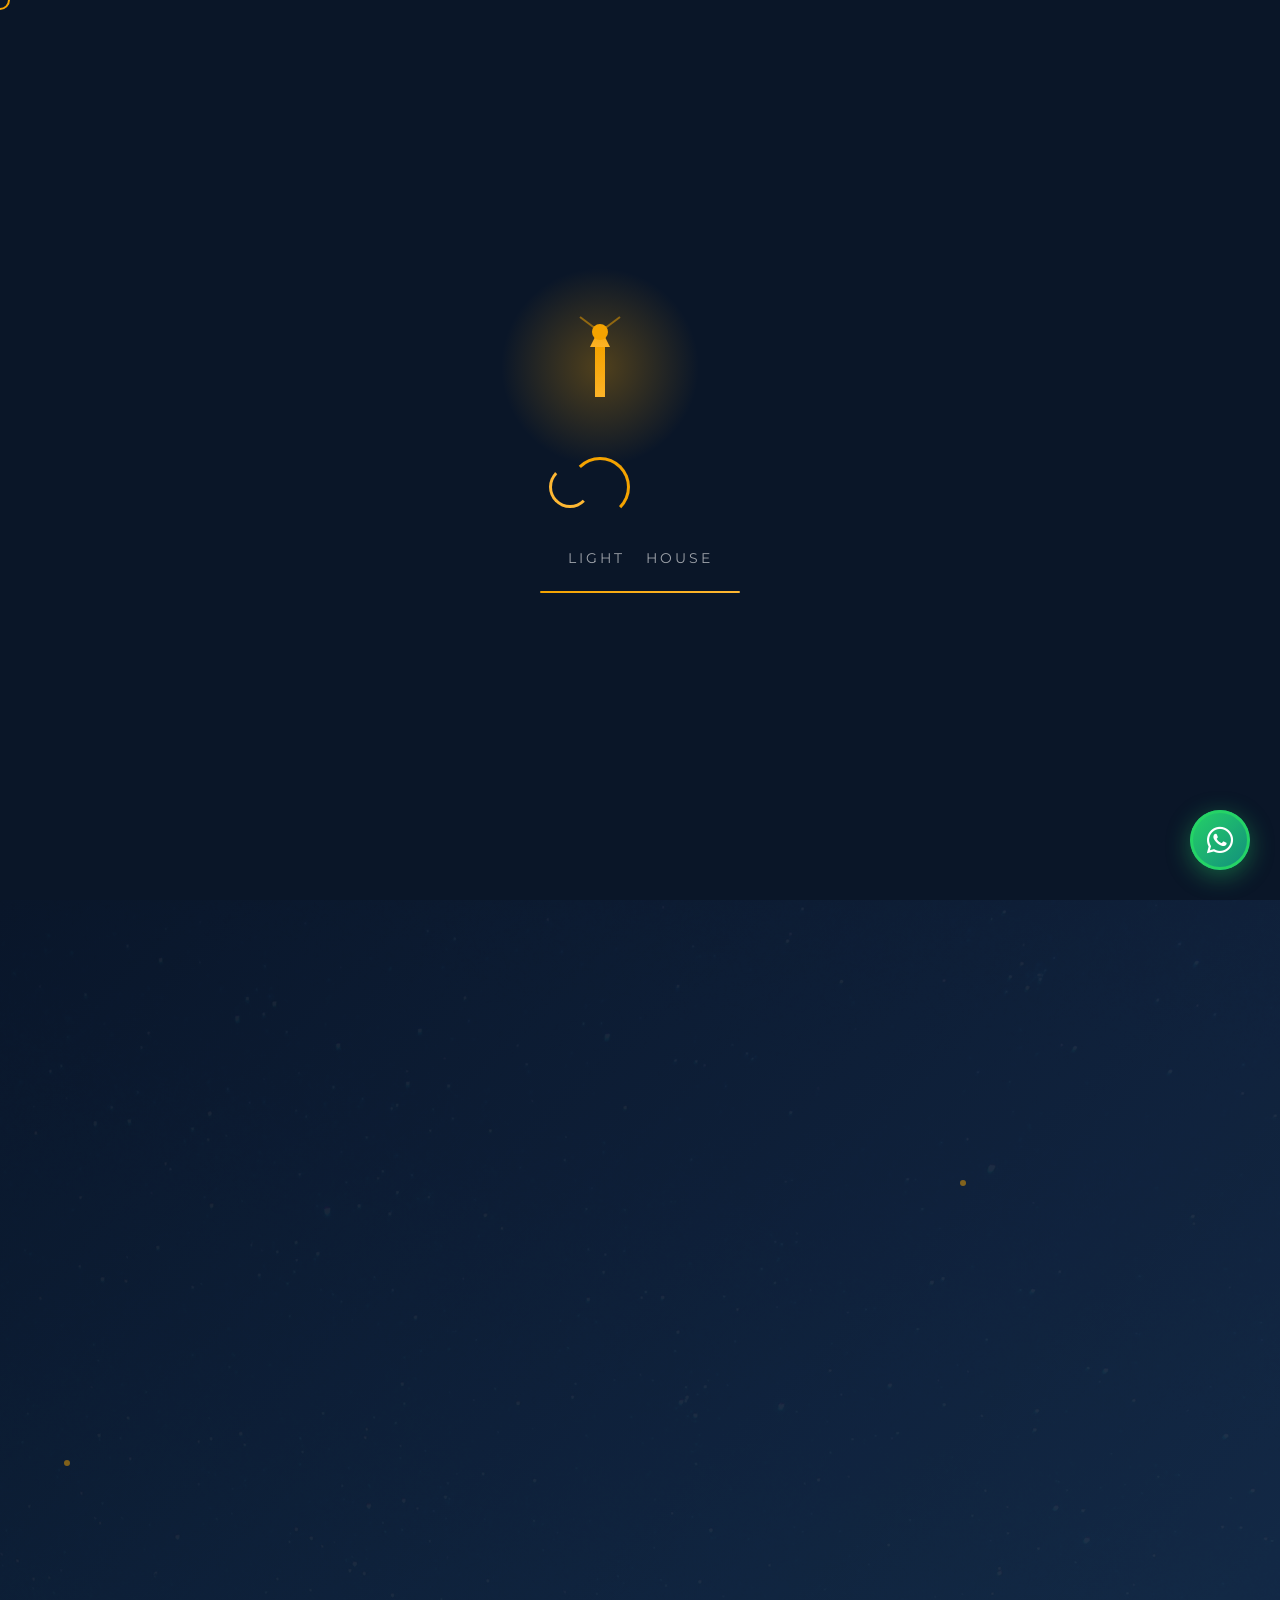
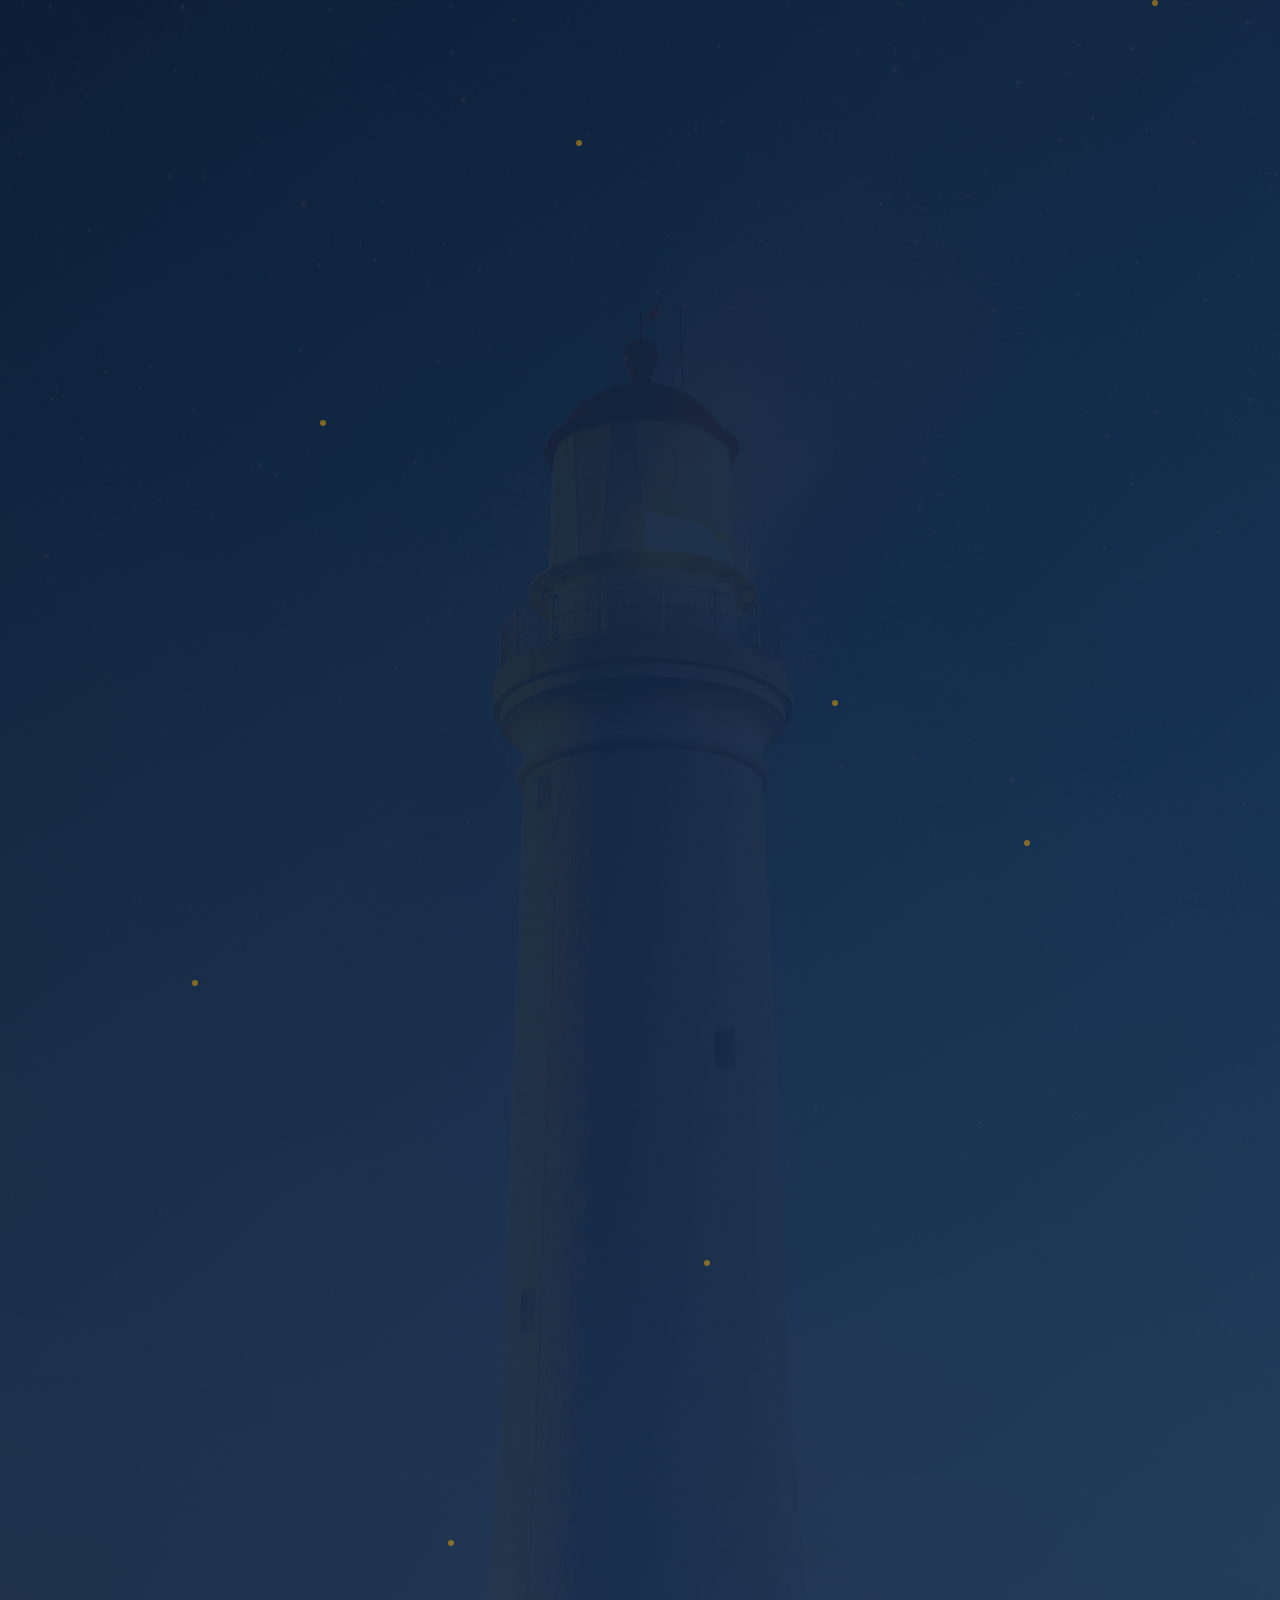
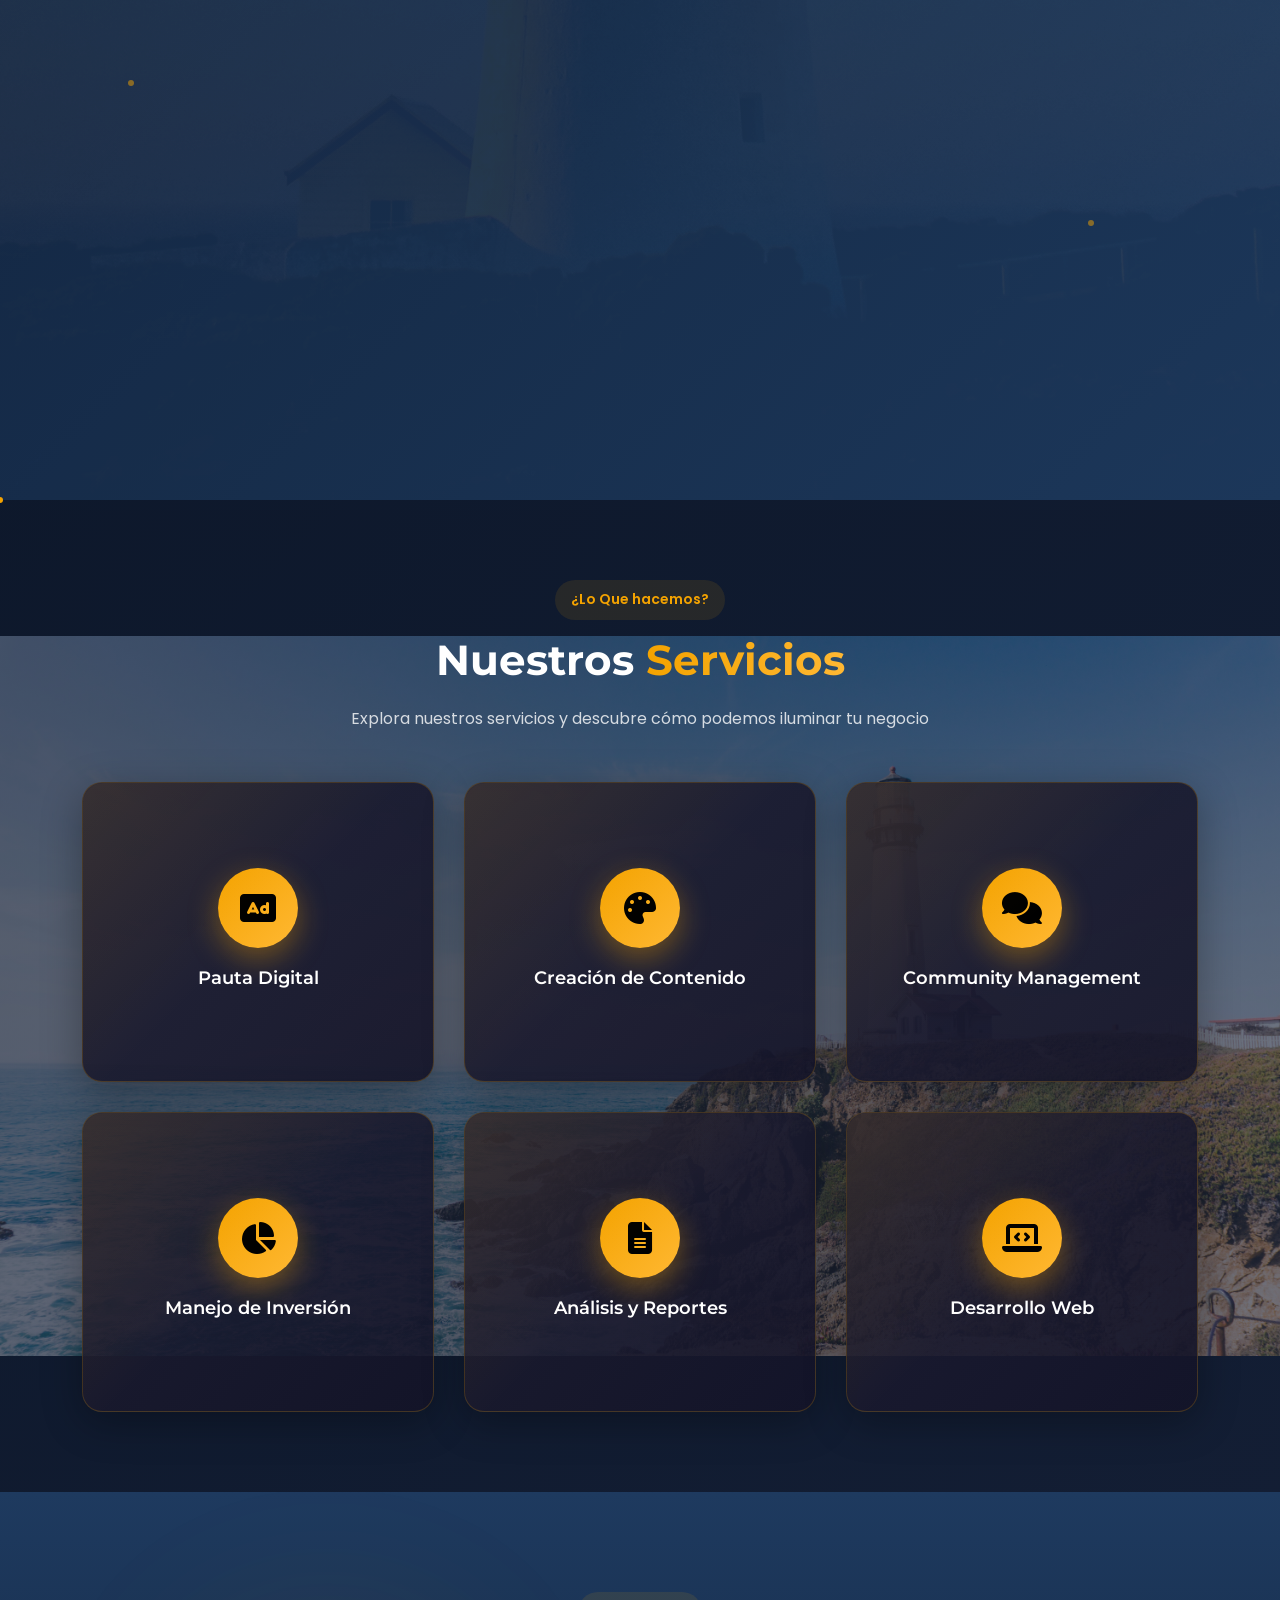
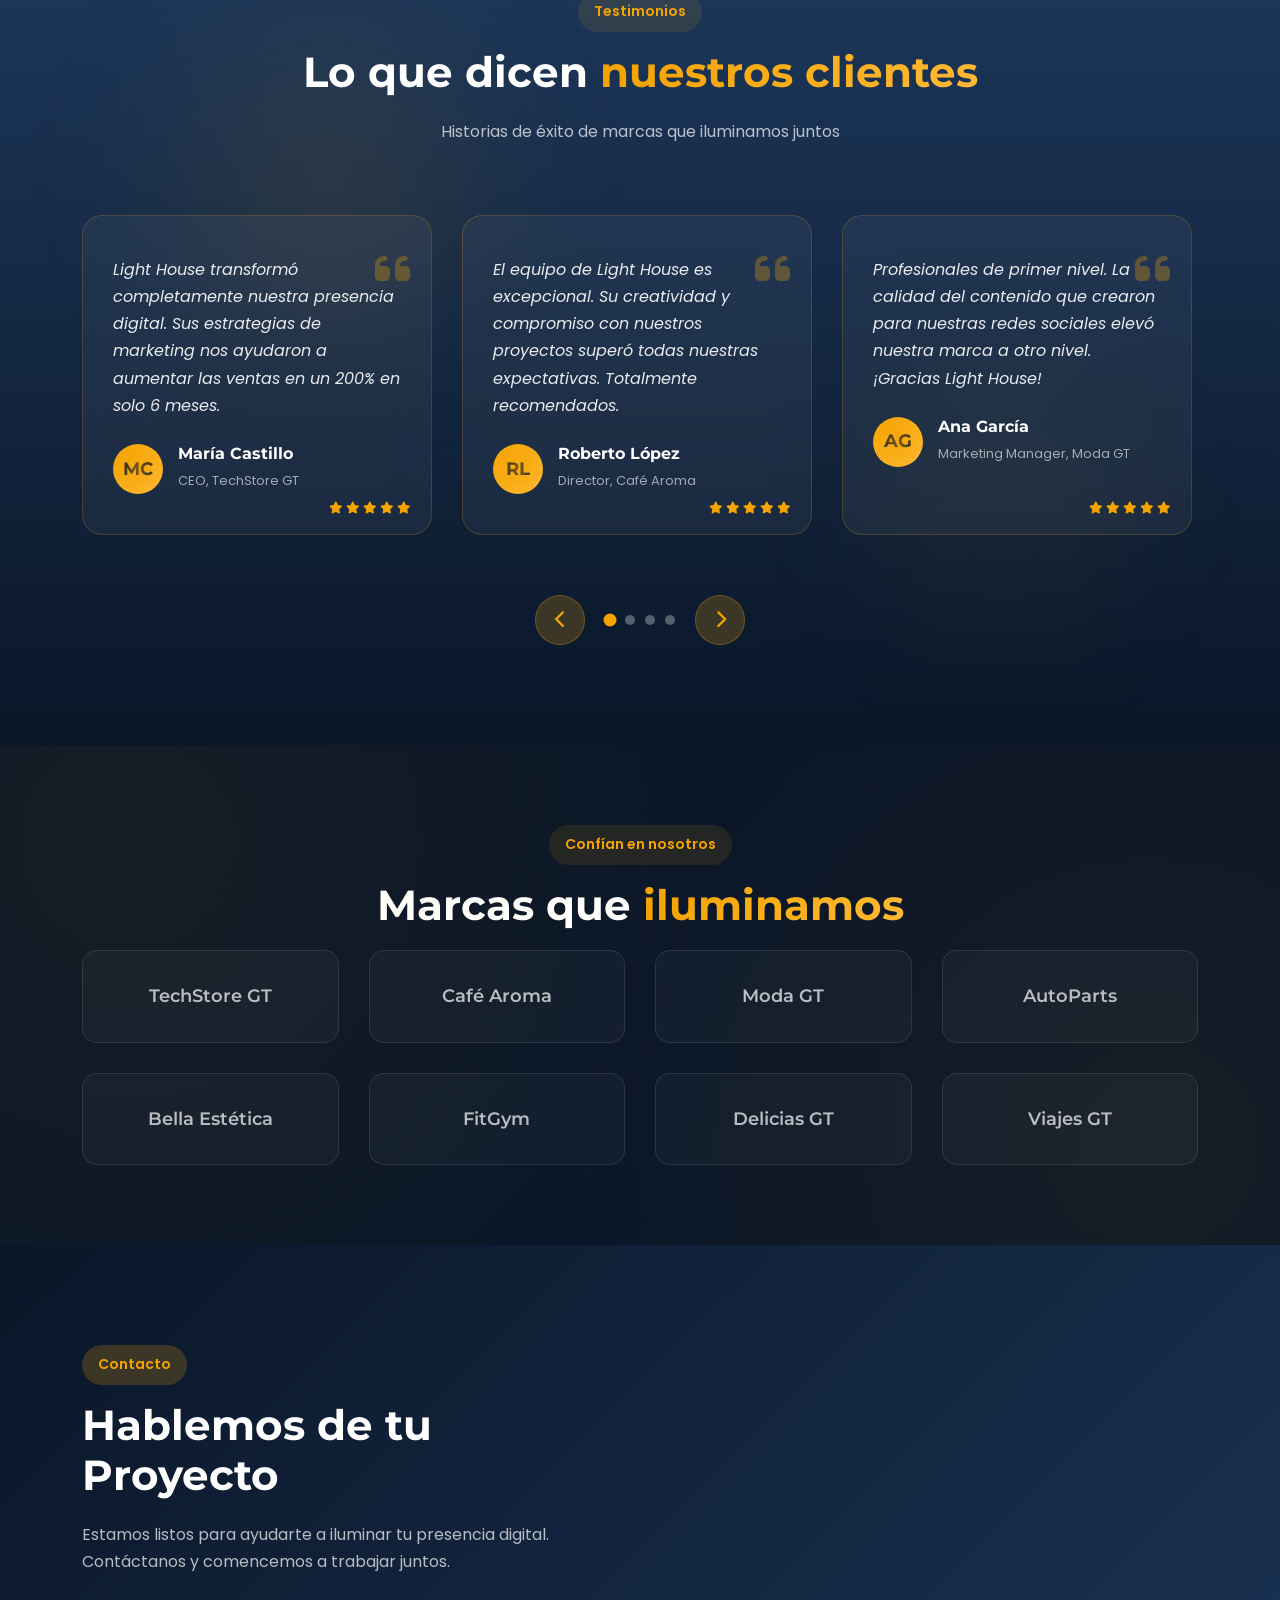
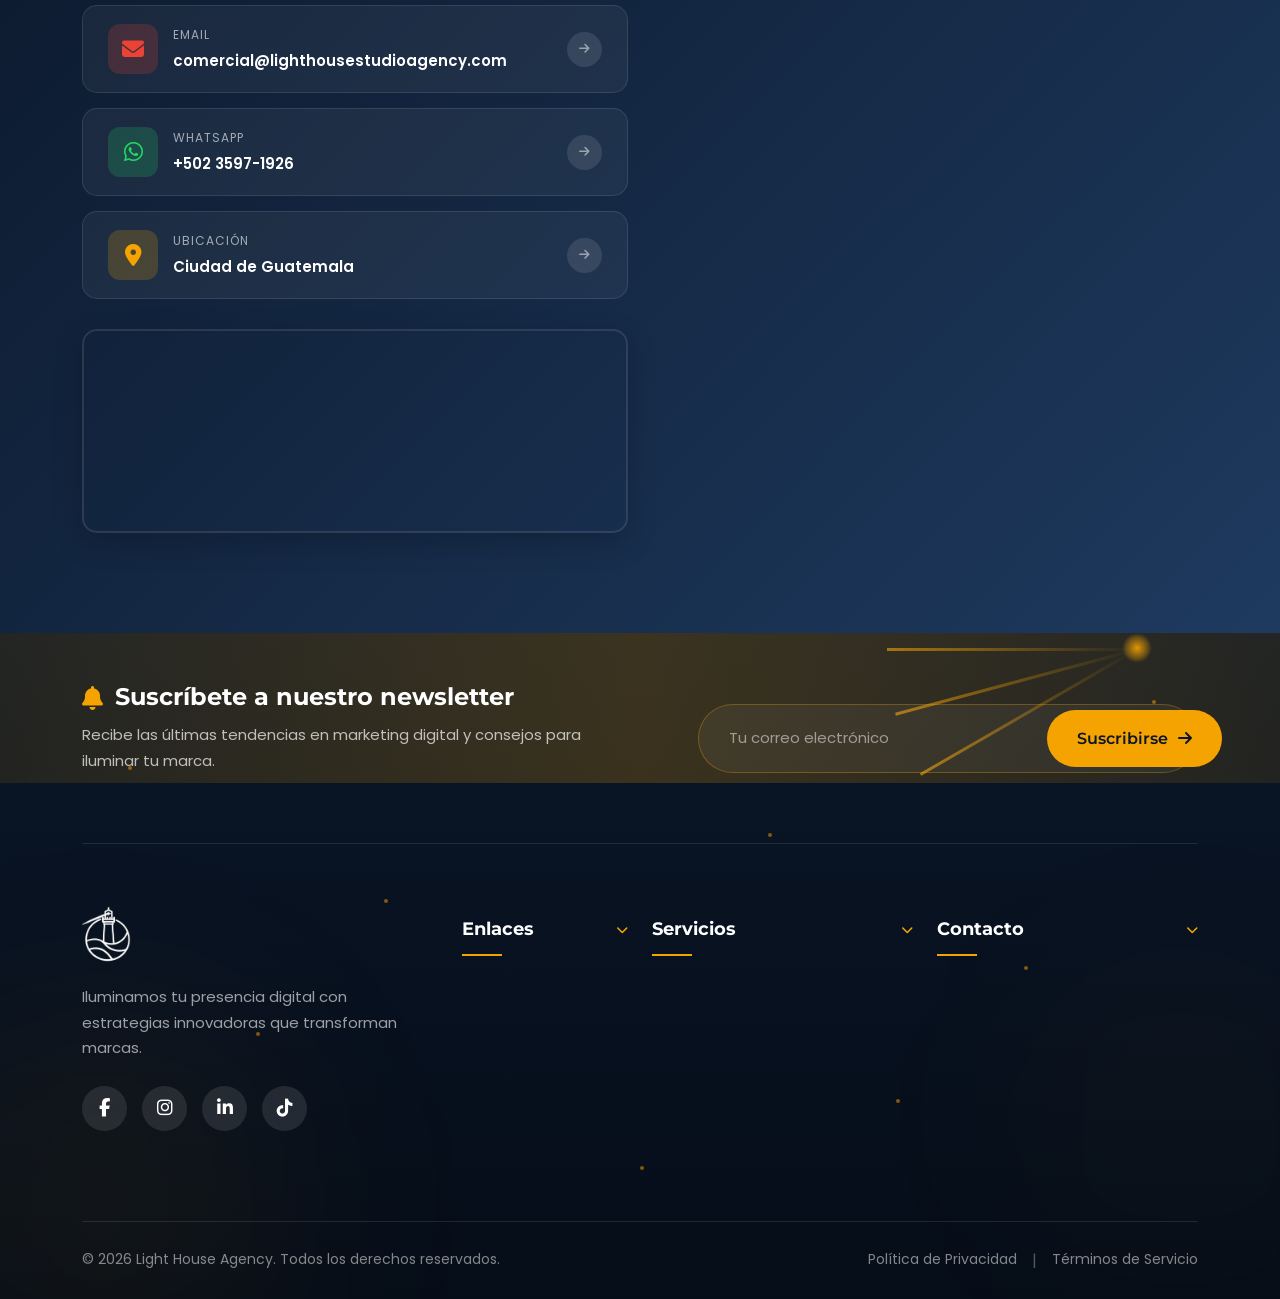
<file: index.html>
<!DOCTYPE html>
<html lang="es">
<head>
    <meta charset="UTF-8">
    <meta name="viewport" content="width=device-width, initial-scale=1.0">

    <!-- SEO Meta Tags -->
    <title>Light House Agency | Agencia de Marketing Digital en Guatemala</title>
    <meta name="description" content="Agencia de marketing digital en Guatemala. Especialistas en creación de contenido, campañas de Google Ads, producción audiovisual, estrategias de marketing y desarrollo de páginas web.">
    <meta name="keywords" content="agencia marketing digital Guatemala, creación de contenido, campañas Google Ads, producción audiovisual, estrategias de marketing, páginas web, pauta digital, community management">
    <meta name="author" content="Light House Agency">
    <meta name="robots" content="index, follow">
    <meta name="geo.region" content="GT-GU">
    <meta name="geo.placename" content="Ciudad de Guatemala">
    <meta name="geo.position" content="14.6349;-90.5069">
    <meta name="ICBM" content="14.6349, -90.5069">

    <!-- Open Graph / Facebook -->
    <meta property="og:type" content="website">
    <meta property="og:url" content="https://lighthousestudioagency.com/">
    <meta property="og:title" content="Light House Agency | Agencia de Marketing Digital en Guatemala">
    <meta property="og:description" content="Agencia de marketing digital en Guatemala. Especialistas en creación de contenido, campañas de Google Ads, producción audiovisual y estrategias de marketing.">
    <meta property="og:image" content="img/logo.png">
    <meta property="og:locale" content="es_GT">

    <!-- Twitter -->
    <meta name="twitter:card" content="summary_large_image">
    <meta name="twitter:url" content="https://lighthousestudioagency.com/">
    <meta name="twitter:title" content="Light House Agency | Agencia de Marketing Digital en Guatemala">
    <meta name="twitter:description" content="Agencia de marketing digital en Guatemala. Especialistas en creación de contenido, campañas de Google Ads, producción audiovisual y estrategias de marketing.">
    <meta name="twitter:image" content="img/logo.png">

    <!-- Canonical -->
    <link rel="canonical" href="https://lighthousestudioagency.com/">

    <!-- Favicon -->
    <link rel="icon" type="image/png" href="img/logo.png">
    <link rel="apple-touch-icon" href="img/logo.png">

    <!-- Google Fonts -->
    <link rel="preconnect" href="https://fonts.googleapis.com">
    <link rel="preconnect" href="https://fonts.gstatic.com" crossorigin>
    <link href="https://fonts.googleapis.com/css2?family=Montserrat:wght@400;500;600;700;800&family=Poppins:wght@300;400;500;600&display=swap" rel="stylesheet">

    <!-- Bootstrap 5.3.2 -->
    <link href="https://cdn.jsdelivr.net/npm/bootstrap@5.3.2/dist/css/bootstrap.min.css" rel="stylesheet">

    <!-- Font Awesome -->
    <link rel="stylesheet" href="https://cdnjs.cloudflare.com/ajax/libs/font-awesome/6.5.1/css/all.min.css">

    <!-- GSAP -->
    <script src="https://cdnjs.cloudflare.com/ajax/libs/gsap/3.12.2/gsap.min.js"></script>

    <!-- Custom CSS -->
    <link rel="stylesheet" href="css/style.css">

    <!-- Google Tag Manager -->
    <script>(function(w,d,s,l,i){w[l]=w[l]||[];w[l].push({'gtm.start':
    new Date().getTime(),event:'gtm.js'});var f=d.getElementsByTagName(s)[0],
    j=d.createElement(s),dl=l!='dataLayer'?'&l='+l:'';j.async=true;j.src=
    'https://www.googletagmanager.com/gtm.js?id='+i+dl;f.parentNode.insertBefore(j,f);
    })(window,document,'script','dataLayer','GTM-NM62TD8P');</script>
    <!-- End Google Tag Manager -->

    <!-- Schema.org JSON-LD - LocalBusiness -->
    <script type="application/ld+json">
    {
      "@context": "https://schema.org",
      "@type": "LocalBusiness",
      "name": "Light House Agency",
      "image": "https://lighthousestudioagency.com/img/logo.png",
      "description": "Agencia de marketing digital en Guatemala. Especialistas en creación de contenido, campañas de Google Ads, producción audiovisual, estrategias de marketing y desarrollo de páginas web.",
      "address": {
        "@type": "PostalAddress",
        "addressLocality": "Ciudad de Guatemala",
        "addressCountry": "GT"
      },
      "geo": {
        "@type": "GeoCoordinates",
        "latitude": 14.6349,
        "longitude": -90.5069
      },
      "url": "https://lighthousestudioagency.com",
      "telephone": "+50235971926",
      "email": "comercial@lighthousestudioagency.com",
      "openingHours": "Mo-Fr 09:00-18:00",
      "priceRange": "$$",
      "areaServed": {
        "@type": "Country",
        "name": "Guatemala"
      },
      "makesOffer": [
        {
          "@type": "Offer",
          "itemOffered": {
            "@type": "Service",
            "name": "Creación de Contenido"
          }
        },
        {
          "@type": "Offer",
          "itemOffered": {
            "@type": "Service",
            "name": "Campañas de Google Ads"
          }
        },
        {
          "@type": "Offer",
          "itemOffered": {
            "@type": "Service",
            "name": "Producción Audiovisual"
          }
        },
        {
          "@type": "Offer",
          "itemOffered": {
            "@type": "Service",
            "name": "Estrategias de Marketing"
          }
        },
        {
          "@type": "Offer",
          "itemOffered": {
            "@type": "Service",
            "name": "Desarrollo de Páginas Web"
          }
        },
        {
          "@type": "Offer",
          "itemOffered": {
            "@type": "Service",
            "name": "Pauta Digital"
          }
        },
        {
          "@type": "Offer",
          "itemOffered": {
            "@type": "Service",
            "name": "Community Management"
          }
        }
      ]
    }
    </script>
    <!-- End Schema.org JSON-LD -->
</head>
<body>
    <!-- Google Tag Manager (noscript) -->
    <noscript><iframe src="https://www.googletagmanager.com/ns.html?id=GTM-NM62TD8P"
    height="0" width="0" style="display:none;visibility:hidden"></iframe></noscript>
    <!-- End Google Tag Manager (noscript) -->

    <!-- Preloader Premium -->
    <div id="preloader">
        <div class="preloader-content">
            <div class="preloader-logo">
                <div class="preloader-light-beam"></div>
                <svg viewBox="0 0 100 100" width="100" height="100">
                    <defs>
                        <linearGradient id="lighthouseGrad" x1="0%" y1="0%" x2="0%" y2="100%">
                            <stop offset="0%" style="stop-color:#F4A300"/>
                            <stop offset="100%" style="stop-color:#FFB833"/>
                        </linearGradient>
                    </defs>
                    <path d="M45 90 L45 40 L55 40 L55 90 Z" fill="url(#lighthouseGrad)"/>
                    <path d="M40 40 L50 20 L60 40 Z" fill="url(#lighthouseGrad)"/>
                    <circle cx="50" cy="25" r="8" fill="#F4A300" class="pulse-light"/>
                    <path d="M50 25 L30 10" stroke="#F4A300" stroke-width="2" opacity="0.5" class="light-ray"/>
                    <path d="M50 25 L70 10" stroke="#F4A300" stroke-width="2" opacity="0.5" class="light-ray"/>
                </svg>
            </div>
            <div class="loader"></div>
            <div class="preloader-text">
                <span>L</span><span>I</span><span>G</span><span>H</span><span>T</span>
                <span>&nbsp;</span>
                <span>H</span><span>O</span><span>U</span><span>S</span><span>E</span>
            </div>
            <div class="preloader-progress">
                <div class="preloader-progress-bar"></div>
            </div>
        </div>
    </div>

    <!-- Navigation -->
    <nav class="navbar navbar-expand-lg fixed-top">
        <div class="container">
            <a class="navbar-brand" href="#home">
                <img src="img/logo transparente.png" alt="Light House Agency" class="logo-img">
                <div class="logo-glow-border"></div>
            </a>
            <button class="navbar-toggler" type="button" data-bs-toggle="collapse" data-bs-target="#navbarNav">
                <span class="navbar-toggler-icon"></span>
            </button>
            <div class="collapse navbar-collapse" id="navbarNav">
                <ul class="navbar-nav ms-auto">
                    <li class="nav-item"><a class="nav-link active" href="#home">Inicio</a></li>
                    <li class="nav-item dropdown-nav">
                        <a class="nav-link dropdown-toggle-nav" href="#about">
                            Nosotros
                            <i class="fas fa-chevron-down dropdown-indicator-nav"></i>
                        </a>
                        <ul class="dropdown-menu-nav">
                            <li><a href="#about"><i class="fas fa-users"></i> Quiénes Somos</a></li>
                            <li><a href="#about"><i class="fas fa-bullseye"></i> Misión</a></li>
                            <li><a href="#about"><i class="fas fa-eye"></i> Visión</a></li>
                            <li><a href="#about"><i class="fas fa-heart"></i> Valores</a></li>
                        </ul>
                    </li>
                    <li class="nav-item dropdown-nav">
                        <a class="nav-link dropdown-toggle-nav" href="services.html">
                            Servicios
                            <i class="fas fa-chevron-down dropdown-indicator-nav"></i>
                        </a>
                        <ul class="dropdown-menu-nav">
                            <li><a href="services.html#pauta-digital"><i class="fas fa-ad"></i> Pauta Digital</a></li>
                            <li><a href="services.html#creacion-contenido"><i class="fas fa-palette"></i> Creación de Contenido</a></li>
                            <li><a href="services.html#community-management"><i class="fas fa-comments"></i> Community Management</a></li>
                            <li><a href="services.html#manejo-inversion"><i class="fas fa-chart-line"></i> Manejo de Inversión</a></li>
                            <li><a href="services.html#analisis-reportes"><i class="fas fa-file-alt"></i> Análisis y Reportes</a></li>
                            <li><a href="services.html#desarrollo-web"><i class="fas fa-laptop-code"></i> Desarrollo Web</a></li>
                        </ul>
                    </li>
                    <li class="nav-item"><a class="nav-link" href="#testimonials">Testimonios</a></li>
                    <li class="nav-item"><a class="nav-link" href="#contact">Contacto</a></li>
                </ul>
            </div>
        </div>
    </nav>

    <!-- Hero Section -->
    <section id="home" class="hero-section">
        <div class="aurora-container">
            <div class="aurora"></div>
            <div class="aurora aurora-2"></div>
        </div>
        <div class="floating-orbs">
            <div class="orb orb-1"></div>
            <div class="orb orb-2"></div>
            <div class="orb orb-3"></div>
            <div class="orb orb-4"></div>
        </div>
        <div class="hero-bg"></div>
        <div class="floating-particles-bg hero-particles">
            <div class="floating-particle"></div>
            <div class="floating-particle"></div>
            <div class="floating-particle"></div>
            <div class="floating-particle"></div>
            <div class="floating-particle"></div>
            <div class="floating-particle"></div>
            <div class="floating-particle"></div>
            <div class="floating-particle"></div>
            <div class="floating-particle"></div>
            <div class="floating-particle"></div>
            <div class="floating-particle"></div>
            <div class="floating-particle"></div>
        </div>
        <div class="container">
            <div class="row min-vh-100 align-items-center">
                <div class="col-lg-7">
                    <div class="hero-content">
                        <span class="hero-badge">Agencia de Marketing Digital</span>
                        <h1 class="hero-title">
                            <span class="typewriter-text">Iluminamos tu</span><br>
                            <span class="text-gradient typewriter-text-2">Presencia Digital</span>
                            <span class="typewriter-cursor"></span>
                        </h1>
                        <p class="hero-description">
                            Transformamos ideas en estrategias digitales que conectan, inspiran y generan resultados extraordinarios para tu marca.
                        </p>
                        <div class="hero-buttons">
                            <a href="#services" class="btn btn-primary-custom btn-magnetic btn-ripple btn-glow">
                                Nuestros Servicios
                                <i class="fas fa-arrow-right ms-2"></i>
                            </a>
                            <a href="#contact" class="btn btn-outline-custom btn-magnetic btn-ripple">
                                Contáctanos
                            </a>
                        </div>
                    </div>
                </div>
                <div class="col-lg-5">
                    <div class="hero-image">
                        <div class="marketing-sphere-container">
                            <div class="sphere-core">
                                <div class="sphere-inner"></div>
                                <div class="sphere-glow"></div>
                                <img src="img/logo transparente.png" alt="Light House" class="sphere-logo">
                            </div>
                            <div class="orbit-icon orbit-icon-1">
                                <i class="fas fa-heart"></i>
                                <span>Likes</span>
                            </div>
                            <div class="orbit-icon orbit-icon-2">
                                <i class="fas fa-comment"></i>
                                <span>Comentarios</span>
                            </div>
                            <div class="orbit-icon orbit-icon-3">
                                <i class="fas fa-share"></i>
                                <span>Shares</span>
                            </div>
                            <div class="orbit-icon orbit-icon-4">
                                <i class="fas fa-chart-line"></i>
                                <span>Alcance</span>
                            </div>
                            <div class="orbit-icon orbit-icon-5">
                                <i class="fas fa-bullseye"></i>
                                <span>Meta</span>
                            </div>
                            <div class="orbit-icon orbit-icon-6">
                                <i class="fas fa-users"></i>
                                <span>Seguidores</span>
                            </div>
                            <div class="orbit-icon orbit-icon-7">
                                <i class="fas fa-dollar-sign"></i>
                                <span>ROI</span>
                            </div>
                            <div class="orbit-icon orbit-icon-8">
                                <i class="fas fa-eye"></i>
                                <span>Vistas</span>
                            </div>
                            <div class="sphere-ring ring-1"></div>
                            <div class="sphere-ring ring-2"></div>
                            <div class="sphere-ring ring-3"></div>
                        </div>
                    </div>
                </div>
            </div>
        </div>
    </section>

    <!-- About Section -->
    <section id="about" class="about-section">
        <div class="about-dots-background">
            <div class="hero-bg"></div>
            <div class="floating-particles-bg">
                <div class="floating-particle"></div>
                <div class="floating-particle"></div>
                <div class="floating-particle"></div>
                <div class="floating-particle"></div>
                <div class="floating-particle"></div>
                <div class="floating-particle"></div>
                <div class="floating-particle"></div>
                <div class="floating-particle"></div>
                <div class="floating-particle"></div>
                <div class="floating-particle"></div>
                <div class="floating-particle"></div>
                <div class="floating-particle"></div>
            </div>
        </div>
        <div class="container">
            <div class="about-header-container">
                <div class="section-header text-center">
                    <span class="section-badge">Conoce nuestra historia</span>
                    <h2 class="section-title">Somos tu <span class="text-shimmer">Faro Digital</span></h2>
                </div>
                <p class="about-intro">Conoce nuestra historia, lo que nos impulsa y hacia dónde nos dirigimos.</p>
            </div>
            <div class="about-carousel-container">
                <div class="about-carousel">
                    <div class="about-slide" data-index="0">
                        <div class="about-slide-image-wrapper">
                            <div class="about-slide-image">
                                <img src="img/faro1.jpg" alt="Light House Agency">
                            </div>
                        </div>
                        <div class="about-slide-content">
                            <h3>Nuestra Historia</h3>
                            <p>Conoce nuestra historia, lo que nos impulsa y hacia dónde nos dirigimos. En Light House Agency creemos que cada marca tiene una historia única que merece ser contada de manera brillante.</p>
                            <ul class="about-slide-features">
                                <li><i class="fas fa-check-circle"></i> Pasión por transformar negocios</li>
                                <li><i class="fas fa-check-circle"></i> Compromiso con resultados</li>
                                <li><i class="fas fa-check-circle"></i> Innovación constante</li>
                            </ul>
                        </div>
                    </div>
                    <div class="about-slide" data-index="1">
                        <div class="about-slide-image-wrapper">
                            <div class="about-slide-image">
                                <img src="img/TRABAJOEQUIPO.jpg" alt="Nuestro Equipo">
                            </div>
                        </div>
                        <div class="about-slide-content">
                            <h3>¿Quiénes Somos?</h3>
                            <p>En Light House Agency, creemos que cada marca tiene una historia única que merece ser contada de manera brillante. Somos una agencia de marketing digital apasionada por transformar la presencia online de negocios que buscan destacar.</p>
                            <ul class="about-slide-features">
                                <li><i class="fas fa-check-circle"></i> Equipo creativo y estratégico</li>
                                <li><i class="fas fa-check-circle"></i> Pasión por la innovación</li>
                                <li><i class="fas fa-check-circle"></i> Compromiso con resultados</li>
                            </ul>
                        </div>
                    </div>
                    <div class="about-slide" data-index="1">
                        <div class="about-slide-image-wrapper">
                            <div class="about-slide-image">
                                <img src="img/mision.jpg" alt="Nuestra Misión">
                            </div>
                        </div>
                        <div class="about-slide-content">
                            <h3>Nuestra Misión</h3>
                            <p>Ayudar a las marcas a contar su historia y destacar en el mundo digital a través de soluciones creativas, estratégicas y de alto impacto que generen conexiones genuinas con su audiencia.</p>
                            <ul class="about-slide-features">
                                <li><i class="fas fa-check-circle"></i> Soluciones creativas</li>
                                <li><i class="fas fa-check-circle"></i> Estrategias de alto impacto</li>
                                <li><i class="fas fa-check-circle"></i> Conexiones genuinas</li>
                            </ul>
                        </div>
                    </div>
                    <div class="about-slide" data-index="2">
                        <div class="about-slide-image-wrapper">
                            <div class="about-slide-image">
                                <img src="img/vision.jpg" alt="Nuestra Visión">
                            </div>
                        </div>
                        <div class="about-slide-content">
                            <h3>Nuestra Visión</h3>
                            <p>Ser el faro que guía a empresas de todos los tamaños hacia el éxito en un entorno digital en constante evolución, iluminando el camino hacia el crecimiento sostenible.</p>
                            <ul class="about-slide-features">
                                <li><i class="fas fa-check-circle"></i> Guía hacia el éxito</li>
                                <li><i class="fas fa-check-circle"></i> Crecimiento sostenible</li>
                                <li><i class="fas fa-check-circle"></i> Innovación constante</li>
                            </ul>
                            <div class="values-badges">
                                <span class="value-badge scale-pulse"><i class="fas fa-check-circle"></i> Constancia</span>
                                <span class="value-badge scale-pulse"><i class="fas fa-check-circle"></i> Creatividad</span>
                                <span class="value-badge scale-pulse"><i class="fas fa-check-circle"></i> Confianza</span>
                            </div>
                        </div>
                    </div>
                </div>
                <div class="about-carousel-progress">
                    <div class="about-progress-dot active" data-index="0"></div>
                    <div class="about-progress-dot" data-index="1"></div>
                    <div class="about-progress-dot" data-index="2"></div>
                </div>
            </div>
        </div>
    </section>

    <!-- Cursor Personalizado -->
    <div class="custom-cursor"></div>
    <div class="cursor-dot"></div>

    <!-- Services Cards Section -->
    <section id="services-cards" class="services-cards-section">
        <div class="services-cards-bg"></div>
        <div class="container">
            <div class="section-header text-center">
                <span class="section-badge">¿Lo Que hacemos?</span>
                <h2 class="section-title">Nuestros <span class="text-shimmer">Servicios</span></h2>
                <p class="section-description">Explora nuestros servicios y descubre cómo podemos iluminar tu negocio</p>
            </div>
            <div class="services-cards-grid">
                <a href="services.html#pauta-digital" class="service-card" data-service="pauta-digital">
                    <div class="service-card-inner">
                        <div class="service-card-front">
                            <div class="service-card-icon"><i class="fas fa-ad"></i></div>
                            <h3 class="service-card-title">Pauta Digital</h3>
                        </div>
                        <div class="service-card-back">
                            <h3>Pauta Digital</h3>
                            <p>Campañas publicitarias en Meta Ads, segmentación precisa y optimización continua para maximizar tu ROI.</p>
                            <span class="service-card-link">Ver más <i class="fas fa-arrow-right"></i></span>
                        </div>
                    </div>
                </a>
                <a href="services.html#creacion-contenido" class="service-card" data-service="creacion-contenido">
                    <div class="service-card-inner">
                        <div class="service-card-front">
                            <div class="service-card-icon"><i class="fas fa-palette"></i></div>
                            <h3 class="service-card-title">Creación de Contenido</h3>
                        </div>
                        <div class="service-card-back">
                            <h3>Creación de Contenido</h3>
                            <p>Fotografía profesional, diseño gráfico y producción de videos para destacar tu marca.</p>
                            <span class="service-card-link">Ver más <i class="fas fa-arrow-right"></i></span>
                        </div>
                    </div>
                </a>
                <a href="services.html#community-management" class="service-card" data-service="community-management">
                    <div class="service-card-inner">
                        <div class="service-card-front">
                            <div class="service-card-icon"><i class="fas fa-comments"></i></div>
                            <h3 class="service-card-title">Community Management</h3>
                        </div>
                        <div class="service-card-back">
                            <h3>Community Management</h3>
                            <p>Gestión de redes sociales, atención al cliente y construcción de comunidad activa.</p>
                            <span class="service-card-link">Ver más <i class="fas fa-arrow-right"></i></span>
                        </div>
                    </div>
                </a>
                <a href="services.html#manejo-inversion" class="service-card" data-service="manejo-inversion">
                    <div class="service-card-inner">
                        <div class="service-card-front">
                            <div class="service-card-icon"><i class="fas fa-chart-pie"></i></div>
                            <h3 class="service-card-title">Manejo de Inversión</h3>
                        </div>
                        <div class="service-card-back">
                            <h3>Manejo de Inversión</h3>
                            <p>Administración estratégica del presupuesto publicitario para maximizar resultados.</p>
                            <span class="service-card-link">Ver más <i class="fas fa-arrow-right"></i></span>
                        </div>
                    </div>
                </a>
                <a href="services.html#analisis-reportes" class="service-card" data-service="analisis-reportes">
                    <div class="service-card-inner">
                        <div class="service-card-front">
                            <div class="service-card-icon"><i class="fas fa-file-alt"></i></div>
                            <h3 class="service-card-title">Análisis y Reportes</h3>
                        </div>
                        <div class="service-card-back">
                            <h3>Análisis y Reportes</h3>
                            <p>Métricas detalladas e informes mensuales para medir el éxito de tus estrategias.</p>
                            <span class="service-card-link">Ver más <i class="fas fa-arrow-right"></i></span>
                        </div>
                    </div>
                </a>
                <a href="services.html#desarrollo-web" class="service-card" data-service="desarrollo-web">
                    <div class="service-card-inner">
                        <div class="service-card-front">
                            <div class="service-card-icon"><i class="fas fa-laptop-code"></i></div>
                            <h3 class="service-card-title">Desarrollo Web</h3>
                        </div>
                        <div class="service-card-back">
                            <h3>Desarrollo Web</h3>
                            <p>Sitios web profesionales, responsive y optimizados para convertir visitantes en clientes.</p>
                            <span class="service-card-link">Ver más <i class="fas fa-arrow-right"></i></span>
                        </div>
                    </div>
                </a>
            </div>
        </div>
    </section>

    <!-- Testimonials Section -->
    <section id="testimonials" class="testimonials-section">
        <div class="testimonials-bg">
            <div class="testimonials-orb testimonials-orb-1"></div>
            <div class="testimonials-orb testimonials-orb-2"></div>
        </div>
        <div class="container">
            <div class="section-header text-center">
                <span class="section-badge">Testimonios</span>
                <h2 class="section-title">Lo que dicen <span class="text-shimmer">nuestros clientes</span></h2>
                <p class="section-description">Historias de éxito de marcas que iluminamos juntos</p>
            </div>
            <div class="testimonials-carousel-wrapper">
                <div class="testimonials-carousel">
                    <div class="testimonial-card">
                        <div class="testimonial-quote"><i class="fas fa-quote-left"></i></div>
                        <p class="testimonial-text">Light House transformó completamente nuestra presencia digital. Sus estrategias de marketing nos ayudaron a aumentar las ventas en un 200% en solo 6 meses.</p>
                        <div class="testimonial-author">
                            <div class="testimonial-avatar">
                                <div class="avatar-placeholder">MC</div>
                                <div class="avatar-glow"></div>
                            </div>
                            <div class="testimonial-info">
                                <h5>María Castillo</h5>
                                <span>CEO, TechStore GT</span>
                            </div>
                        </div>
                        <div class="testimonial-rating">
                            <i class="fas fa-star"></i><i class="fas fa-star"></i><i class="fas fa-star"></i><i class="fas fa-star"></i><i class="fas fa-star"></i>
                        </div>
                    </div>
                    <div class="testimonial-card">
                        <div class="testimonial-quote"><i class="fas fa-quote-left"></i></div>
                        <p class="testimonial-text">El equipo de Light House es excepcional. Su creatividad y compromiso con nuestros proyectos superó todas nuestras expectativas. Totalmente recomendados.</p>
                        <div class="testimonial-author">
                            <div class="testimonial-avatar">
                                <div class="avatar-placeholder">RL</div>
                                <div class="avatar-glow"></div>
                            </div>
                            <div class="testimonial-info">
                                <h5>Roberto López</h5>
                                <span>Director, Café Aroma</span>
                            </div>
                        </div>
                        <div class="testimonial-rating">
                            <i class="fas fa-star"></i><i class="fas fa-star"></i><i class="fas fa-star"></i><i class="fas fa-star"></i><i class="fas fa-star"></i>
                        </div>
                    </div>
                    <div class="testimonial-card">
                        <div class="testimonial-quote"><i class="fas fa-quote-left"></i></div>
                        <p class="testimonial-text">Profesionales de primer nivel. La calidad del contenido que crearon para nuestras redes sociales elevó nuestra marca a otro nivel. ¡Gracias Light House!</p>
                        <div class="testimonial-author">
                            <div class="testimonial-avatar">
                                <div class="avatar-placeholder">AG</div>
                                <div class="avatar-glow"></div>
                            </div>
                            <div class="testimonial-info">
                                <h5>Ana García</h5>
                                <span>Marketing Manager, Moda GT</span>
                            </div>
                        </div>
                        <div class="testimonial-rating">
                            <i class="fas fa-star"></i><i class="fas fa-star"></i><i class="fas fa-star"></i><i class="fas fa-star"></i><i class="fas fa-star"></i>
                        </div>
                    </div>
                    <div class="testimonial-card">
                        <div class="testimonial-quote"><i class="fas fa-quote-left"></i></div>
                        <p class="testimonial-text">Increíble atención al detalle y resultados medibles. Los reportes mensuales nos permiten ver exactamente cómo nuestras campañas están funcionando.</p>
                        <div class="testimonial-author">
                            <div class="testimonial-avatar">
                                <div class="avatar-placeholder">JM</div>
                                <div class="avatar-glow"></div>
                            </div>
                            <div class="testimonial-info">
                                <h5>Jorge Méndez</h5>
                                <span>Fundador, AutoParts GT</span>
                            </div>
                        </div>
                        <div class="testimonial-rating">
                            <i class="fas fa-star"></i><i class="fas fa-star"></i><i class="fas fa-star"></i><i class="fas fa-star"></i><i class="fas fa-star"></i>
                        </div>
                    </div>
                </div>
                <div class="testimonials-nav">
                    <button class="testimonial-nav-btn prev-btn" aria-label="Anterior"><i class="fas fa-chevron-left"></i></button>
                    <div class="testimonials-dots"></div>
                    <button class="testimonial-nav-btn next-btn" aria-label="Siguiente"><i class="fas fa-chevron-right"></i></button>
                </div>
            </div>
    </section>

    <!-- Clients Section -->
    <section id="clients" class="clients-section">
        <div class="clients-bg-pattern"></div>
        <div class="container">
            <div class="section-header text-center">
                <span class="section-badge">Confían en nosotros</span>
                <h2 class="section-title">Marcas que <span class="text-shimmer">iluminamos</span></h2>
            </div>
            <div class="clients-grid">
                <div class="client-logo"><div class="client-logo-inner"><span class="client-name">TechStore GT</span></div><div class="client-logo-glow"></div></div>
                <div class="client-logo"><div class="client-logo-inner"><span class="client-name">Café Aroma</span></div><div class="client-logo-glow"></div></div>
                <div class="client-logo"><div class="client-logo-inner"><span class="client-name">Moda GT</span></div><div class="client-logo-glow"></div></div>
                <div class="client-logo"><div class="client-logo-inner"><span class="client-name">AutoParts</span></div><div class="client-logo-glow"></div></div>
                <div class="client-logo"><div class="client-logo-inner"><span class="client-name">Bella Estética</span></div><div class="client-logo-glow"></div></div>
                <div class="client-logo"><div class="client-logo-inner"><span class="client-name">FitGym</span></div><div class="client-logo-glow"></div></div>
                <div class="client-logo"><div class="client-logo-inner"><span class="client-name">Delicias GT</span></div><div class="client-logo-glow"></div></div>
                <div class="client-logo"><div class="client-logo-inner"><span class="client-name">Viajes GT</span></div><div class="client-logo-glow"></div></div>
            </div>
        </div>
    </section>

    <!-- Contact Section -->
    <section id="contact" class="contact-section section-padding">
        <div class="container">
            <div class="row">
                <div class="col-lg-6">
                    <div class="contact-info">
                        <span class="section-badge">Contacto</span>
                        <h2 class="section-title contact-title-animate">Hablemos de tu Proyecto</h2>
                        <p class="contact-text-animate">Estamos listos para ayudarte a iluminar tu presencia digital. Contáctanos y comencemos a trabajar juntos.</p>
                        <div class="contact-buttons">
                            <a href="mailto:comercial@lighthousestudioagency.com?subject=Información sobre servicios - Light House Agency" class="contact-btn contact-btn-email">
                                <div class="contact-btn-icon"><i class="fas fa-envelope"></i></div>
                                <div class="contact-btn-text">
                                    <span class="contact-btn-label">Email</span>
                                    <span class="contact-btn-value">comercial@lighthousestudioagency.com</span>
                                </div>
                                <div class="contact-btn-arrow"><i class="fas fa-arrow-right"></i></div>
                            </a>
                            <a href="https://wa.me/50235971926?text=Hola,%20necesito%20información%20sobre%20sus%20servicios" target="_blank" class="contact-btn contact-btn-whatsapp">
                                <div class="contact-btn-icon"><i class="fab fa-whatsapp"></i></div>
                                <div class="contact-btn-text">
                                    <span class="contact-btn-label">WhatsApp</span>
                                    <span class="contact-btn-value">+502 3597-1926</span>
                                </div>
                                <div class="contact-btn-arrow"><i class="fas fa-arrow-right"></i></div>
                            </a>
                            <a href="https://www.google.com/maps/search/Ciudad+de+Guatemala" target="_blank" class="contact-btn contact-btn-location">
                                <div class="contact-btn-icon"><i class="fas fa-map-marker-alt"></i></div>
                                <div class="contact-btn-text">
                                    <span class="contact-btn-label">Ubicación</span>
                                    <span class="contact-btn-value">Ciudad de Guatemala</span>
                                </div>
                                <div class="contact-btn-arrow"><i class="fas fa-arrow-right"></i></div>
                            </a>
                        </div>
                        <div class="contact-map">
                            <div class="map-container">
                                <iframe
                                    src="https://www.google.com/maps/embed?pb=!1m18!1m12!1m3!1d241940.94848732982!2d-90.6302478!3d14.6349146!2m3!1f0!2f0!3f0!3m2!1i1024!2i768!4f13.1!3m3!1m2!1s0x8589a1805c53c47f%3A0x7c4c5c5c5c5c5c5c!2sCiudad%20de%20Guatemala!5e0!3m2!1ses!2sgt!4v1699999999999!5m2!1ses!2sgt"
                                    width="100%" height="200" style="border:0;" allowfullscreen="" loading="lazy" referrerpolicy="no-referrer-when-downgrade">
                                </iframe>
                            </div>
                        </div>
                    </div>
                </div>
                <div class="col-lg-6">
                    <div class="contact-form-wrapper">
                        <form class="contact-form">
                            <div class="form-group">
                                <input type="text" class="form-control" placeholder="Tu Nombre" required>
                            </div>
                            <div class="form-group">
                                <input type="text" class="form-control" placeholder="Empresa" required>
                            </div>
                            <div class="form-group">
                                <input type="email" class="form-control" placeholder="Tu Email" required>
                            </div>
                            <div class="form-group">
                                <select class="form-control">
                                    <option value="">¿Qué servicio te interesa?</option>
                                    <option value="pauta">Pauta Digital</option>
                                    <option value="contenido">Creación de Contenido</option>
                                    <option value="community">Community Management</option>
                                    <option value="inversion">Manejo de Inversión</option>
                                    <option value="reportes">Análisis y Reportes</option>
                                </select>
                            </div>
                            <div class="form-group">
                                <textarea class="form-control" rows="4" placeholder="Tu Mensaje"></textarea>
                            </div>
                            <button type="submit" class="btn btn-primary-custom btn-block">
                                Enviar Mensaje
                                <i class="fas fa-paper-plane ms-2"></i>
                            </button>
                        </form>
                    </div>
                </div>
            </div>
        </div>
    </section>

    <!-- Footer Premium -->
    <footer class="footer-premium">
        <div class="footer-light-waves">
            <div class="light-wave light-wave-1"></div>
            <div class="light-wave light-wave-2"></div>
            <div class="light-wave light-wave-3"></div>
        </div>
        <div class="footer-lighthouse-beam">
            <div class="beam-source"></div>
            <div class="beam-ray beam-ray-1"></div>
            <div class="beam-ray beam-ray-2"></div>
            <div class="beam-ray beam-ray-3"></div>
        </div>
        <div class="footer-particles">
            <div class="footer-particle"></div>
            <div class="footer-particle"></div>
            <div class="footer-particle"></div>
            <div class="footer-particle"></div>
            <div class="footer-particle"></div>
            <div class="footer-particle"></div>
            <div class="footer-particle"></div>
            <div class="footer-particle"></div>
        </div>
        <div class="container">
            <div class="footer-newsletter">
                <div class="row align-items-center">
                    <div class="col-lg-6">
                        <div class="newsletter-content">
                            <h3 class="newsletter-title">
                                <i class="fas fa-bell"></i>
                                Suscríbete a nuestro newsletter
                            </h3>
                            <p class="newsletter-text">Recibe las últimas tendencias en marketing digital y consejos para iluminar tu marca.</p>
                        </div>
                    </div>
                    <div class="col-lg-6">
                        <form class="newsletter-form">
                            <div class="newsletter-input-wrapper">
                                <input type="email" class="newsletter-input" placeholder="Tu correo electrónico" required>
                                <button type="submit" class="newsletter-btn btn-magnetic">
                                    <span>Suscribirse</span>
                                    <i class="fas fa-arrow-right"></i>
                                </button>
                            </div>
                        </form>
                    </div>
                </div>
            </div>
            <div class="footer-main">
                <div class="row">
                    <div class="col-lg-4 col-md-6">
                        <div class="footer-brand">
                            <img src="img/logo transparente.png" alt="Light House Agency" class="footer-logo">
                            <p class="footer-tagline">
                                Iluminamos tu presencia digital con estrategias innovadoras que transforman marcas.
                            </p>
                            <div class="footer-social-premium">
                                <a href="#" class="social-icon-3d"><i class="fab fa-facebook-f"></i><span class="social-icon-back"><i class="fab fa-facebook-f"></i></span></a>
                                <a href="#" class="social-icon-3d"><i class="fab fa-instagram"></i><span class="social-icon-back"><i class="fab fa-instagram"></i></span></a>
                                <a href="#" class="social-icon-3d"><i class="fab fa-linkedin-in"></i><span class="social-icon-back"><i class="fab fa-linkedin-in"></i></span></a>
                                <a href="#" class="social-icon-3d"><i class="fab fa-tiktok"></i><span class="social-icon-back"><i class="fab fa-tiktok"></i></span></a>
                            </div>
                        </div>
                    </div>
                    <div class="col-lg-2 col-md-6">
                        <div class="footer-links-column">
                            <h4 class="footer-column-title">Enlaces <i class="fas fa-chevron-down dropdown-indicator"></i></h4>
                            <ul class="footer-links-list">
                                <li><a href="#home"><span class="link-icon"><i class="fas fa-chevron-right"></i></span>Inicio</a></li>
                                <li><a href="#about"><span class="link-icon"><i class="fas fa-chevron-right"></i></span>Nosotros</a></li>
                                <li><a href="#services"><span class="link-icon"><i class="fas fa-chevron-right"></i></span>Servicios</a></li>
                                <li><a href="#testimonials"><span class="link-icon"><i class="fas fa-chevron-right"></i></span>Testimonios</a></li>
                                <li><a href="#contact"><span class="link-icon"><i class="fas fa-chevron-right"></i></span>Contacto</a></li>
                            </ul>
                        </div>
                    </div>
                    <div class="col-lg-3 col-md-6">
                        <div class="footer-links-column">
                            <h4 class="footer-column-title">Servicios <i class="fas fa-chevron-down dropdown-indicator"></i></h4>
                            <ul class="footer-links-list">
                                <li><a href="services.html#pauta-digital"><span class="link-icon"><i class="fas fa-chevron-right"></i></span>Pauta Digital</a></li>
                                <li><a href="services.html#creacion-contenido"><span class="link-icon"><i class="fas fa-chevron-right"></i></span>Creación de Contenido</a></li>
                                <li><a href="services.html#community-management"><span class="link-icon"><i class="fas fa-chevron-right"></i></span>Community Management</a></li>
                                <li><a href="services.html#manejo-inversion"><span class="link-icon"><i class="fas fa-chevron-right"></i></span>Manejo de Inversión</a></li>
                                <li><a href="services.html#analisis-reportes"><span class="link-icon"><i class="fas fa-chevron-right"></i></span>Análisis y Reportes</a></li>
                                <li><a href="services.html#desarrollo-web"><span class="link-icon"><i class="fas fa-chevron-right"></i></span>Desarrollo Web</a></li>
                            </ul>
                        </div>
                    </div>
                    <div class="col-lg-3 col-md-6">
                        <div class="footer-contact-column">
                            <h4 class="footer-column-title">Contacto <i class="fas fa-chevron-down dropdown-indicator"></i></h4>
                            <div class="footer-contact-items">
                                <div class="footer-contact-item">
                                    <div class="contact-icon-glow"><i class="fas fa-envelope"></i></div>
                                    <div class="contact-detail">
                                        <span class="contact-label">Email</span>
                                        <a href="mailto:comercial@lighthousestudioagency.com">comercial@lighthousestudioagency.com</a>
                                    </div>
                                </div>
                                <div class="footer-contact-item">
                                    <div class="contact-icon-glow"><i class="fab fa-whatsapp"></i></div>
                                    <div class="contact-detail">
                                        <span class="contact-label">WhatsApp</span>
                                        <a href="https://wa.me/50235971926">+502 3597-1926</a>
                                    </div>
                                </div>
                                <div class="footer-contact-item">
                                    <div class="contact-icon-glow"><i class="fas fa-map-marker-alt"></i></div>
                                    <div class="contact-detail">
                                        <span class="contact-label">Ubicación</span>
                                        <span>Ciudad de Guatemala</span>
                                    </div>
                                </div>
                            </div>
                        </div>
                    </div>
                </div>
            </div>
            <div class="footer-bottom-premium">
                <div class="row align-items-center">
                    <div class="col-md-6">
                        <p class="copyright-text">&copy; 2026 Light House Agency. Todos los derechos reservados.</p>
                    </div>
                    <div class="col-md-6">
                        <div class="footer-bottom-links">
                            <a href="#">Política de Privacidad</a>
                            <span class="separator">|</span>
                            <a href="#">Términos de Servicio</a>
                        </div>
                    </div>
                </div>
            </div>
        </div>
        <div class="footer-decoration footer-decoration-1"></div>
        <div class="footer-decoration footer-decoration-2"></div>
    </footer>

    <!-- Back to Top -->
    <a href="#home" class="back-to-top" id="backToTop">
        <i class="fas fa-chevron-up"></i>
        <div class="back-to-top-glow"></div>
    </a>

    <!-- WhatsApp Floating Button -->
    <div class="whatsapp-float" id="whatsappFloat">
        <div class="whatsapp-tooltip" id="whatsappTooltip">
            <span>¿Necesitas ayuda?</span>
            <p>¡Escríbenos por WhatsApp!</p>
        </div>
        <a href="https://wa.me/50235971926?text=Hola,%20necesito%20información%20sobre%20sus%20servicios" target="_blank" class="whatsapp-btn">
            <i class="fab fa-whatsapp"></i>
        </a>
    </div>

    <!-- Bootstrap JS -->
    <script src="https://cdn.jsdelivr.net/npm/bootstrap@5.3.2/dist/js/bootstrap.bundle.min.js"></script>
    <!-- Custom JS -->
    <script src="js/main.js"></script>
</body>
</html>
</file>
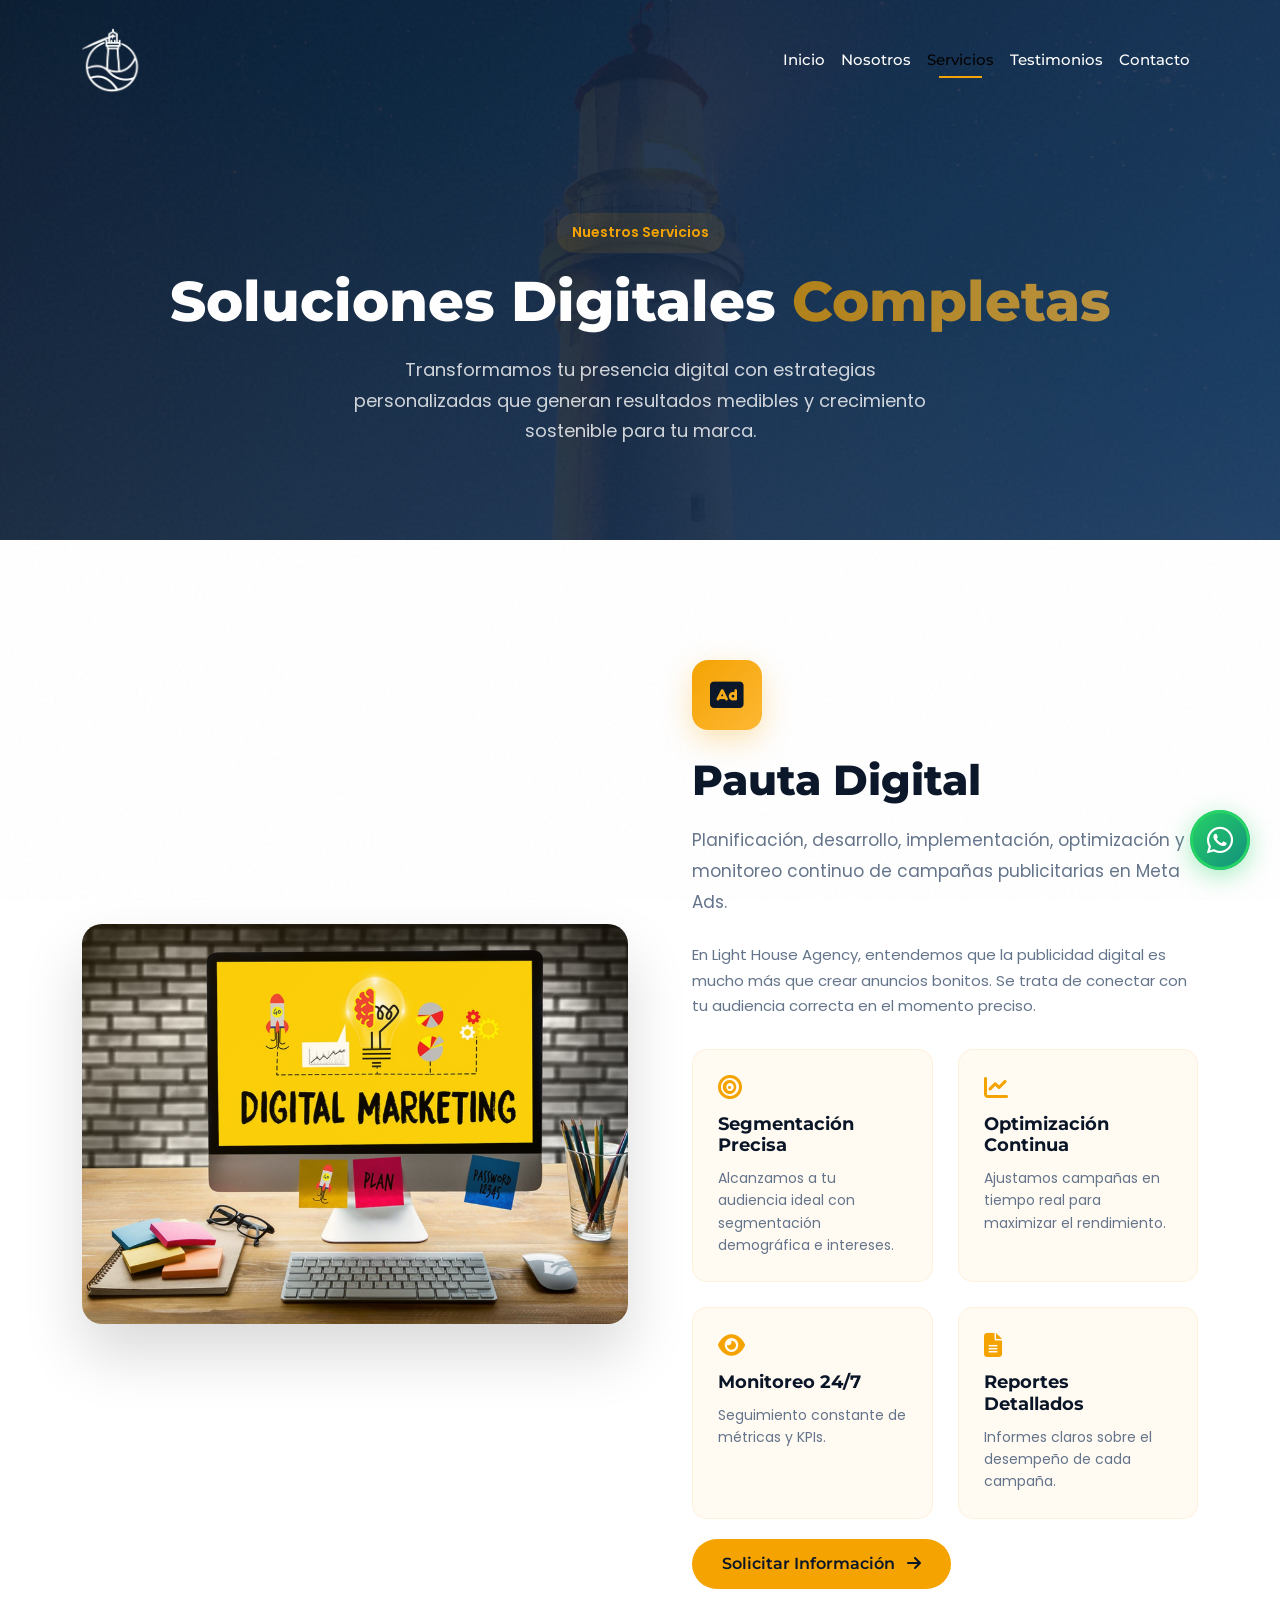
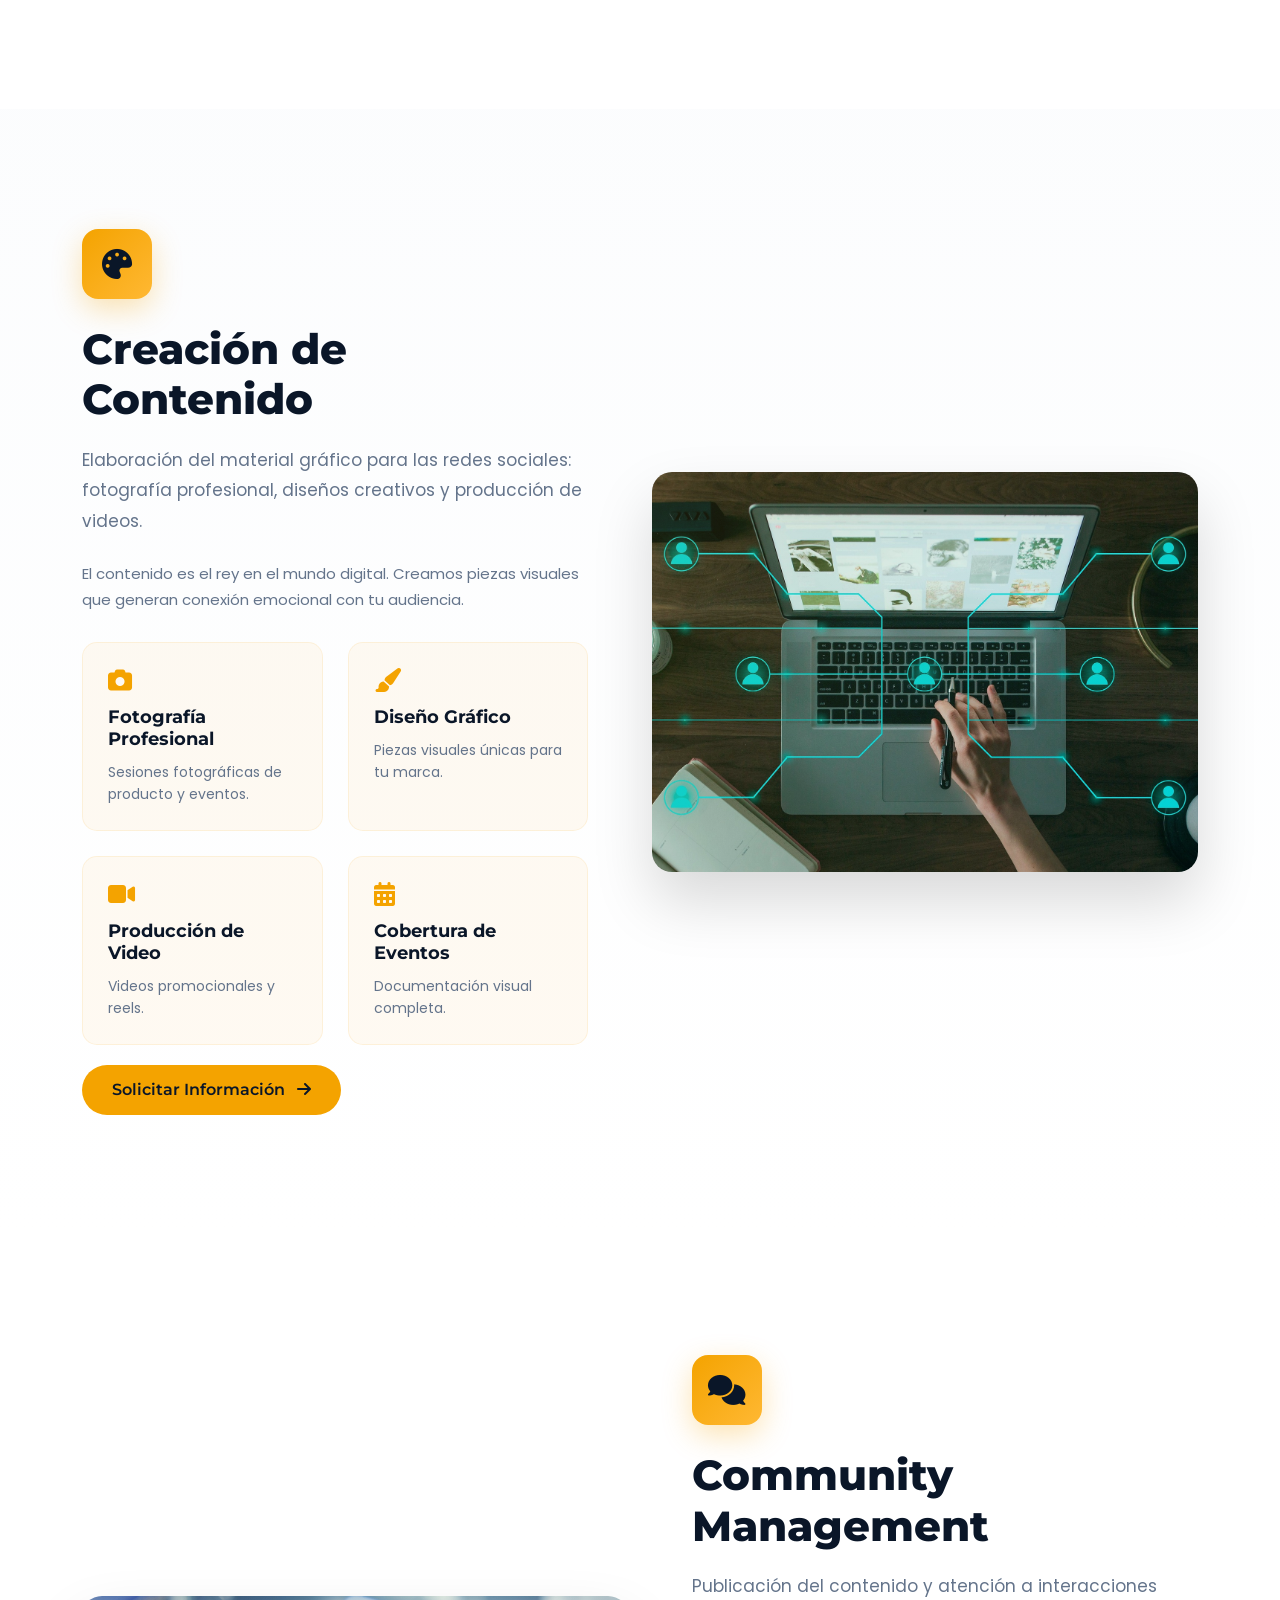
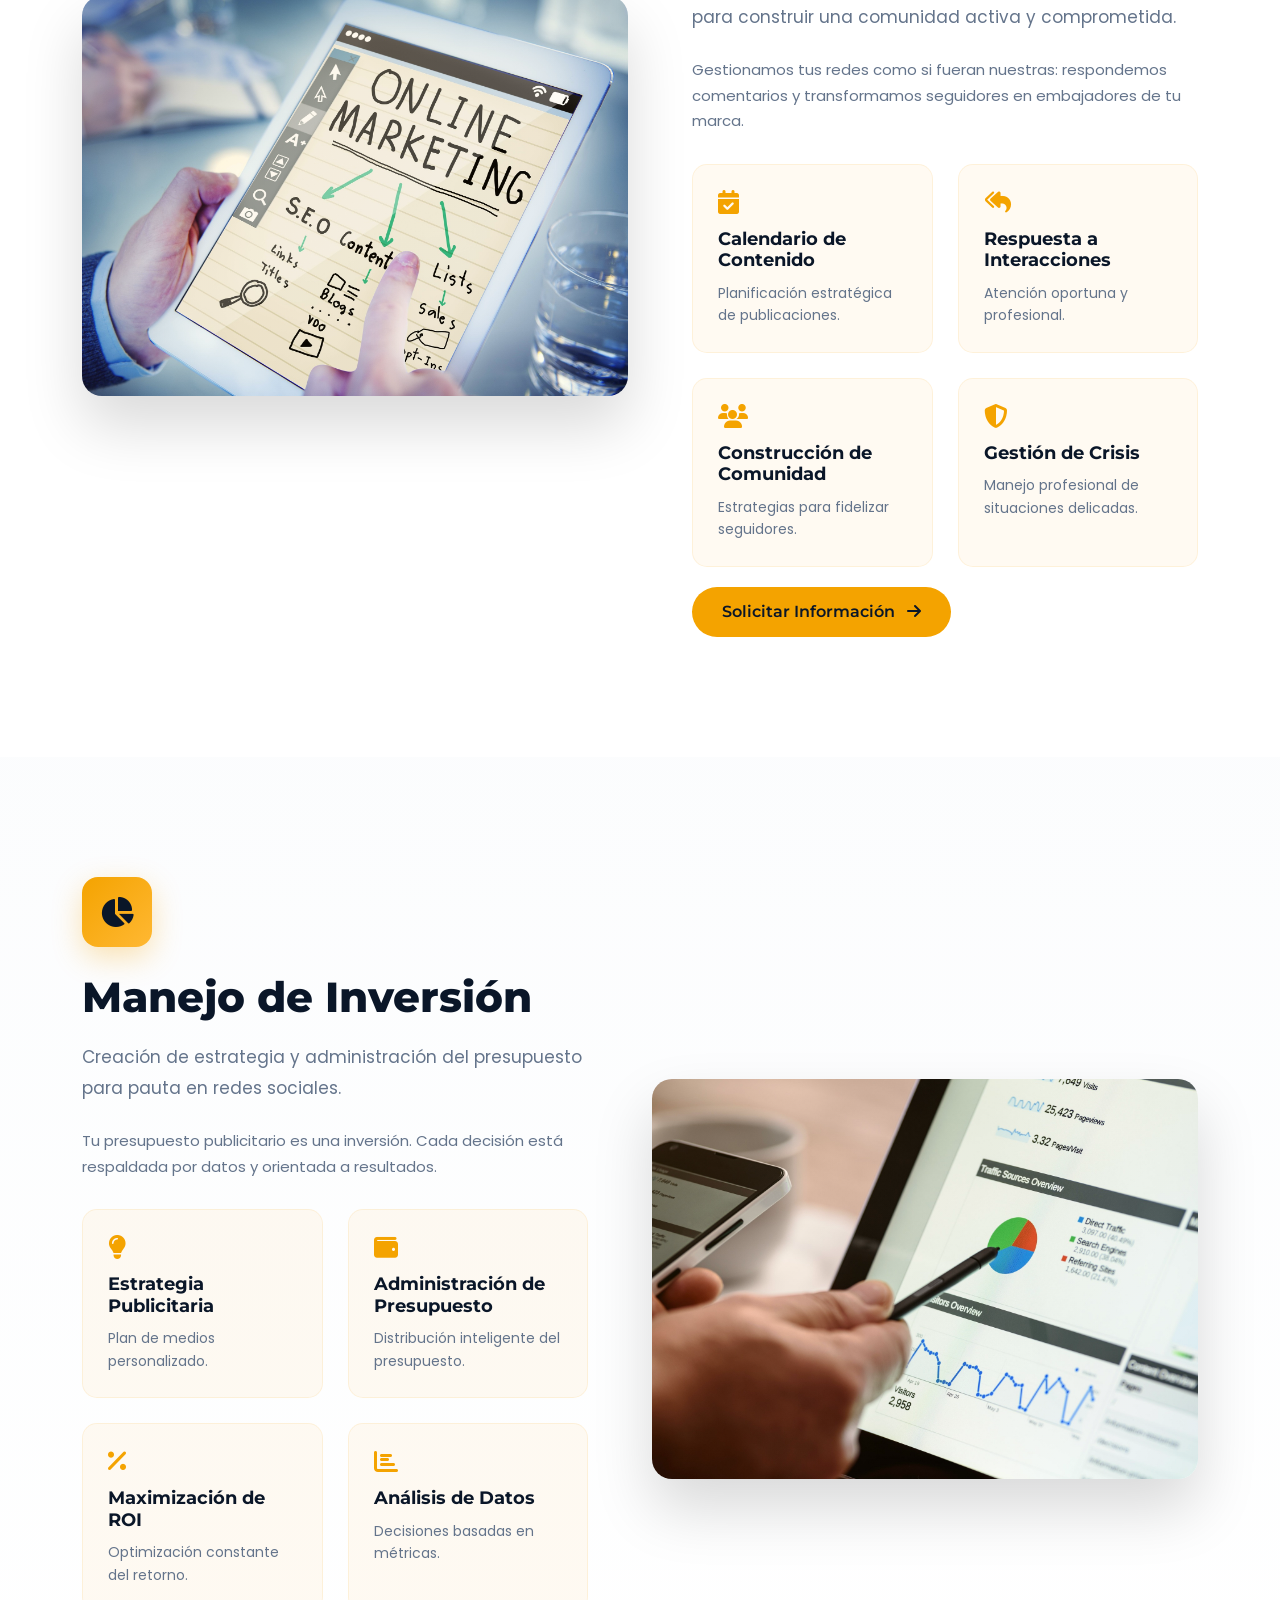
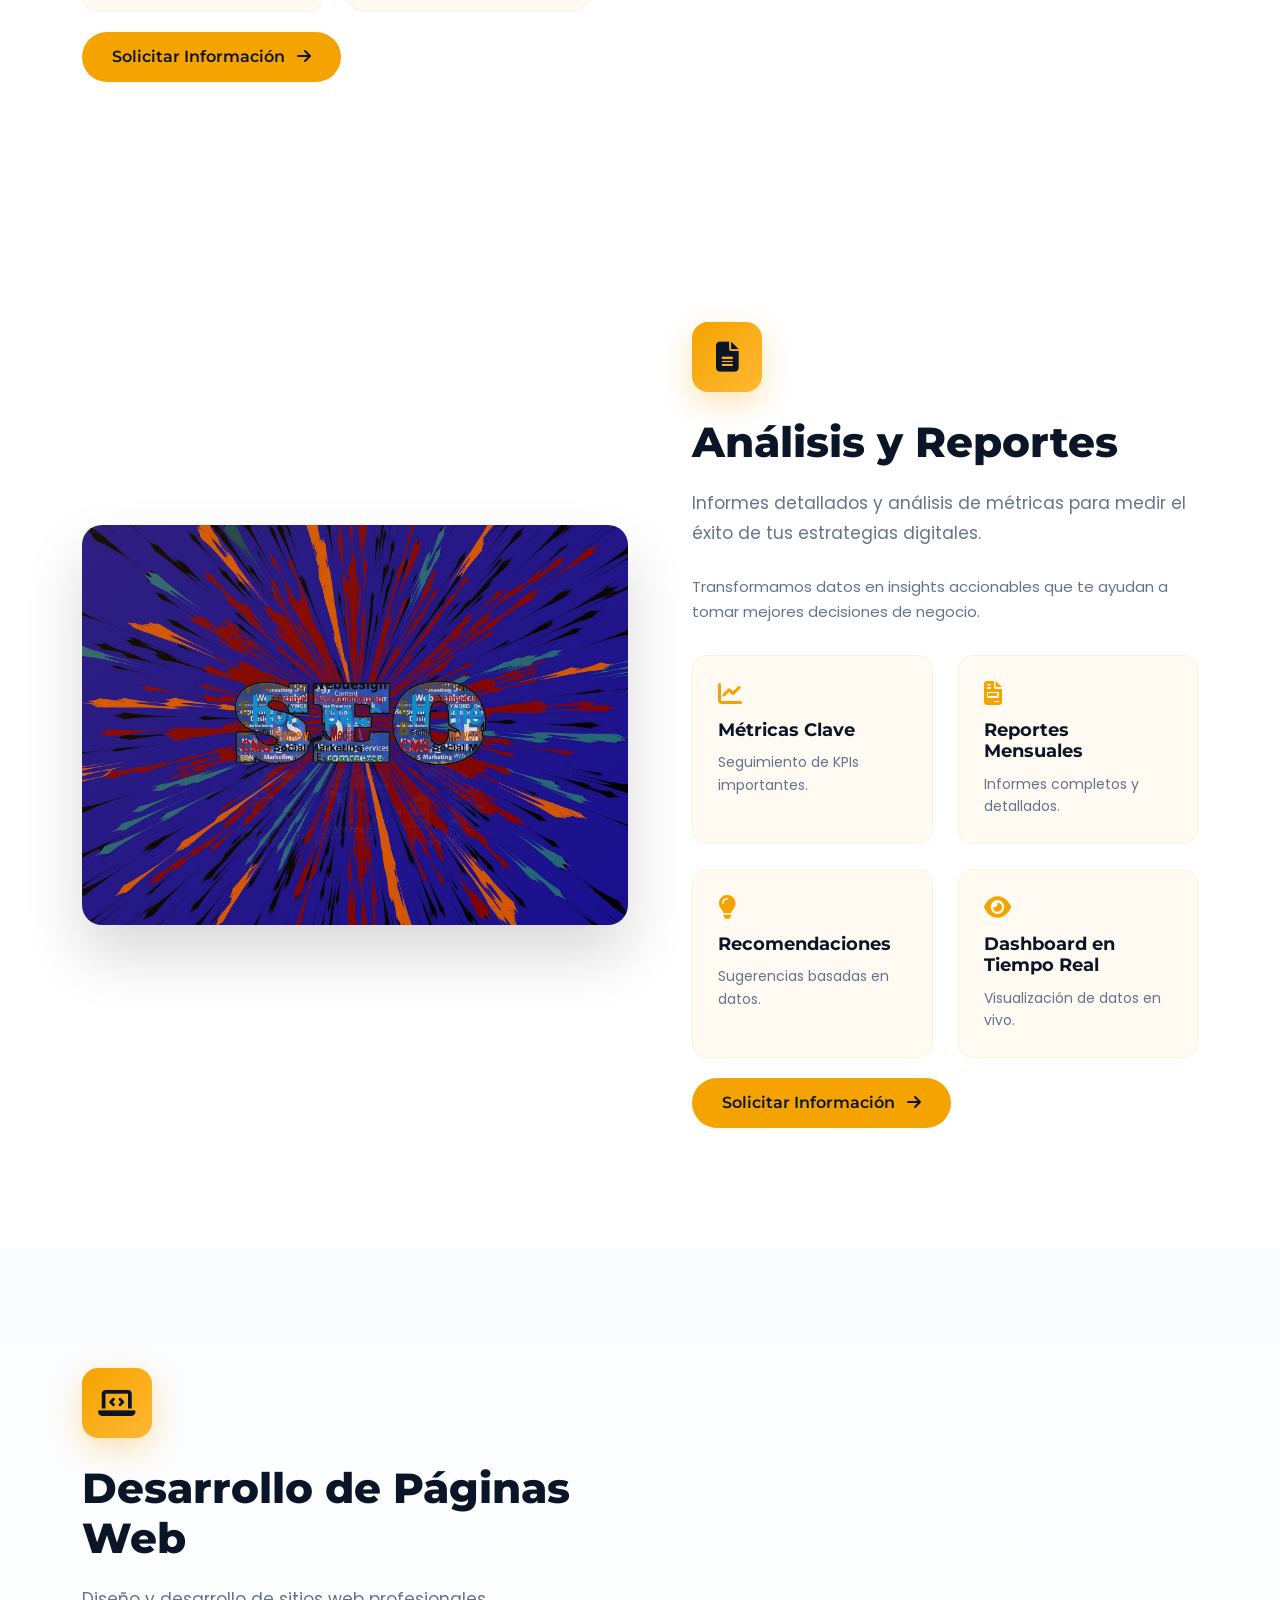
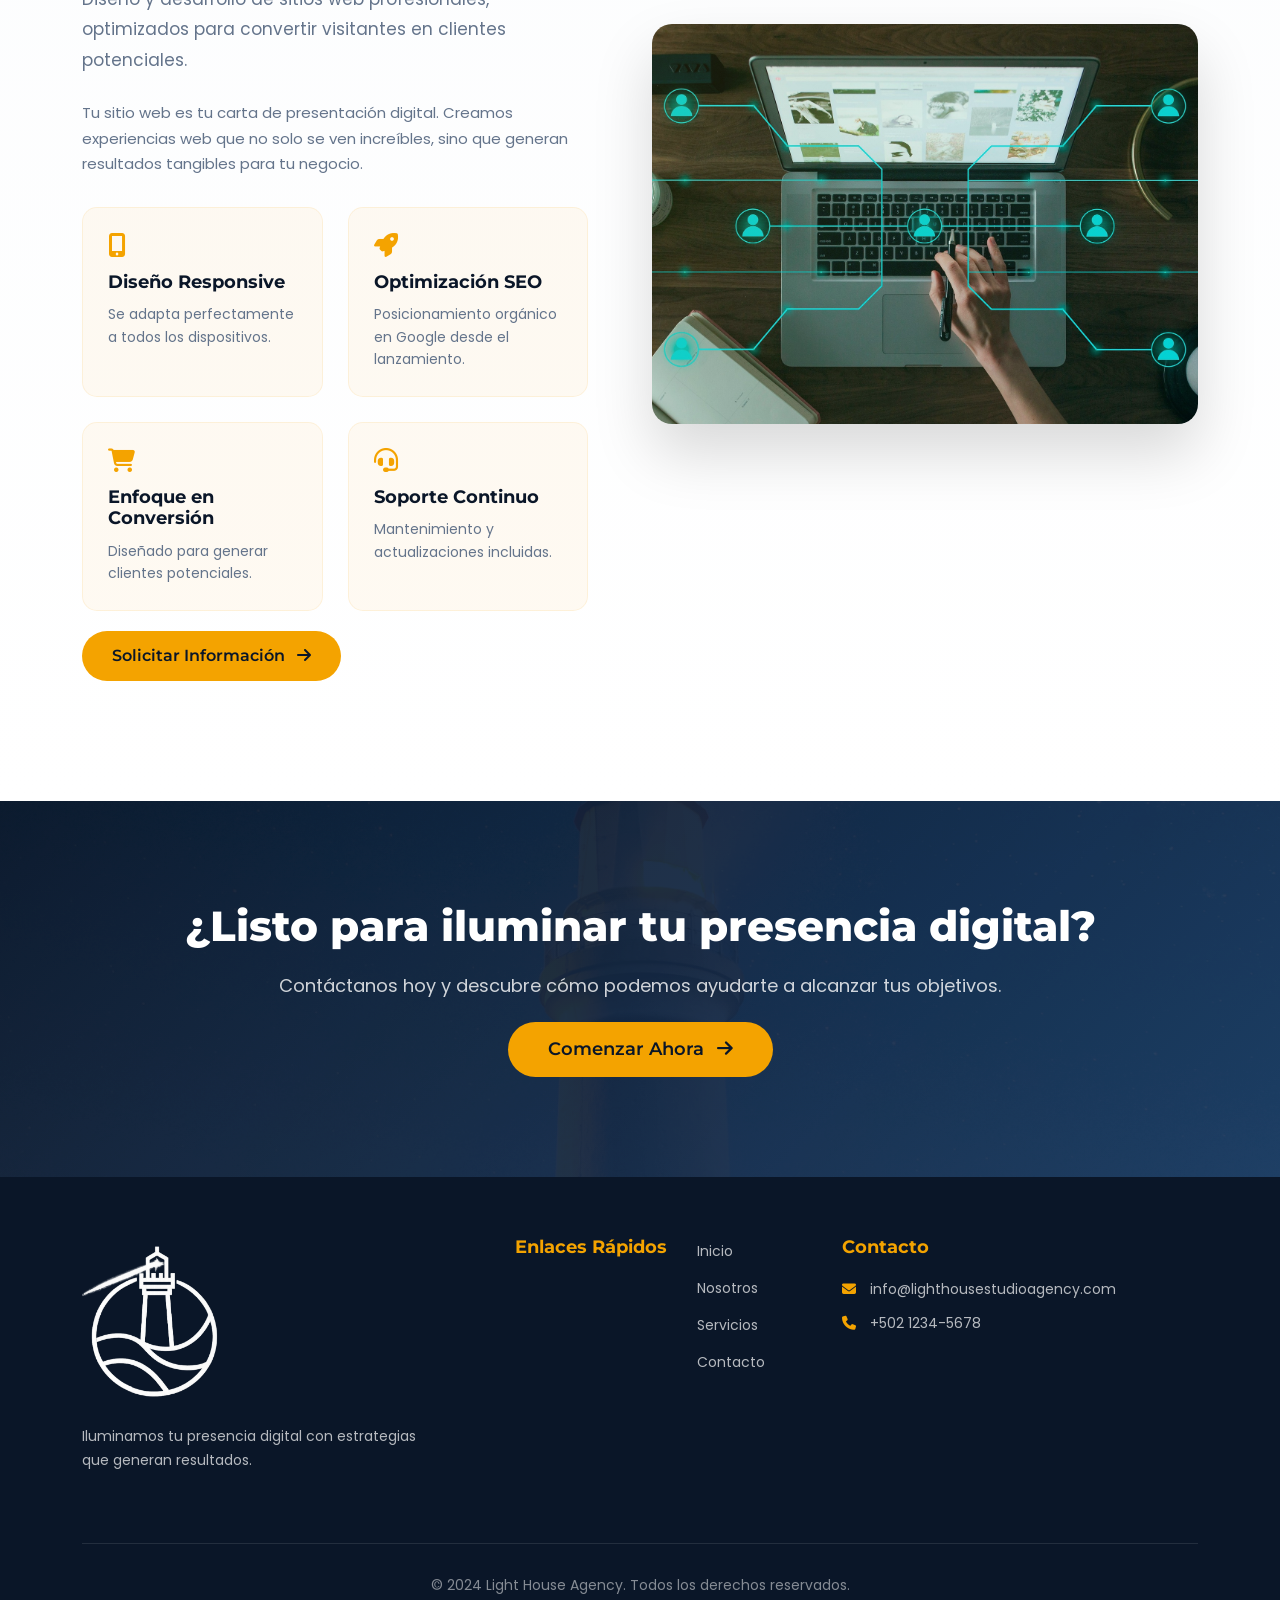
<file: services.html>
<!DOCTYPE html>
<html lang="es">
<head>
    <meta charset="UTF-8">
    <meta name="viewport" content="width=device-width, initial-scale=1.0">

    <!-- SEO Meta Tags -->
    <title>Servicios de Marketing Digital | Light House Agency Guatemala</title>
    <meta name="description" content="Servicios de marketing digital: Pauta Digital, Creación de Contenido, Community Management, campañas de Google Ads, producción audiovisual y desarrollo de páginas web.">
    <meta name="keywords" content="servicios marketing digital Guatemala, pauta digital, creación de contenido, community management, Google Ads, producción audiovisual, páginas web, Meta Ads">
    <meta name="author" content="Light House Agency">
    <meta name="robots" content="index, follow">

    <!-- Open Graph / Facebook -->
    <meta property="og:type" content="website">
    <meta property="og:url" content="https://lighthousestudioagency.com/services.html">
    <meta property="og:title" content="Servicios de Marketing Digital | Light House Agency">
    <meta property="og:description" content="Descubre nuestros servicios: Pauta Digital, Creación de Contenido, Community Management, Google Ads, producción audiovisual y desarrollo web.">
    <meta property="og:image" content="img/logo.png">
    <meta property="og:locale" content="es_GT">

    <!-- Twitter -->
    <meta name="twitter:card" content="summary_large_image">
    <meta name="twitter:url" content="https://lighthousestudioagency.com/services.html">
    <meta name="twitter:title" content="Servicios de Marketing Digital | Light House Agency">
    <meta name="twitter:description" content="Descubre nuestros servicios: Pauta Digital, Creación de Contenido, Community Management, Google Ads, producción audiovisual y desarrollo web.">
    <meta name="twitter:image" content="img/logo.png">

    <!-- Canonical -->
    <link rel="canonical" href="https://lighthousestudioagency.com/services.html">

    <!-- Favicon -->
    <link rel="icon" type="image/png" href="img/logo.png">
    <link rel="apple-touch-icon" href="img/logo.png">

    <!-- Google Fonts -->
    <link rel="preconnect" href="https://fonts.googleapis.com">
    <link rel="preconnect" href="https://fonts.gstatic.com" crossorigin>
    <link href="https://fonts.googleapis.com/css2?family=Montserrat:wght@400;500;600;700;800&family=Poppins:wght@300;400;500;600&display=swap" rel="stylesheet">

    <!-- Bootstrap 5.3.2 -->
    <link href="https://cdn.jsdelivr.net/npm/bootstrap@5.3.2/dist/css/bootstrap.min.css" rel="stylesheet">

    <!-- Font Awesome -->
    <link rel="stylesheet" href="https://cdnjs.cloudflare.com/ajax/libs/font-awesome/6.5.1/css/all.min.css">

    <!-- Custom CSS -->
    <link rel="stylesheet" href="css/style.css">
    <link rel="stylesheet" href="css/services.css">

    <!-- Google Tag Manager -->
    <script>(function(w,d,s,l,i){w[l]=w[l]||[];w[l].push({'gtm.start':
    new Date().getTime(),event:'gtm.js'});var f=d.getElementsByTagName(s)[0],
    j=d.createElement(s),dl=l!='dataLayer'?'&l='+l:'';j.async=true;j.src=
    'https://www.googletagmanager.com/gtm.js?id='+i+dl;f.parentNode.insertBefore(j,f);
    })(window,document,'script','dataLayer','GTM-NM62TD8P');</script>
    <!-- End Google Tag Manager -->

    <!-- Schema.org JSON-LD - Service -->
    <script type="application/ld+json">
    {
      "@context": "https://schema.org",
      "@type": "Service",
      "serviceType": "Marketing Digital",
      "provider": {
        "@type": "LocalBusiness",
        "name": "Light House Agency",
        "url": "https://lighthousestudioagency.com",
        "telephone": "+50235971926",
        "address": {
          "@type": "PostalAddress",
          "addressLocality": "Ciudad de Guatemala",
          "addressCountry": "GT"
        }
      },
      "areaServed": {
        "@type": "Country",
        "name": "Guatemala"
      },
      "hasOfferCatalog": {
        "@type": "OfferCatalog",
        "name": "Servicios de Marketing Digital",
        "itemListElement": [
          {
            "@type": "Offer",
            "itemOffered": {
              "@type": "Service",
              "name": "Pauta Digital - Meta Ads"
            }
          },
          {
            "@type": "Offer",
            "itemOffered": {
              "@type": "Service",
              "name": "Creación de Contenido Publicitario"
            }
          },
          {
            "@type": "Offer",
            "itemOffered": {
              "@type": "Service",
              "name": "Community Management"
            }
          },
          {
            "@type": "Offer",
            "itemOffered": {
              "@type": "Service",
              "name": "Manejo de Inversión en Ads"
            }
          },
          {
            "@type": "Offer",
            "itemOffered": {
              "@type": "Service",
              "name": "Análisis y Reportes"
            }
          },
          {
            "@type": "Offer",
            "itemOffered": {
              "@type": "Service",
              "name": "Desarrollo de Páginas Web"
            }
          }
        ]
      }
    }
    </script>
    <!-- End Schema.org JSON-LD -->
</head>
<body>
    <!-- Google Tag Manager (noscript) -->
    <noscript><iframe src="https://www.googletagmanager.com/ns.html?id=GTM-NM62TD8P"
    height="0" width="0" style="display:none;visibility:hidden"></iframe></noscript>
    <!-- End Google Tag Manager (noscript) -->

    <!-- Navigation -->
    <nav class="navbar navbar-expand-lg fixed-top scrolled">
        <div class="container">
            <a class="navbar-brand" href="index.html">
                <img src="img/logo transparente.png" alt="Light House Agency" class="logo-img">
                <div class="logo-glow-border"></div>
            </a>
            <button class="navbar-toggler" type="button" data-bs-toggle="collapse" data-bs-target="#navbarNav">
                <span class="navbar-toggler-icon"></span>
            </button>
            <div class="collapse navbar-collapse" id="navbarNav">
                <ul class="navbar-nav ms-auto">
                    <li class="nav-item"><a class="nav-link" href="index.html">Inicio</a></li>
                    <li class="nav-item"><a class="nav-link" href="index.html#about">Nosotros</a></li>
                    <li class="nav-item"><a class="nav-link active" href="services.html">Servicios</a></li>
                    <li class="nav-item"><a class="nav-link" href="index.html#testimonials">Testimonios</a></li>
                    <li class="nav-item"><a class="nav-link" href="index.html#contact">Contacto</a></li>
                </ul>
            </div>
        </div>
    </nav>

    <!-- Services Hero -->
    <section class="services-hero">
        <div class="services-hero-bg">
            <div class="hero-bg"></div>
        </div>
        <div class="container">
            <div class="services-hero-content">
                <span class="section-badge">Nuestros Servicios</span>
                <h1 class="services-hero-title">Soluciones Digitales <span class="text-gradient">Completas</span></h1>
                <p class="services-hero-description">
                    Transformamos tu presencia digital con estrategias personalizadas que generan resultados medibles y crecimiento sostenible para tu marca.
                </p>
            </div>
        </div>
    </section>

    <!-- Service 1: Pauta Digital -->
    <section id="pauta-digital" class="service-detail-section">
        <div class="container">
            <div class="row align-items-center">
                <div class="col-lg-6">
                    <div class="service-detail-image">
                        <img src="img/marketingdigital.jpg" alt="Pauta Digital">
                        <div class="service-detail-overlay"></div>
                    </div>
                </div>
                <div class="col-lg-6">
                    <div class="service-detail-content">
                        <div class="service-icon-badge">
                            <i class="fas fa-ad"></i>
                        </div>
                        <h2>Pauta Digital</h2>
                        <p class="service-intro">
                            Planificación, desarrollo, implementación, optimización y monitoreo continuo de campañas publicitarias en Meta Ads.
                        </p>
                        <div class="service-description-full">
                            <p>En Light House Agency, entendemos que la publicidad digital es mucho más que crear anuncios bonitos. Se trata de conectar con tu audiencia correcta en el momento preciso.</p>
                        </div>
                        <div class="service-features-grid">
                            <div class="feature-item">
                                <i class="fas fa-bullseye"></i>
                                <h4>Segmentación Precisa</h4>
                                <p>Alcanzamos a tu audiencia ideal con segmentación demográfica e intereses.</p>
                            </div>
                            <div class="feature-item">
                                <i class="fas fa-chart-line"></i>
                                <h4>Optimización Continua</h4>
                                <p>Ajustamos campañas en tiempo real para maximizar el rendimiento.</p>
                            </div>
                            <div class="feature-item">
                                <i class="fas fa-eye"></i>
                                <h4>Monitoreo 24/7</h4>
                                <p>Seguimiento constante de métricas y KPIs.</p>
                            </div>
                            <div class="feature-item">
                                <i class="fas fa-file-alt"></i>
                                <h4>Reportes Detallados</h4>
                                <p>Informes claros sobre el desempeño de cada campaña.</p>
                            </div>
                        </div>
                        <a href="index.html#contact" class="btn btn-primary-custom">
                            Solicitar Información <i class="fas fa-arrow-right ms-2"></i>
                        </a>
                    </div>
                </div>
            </div>
        </div>
    </section>

    <!-- Service 2: Creación de Contenido -->
    <section id="creacion-contenido" class="service-detail-section alt-bg">
        <div class="container">
            <div class="row align-items-center">
                <div class="col-lg-6 order-lg-2">
                    <div class="service-detail-image">
                        <img src="img/trabajopc.jpg" alt="Creación de Contenido">
                        <div class="service-detail-overlay"></div>
                    </div>
                </div>
                <div class="col-lg-6 order-lg-1">
                    <div class="service-detail-content">
                        <div class="service-icon-badge">
                            <i class="fas fa-palette"></i>
                        </div>
                        <h2>Creación de Contenido</h2>
                        <p class="service-intro">
                            Elaboración del material gráfico para las redes sociales: fotografía profesional, diseños creativos y producción de videos.
                        </p>
                        <div class="service-description-full">
                            <p>El contenido es el rey en el mundo digital. Creamos piezas visuales que generan conexión emocional con tu audiencia.</p>
                        </div>
                        <div class="service-features-grid">
                            <div class="feature-item">
                                <i class="fas fa-camera"></i>
                                <h4>Fotografía Profesional</h4>
                                <p>Sesiones fotográficas de producto y eventos.</p>
                            </div>
                            <div class="feature-item">
                                <i class="fas fa-paint-brush"></i>
                                <h4>Diseño Gráfico</h4>
                                <p>Piezas visuales únicas para tu marca.</p>
                            </div>
                            <div class="feature-item">
                                <i class="fas fa-video"></i>
                                <h4>Producción de Video</h4>
                                <p>Videos promocionales y reels.</p>
                            </div>
                            <div class="feature-item">
                                <i class="fas fa-calendar-alt"></i>
                                <h4>Cobertura de Eventos</h4>
                                <p>Documentación visual completa.</p>
                            </div>
                        </div>
                        <a href="index.html#contact" class="btn btn-primary-custom">
                            Solicitar Información <i class="fas fa-arrow-right ms-2"></i>
                        </a>
                    </div>
                </div>
            </div>
        </div>
    </section>

    <!-- Service 3: Community Management -->
    <section id="community-management" class="service-detail-section">
        <div class="container">
            <div class="row align-items-center">
                <div class="col-lg-6">
                    <div class="service-detail-image">
                        <img src="img/online.jpg" alt="Community Management">
                        <div class="service-detail-overlay"></div>
                    </div>
                </div>
                <div class="col-lg-6">
                    <div class="service-detail-content">
                        <div class="service-icon-badge">
                            <i class="fas fa-comments"></i>
                        </div>
                        <h2>Community Management</h2>
                        <p class="service-intro">
                            Publicación del contenido y atención a interacciones para construir una comunidad activa y comprometida.
                        </p>
                        <div class="service-description-full">
                            <p>Gestionamos tus redes como si fueran nuestras: respondemos comentarios y transformamos seguidores en embajadores de tu marca.</p>
                        </div>
                        <div class="service-features-grid">
                            <div class="feature-item">
                                <i class="fas fa-calendar-check"></i>
                                <h4>Calendario de Contenido</h4>
                                <p>Planificación estratégica de publicaciones.</p>
                            </div>
                            <div class="feature-item">
                                <i class="fas fa-reply-all"></i>
                                <h4>Respuesta a Interacciones</h4>
                                <p>Atención oportuna y profesional.</p>
                            </div>
                            <div class="feature-item">
                                <i class="fas fa-users"></i>
                                <h4>Construcción de Comunidad</h4>
                                <p>Estrategias para fidelizar seguidores.</p>
                            </div>
                            <div class="feature-item">
                                <i class="fas fa-shield-alt"></i>
                                <h4>Gestión de Crisis</h4>
                                <p>Manejo profesional de situaciones delicadas.</p>
                            </div>
                        </div>
                        <a href="index.html#contact" class="btn btn-primary-custom">
                            Solicitar Información <i class="fas fa-arrow-right ms-2"></i>
                        </a>
                    </div>
                </div>
            </div>
        </div>
    </section>

    <!-- Service 4: Manejo de Inversión -->
    <section id="manejo-inversion" class="service-detail-section alt-bg">
        <div class="container">
            <div class="row align-items-center">
                <div class="col-lg-6 order-lg-2">
                    <div class="service-detail-image">
                        <img src="img/estadisticas.jpg" alt="Manejo de Inversión">
                        <div class="service-detail-overlay"></div>
                    </div>
                </div>
                <div class="col-lg-6 order-lg-1">
                    <div class="service-detail-content">
                        <div class="service-icon-badge">
                            <i class="fas fa-chart-pie"></i>
                        </div>
                        <h2>Manejo de Inversión</h2>
                        <p class="service-intro">
                            Creación de estrategia y administración del presupuesto para pauta en redes sociales.
                        </p>
                        <div class="service-description-full">
                            <p>Tu presupuesto publicitario es una inversión. Cada decisión está respaldada por datos y orientada a resultados.</p>
                        </div>
                        <div class="service-features-grid">
                            <div class="feature-item">
                                <i class="fas fa-lightbulb"></i>
                                <h4>Estrategia Publicitaria</h4>
                                <p>Plan de medios personalizado.</p>
                            </div>
                            <div class="feature-item">
                                <i class="fas fa-wallet"></i>
                                <h4>Administración de Presupuesto</h4>
                                <p>Distribución inteligente del presupuesto.</p>
                            </div>
                            <div class="feature-item">
                                <i class="fas fa-percentage"></i>
                                <h4>Maximización de ROI</h4>
                                <p>Optimización constante del retorno.</p>
                            </div>
                            <div class="feature-item">
                                <i class="fas fa-chart-bar"></i>
                                <h4>Análisis de Datos</h4>
                                <p>Decisiones basadas en métricas.</p>
                            </div>
                        </div>
                        <a href="index.html#contact" class="btn btn-primary-custom">
                            Solicitar Información <i class="fas fa-arrow-right ms-2"></i>
                        </a>
                    </div>
                </div>
            </div>
        </div>
    </section>

    <!-- Service 5: Análisis y Reportes -->
    <section id="analisis-reportes" class="service-detail-section">
        <div class="container">
            <div class="row align-items-center">
                <div class="col-lg-6">
                    <div class="service-detail-image">
                        <img src="img/imagenSEO.jpg" alt="Análisis y Reportes">
                        <div class="service-detail-overlay"></div>
                    </div>
                </div>
                <div class="col-lg-6">
                    <div class="service-detail-content">
                        <div class="service-icon-badge">
                            <i class="fas fa-file-alt"></i>
                        </div>
                        <h2>Análisis y Reportes</h2>
                        <p class="service-intro">
                            Informes detallados y análisis de métricas para medir el éxito de tus estrategias digitales.
                        </p>
                        <div class="service-description-full">
                            <p>Transformamos datos en insights accionables que te ayudan a tomar mejores decisiones de negocio.</p>
                        </div>
                        <div class="service-features-grid">
                            <div class="feature-item">
                                <i class="fas fa-chart-line"></i>
                                <h4>Métricas Clave</h4>
                                <p>Seguimiento de KPIs importantes.</p>
                            </div>
                            <div class="feature-item">
                                <i class="fas fa-file-invoice"></i>
                                <h4>Reportes Mensuales</h4>
                                <p>Informes completos y detallados.</p>
                            </div>
                            <div class="feature-item">
                                <i class="fas fa-lightbulb"></i>
                                <h4>Recomendaciones</h4>
                                <p>Sugerencias basadas en datos.</p>
                            </div>
                            <div class="feature-item">
                                <i class="fas fa-eye"></i>
                                <h4>Dashboard en Tiempo Real</h4>
                                <p>Visualización de datos en vivo.</p>
                            </div>
                        </div>
                        <a href="index.html#contact" class="btn btn-primary-custom">
                            Solicitar Información <i class="fas fa-arrow-right ms-2"></i>
                        </a>
                    </div>
                </div>
            </div>
        </div>
    </section>

    <!-- Service 6: Desarrollo de Páginas Web -->
    <section id="desarrollo-web" class="service-detail-section alt-bg">
        <div class="container">
            <div class="row align-items-center">
                <div class="col-lg-6 order-lg-2">
                    <div class="service-detail-image">
                        <img src="img/trabajopc.jpg" alt="Desarrollo de Páginas Web">
                        <div class="service-detail-overlay"></div>
                    </div>
                </div>
                <div class="col-lg-6 order-lg-1">
                    <div class="service-detail-content">
                        <div class="service-icon-badge">
                            <i class="fas fa-laptop-code"></i>
                        </div>
                        <h2>Desarrollo de Páginas Web</h2>
                        <p class="service-intro">
                            Diseño y desarrollo de sitios web profesionales, optimizados para convertir visitantes en clientes potenciales.
                        </p>
                        <div class="service-description-full">
                            <p>Tu sitio web es tu carta de presentación digital. Creamos experiencias web que no solo se ven increíbles, sino que generan resultados tangibles para tu negocio.</p>
                        </div>
                        <div class="service-features-grid">
                            <div class="feature-item">
                                <i class="fas fa-mobile-alt"></i>
                                <h4>Diseño Responsive</h4>
                                <p>Se adapta perfectamente a todos los dispositivos.</p>
                            </div>
                            <div class="feature-item">
                                <i class="fas fa-rocket"></i>
                                <h4>Optimización SEO</h4>
                                <p>Posicionamiento orgánico en Google desde el lanzamiento.</p>
                            </div>
                            <div class="feature-item">
                                <i class="fas fa-shopping-cart"></i>
                                <h4>Enfoque en Conversión</h4>
                                <p>Diseñado para generar clientes potenciales.</p>
                            </div>
                            <div class="feature-item">
                                <i class="fas fa-headset"></i>
                                <h4>Soporte Continuo</h4>
                                <p>Mantenimiento y actualizaciones incluidas.</p>
                            </div>
                        </div>
                        <a href="index.html#contact" class="btn btn-primary-custom">
                            Solicitar Información <i class="fas fa-arrow-right ms-2"></i>
                        </a>
                    </div>
                </div>
            </div>
        </div>
    </section>

    <!-- CTA Section -->
    <section class="services-cta">
        <div class="services-cta-bg">
            <div class="hero-bg"></div>
        </div>
        <div class="container">
            <div class="services-cta-content">
                <h2>¿Listo para iluminar tu presencia digital?</h2>
                <p>Contáctanos hoy y descubre cómo podemos ayudarte a alcanzar tus objetivos.</p>
                <a href="index.html#contact" class="btn btn-primary-custom btn-lg">
                    Comenzar Ahora <i class="fas fa-arrow-right ms-2"></i>
                </a>
            </div>
        </div>
    </section>

    <!-- Footer -->
    <footer class="footer">
        <div class="container">
            <div class="row">
                <div class="col-lg-4">
                    <div class="footer-brand">
                        <img src="img/logo transparente.png" alt="Light House Agency">
                        <p>Iluminamos tu presencia digital con estrategias que generan resultados.</p>
                    </div>
                </div>
                <div class="col-lg-4">
                    <div class="footer-links">
                        <h4>Enlaces Rápidos</h4>
                        <ul>
                            <li><a href="index.html">Inicio</a></li>
                            <li><a href="index.html#about">Nosotros</a></li>
                            <li><a href="services.html">Servicios</a></li>
                            <li><a href="index.html#contact">Contacto</a></li>
                        </ul>
                    </div>
                </div>
                <div class="col-lg-4">
                    <div class="footer-contact">
                        <h4>Contacto</h4>
                        <p><i class="fas fa-envelope"></i> info@lighthousestudioagency.com</p>
                        <p><i class="fas fa-phone"></i> +502 1234-5678</p>
                    </div>
                </div>
            </div>
            <div class="footer-bottom">
                <p>&copy; 2024 Light House Agency. Todos los derechos reservados.</p>
            </div>
        </div>
    </footer>

    <!-- Bootstrap JS -->
    <script src="https://cdn.jsdelivr.net/npm/bootstrap@5.3.2/dist/js/bootstrap.bundle.min.js"></script>
    
    <!-- Custom JS -->
    <script src="js/main.js"></script>

    <!-- WhatsApp Floating Button -->
    <div class="whatsapp-float" id="whatsappFloat">
        <div class="whatsapp-tooltip" id="whatsappTooltip">
            <span>+502 3597-1926</span>
            <p>¡Escríbenos por WhatsApp!</p>
        </div>
        <a href="https://wa.me/50235971926?text=Hola,%20necesito%20información%20sobre%20sus%20servicios" target="_blank" class="whatsapp-btn">
            <i class="fab fa-whatsapp"></i>
        </a>
    </div>
</body>
</html>
</file>
<file: css/style.css>
/* ===================================
   Light House Agency - Styles
   Carrusel Servicios con Scroll Pinned
   Efectos Visuales de Alto Impacto
   =================================== */

/* CSS Variables */
:root {
    --color-white: #FFFFFF;
    --color-light: #F8FAFC;
    --color-blue-dark: #0A1628;
    --color-blue: #1E3A5F;
    --color-blue-light: #2D5A87;
    --color-yellow: #F4A300;
    --color-yellow-light: #FFB833;
    --color-gray: #64748B;
    --color-gray-light: #E2E8F0;
    
    --font-primary: 'Montserrat', sans-serif;
    --font-secondary: 'Poppins', sans-serif;
    
    --shadow-card: 0 10px 40px rgba(0, 0, 0, 0.1);
    --shadow-hover: 0 20px 60px rgba(0, 0, 0, 0.15);
    --shadow-glow: 0 0 40px rgba(244, 163, 0, 0.4);
    
    --transition: all 0.6s cubic-bezier(0.25, 0.46, 0.45, 0.94);
    --transition-fast: all 0.3s cubic-bezier(0.25, 0.46, 0.45, 0.94);
}

/* Reset */
* {
    margin: 0;
    padding: 0;
    box-sizing: border-box;
}

html {
    scroll-behavior: smooth;
}

body {
    font-family: var(--font-secondary);
    font-size: 16px;
    line-height: 1.7;
    color: var(--color-blue-dark);
    background-color: var(--color-white);
    overflow-x: hidden;
}

h1, h2, h3, h4, h5, h6 {
    font-family: var(--font-primary);
    font-weight: 700;
    line-height: 1.2;
}

a {
    text-decoration: none;
    color: inherit;
    transition: var(--transition);
}

img {
    max-width: 100%;
    height: auto;
}

/* ===================================
   Preloader Premium
   =================================== */
#preloader {
    position: fixed;
    top: 0;
    left: 0;
    width: 100%;
    height: 100%;
    background: var(--color-blue-dark);
    display: flex;
    flex-direction: column;
    align-items: center;
    justify-content: center;
    z-index: 9999;
    transition: opacity 0.8s ease, visibility 0.8s ease;
}

#preloader.hidden {
    opacity: 0;
    visibility: hidden;
}

.preloader-content {
    text-align: center;
}

.preloader-logo {
    width: 120px;
    height: 120px;
    margin-bottom: 30px;
    position: relative;
    animation: pulse-glow 2s ease-in-out infinite;
}

.preloader-light-beam {
    position: absolute;
    top: 50%;
    left: 50%;
    width: 200px;
    height: 200px;
    transform: translate(-50%, -50%);
    background: radial-gradient(ellipse at center, rgba(244, 163, 0, 0.3) 0%, transparent 70%);
    animation: light-pulse 2s ease-in-out infinite;
}

@keyframes light-pulse {
    0%, 100% { transform: translate(-50%, -50%) scale(0.8); opacity: 0.5; }
    50% { transform: translate(-50%, -50%) scale(1.2); opacity: 1; }
}

@keyframes pulse-glow {
    0%, 100% { filter: drop-shadow(0 0 20px rgba(244, 163, 0, 0.5)); }
    50% { filter: drop-shadow(0 0 40px rgba(244, 163, 0, 0.8)); }
}

.loader {
    width: 60px;
    height: 60px;
    position: relative;
}

.loader::before,
.loader::after {
    content: '';
    position: absolute;
    border-radius: 50%;
    animation: loader-spin 1.5s ease-in-out infinite;
}

.loader::before {
    width: 100%;
    height: 100%;
    border: 3px solid transparent;
    border-top-color: var(--color-yellow);
    border-right-color: var(--color-yellow);
}

.loader::after {
    width: 70%;
    height: 70%;
    top: 15%;
    left: 15%;
    border: 3px solid transparent;
    border-bottom-color: var(--color-yellow-light);
    border-left-color: var(--color-yellow-light);
    animation-direction: reverse;
}

@keyframes loader-spin {
    to { transform: rotate(360deg); }
}

.preloader-text {
    margin-top: 30px;
    font-family: var(--font-primary);
    font-size: 14px;
    color: rgba(255, 255, 255, 0.6);
    letter-spacing: 3px;
    text-transform: uppercase;
    overflow: hidden;
}

.preloader-text span {
    display: inline-block;
    animation: text-wave 1.5s ease-in-out infinite;
}

.preloader-text span:nth-child(1) { animation-delay: 0s; }
.preloader-text span:nth-child(2) { animation-delay: 0.1s; }
.preloader-text span:nth-child(3) { animation-delay: 0.2s; }
.preloader-text span:nth-child(4) { animation-delay: 0.3s; }
.preloader-text span:nth-child(5) { animation-delay: 0.4s; }
.preloader-text span:nth-child(6) { animation-delay: 0.5s; }
.preloader-text span:nth-child(7) { animation-delay: 0.6s; }
.preloader-text span:nth-child(8) { animation-delay: 0.7s; }
.preloader-text span:nth-child(9) { animation-delay: 0.8s; }
.preloader-text span:nth-child(10) { animation-delay: 0.9s; }

@keyframes text-wave {
    0%, 100% { transform: translateY(0); opacity: 0.5; }
    50% { transform: translateY(-5px); opacity: 1; }
}

.preloader-progress {
    width: 200px;
    height: 2px;
    background: rgba(255, 255, 255, 0.1);
    border-radius: 2px;
    margin-top: 20px;
    overflow: hidden;
}

.preloader-progress-bar {
    height: 100%;
    background: linear-gradient(90deg, var(--color-yellow), var(--color-yellow-light));
    width: 0%;
    animation: progress-fill 2s ease-out forwards;
}

@keyframes progress-fill {
    to { width: 100%; }
}

/* ===================================
   Navigation
   =================================== */
.navbar {
    padding: 20px 0;
    transition: var(--transition);
    background: transparent;
}

.navbar.scrolled {
    background: rgba(255, 255, 255, 0.95);
    backdrop-filter: blur(10px);
    box-shadow: 0 2px 20px rgba(0, 0, 0, 0.1);
    padding: 15px 0;
}

.navbar-brand {
    position: relative;
    display: inline-block;
}

.logo-img {
    height: 70px;
    width: auto;
    transition: all 0.3s ease;
    position: relative;
    z-index: 2;
}

.navbar.scrolled .logo-img {
    height: 55px;
}

.logo-glow-border {
    position: absolute;
    top: 50%;
    left: 50%;
    transform: translate(-50%, -50%);
    width: 100%;
    height: 100%;
    border-radius: 10px;
    opacity: 0;
    transition: opacity 0.3s ease;
    pointer-events: none;
    z-index: 1;
}

.navbar.scrolled .logo-glow-border {
    opacity: 1;
    box-shadow: 
        0 0 15px rgba(244, 163, 0, 0.6),
        0 0 30px rgba(244, 163, 0, 0.4),
        0 0 45px rgba(244, 163, 0, 0.2);
    animation: logo-glow-pulse 2s ease-in-out infinite;
}

@keyframes logo-glow-pulse {
    0%, 100% {
        box-shadow: 
            0 0 15px rgba(244, 163, 0, 0.6),
            0 0 30px rgba(244, 163, 0, 0.4),
            0 0 45px rgba(244, 163, 0, 0.2);
    }
    50% {
        box-shadow: 
            0 0 20px rgba(244, 163, 0, 0.8),
            0 0 40px rgba(244, 163, 0, 0.5),
            0 0 60px rgba(244, 163, 0, 0.3);
    }
}

.navbar.scrolled .logo-img {
    filter: brightness(0) contrast(1.2) drop-shadow(0 0 8px rgba(244, 163, 0, 0.8)) drop-shadow(0 0 15px rgba(244, 163, 0, 0.5));
}

.navbar-nav .nav-link {
    font-family: var(--font-primary);
    font-weight: 500;
    font-size: 15px;
    color: var(--color-white);
    padding: 10px 20px;
    position: relative;
}

.navbar.scrolled .navbar-nav .nav-link {
    color: var(--color-blue-dark);
}

.navbar-nav .nav-link::after {
    content: '';
    position: absolute;
    bottom: 5px;
    left: 20px;
    right: 20px;
    height: 2px;
    background: var(--color-yellow);
    transform: scaleX(0);
    transition: var(--transition);
}

.navbar-nav .nav-link:hover::after,
.navbar-nav .nav-link.active::after {
    transform: scaleX(1);
}

.navbar-toggler {
    border: none;
    padding: 10px;
}

.navbar-toggler:focus {
    box-shadow: none;
}

/* ===================================
   DROPDOWN NAV
   =================================== */
.dropdown-nav {
    position: relative;
}

.dropdown-toggle-nav {
    display: flex;
    align-items: center;
    gap: 6px;
    cursor: pointer;
}

.dropdown-indicator-nav {
    font-size: 10px;
    transition: transform 0.3s ease;
}

.dropdown-nav:hover .dropdown-indicator-nav {
    transform: rotate(180deg);
}

.dropdown-menu-nav {
    position: absolute;
    top: 100%;
    right: 0;
    left: auto;
    min-width: 220px;
    background: rgba(255, 255, 255, 0.98);
    backdrop-filter: blur(20px);
    border-radius: 12px;
    padding: 0;
    margin: 0;
    list-style: none;
    opacity: 0;
    visibility: hidden;
    transform: translateY(10px);
    transition: all 0.3s ease;
    box-shadow: 0 15px 40px rgba(0, 0, 0, 0.15);
    border: 1px solid rgba(244, 163, 0, 0.2);
    z-index: 1000;
    overflow: hidden;
}

.navbar:not(.scrolled) .dropdown-menu-nav {
    background: rgba(10, 22, 40, 0.95);
    border-color: rgba(244, 163, 0, 0.3);
}

.dropdown-nav:hover .dropdown-menu-nav {
    opacity: 1;
    visibility: visible;
    transform: translateY(0);
}

.dropdown-menu-nav li {
    opacity: 0;
    transform: translateX(-15px);
    transition: all 0.3s ease;
}

.dropdown-nav:hover .dropdown-menu-nav li {
    opacity: 1;
    transform: translateX(0);
}

.dropdown-nav:hover .dropdown-menu-nav li:nth-child(1) { transition-delay: 0.05s; }
.dropdown-nav:hover .dropdown-menu-nav li:nth-child(2) { transition-delay: 0.1s; }
.dropdown-nav:hover .dropdown-menu-nav li:nth-child(3) { transition-delay: 0.15s; }
.dropdown-nav:hover .dropdown-menu-nav li:nth-child(4) { transition-delay: 0.2s; }
.dropdown-nav:hover .dropdown-menu-nav li:nth-child(5) { transition-delay: 0.25s; }

.dropdown-menu-nav li a {
    display: flex;
    align-items: center;
    gap: 12px;
    padding: 12px 20px;
    color: var(--color-blue-dark);
    font-size: 14px;
    font-weight: 500;
    transition: all 0.3s ease;
    position: relative;
}

.navbar:not(.scrolled) .dropdown-menu-nav li a {
    color: rgba(255, 255, 255, 0.8);
}

.dropdown-menu-nav li a i {
    font-size: 14px;
    color: var(--color-yellow);
    width: 20px;
    text-align: center;
}

.dropdown-menu-nav li a:hover {
    background: rgba(244, 163, 0, 0.1);
    color: var(--color-yellow);
    padding-left: 25px;
}

.dropdown-menu-nav li a::before {
    content: '';
    position: absolute;
    left: 0;
    top: 0;
    width: 3px;
    height: 100%;
    background: var(--color-yellow);
    transform: scaleY(0);
    transition: transform 0.3s ease;
}

.dropdown-menu-nav li a:hover::before {
    transform: scaleY(1);
}

.dropdown-menu-nav li:not(:last-child) a {
    border-bottom: 1px solid rgba(244, 163, 0, 0.1);
}

.navbar:not(.scrolled) .dropdown-menu-nav li:not(:last-child) a {
    border-bottom-color: rgba(255, 255, 255, 0.1);
}

@media (max-width: 992px) {
    .dropdown-menu-nav {
        position: static;
        width: 100%;
        opacity: 1;
        visibility: visible;
        transform: none;
        max-height: 0;
        overflow: hidden;
        transition: max-height 0.3s ease;
        box-shadow: none;
        border: none;
        border-radius: 0;
        background: transparent !important;
        padding-left: 20px;
    }
    
    .dropdown-nav.open .dropdown-menu-nav {
        max-height: 500px;
    }
    
    .dropdown-menu-nav li {
        opacity: 1;
        transform: none;
    }
    
    .dropdown-menu-nav li a {
        color: var(--color-white) !important;
        padding: 10px 15px;
    }
    
    .navbar.scrolled .dropdown-menu-nav li a {
        color: var(--color-blue-dark) !important;
    }
}

/* ===================================
   Hero Section
   =================================== */
.hero-section {
    position: relative;
    min-height: 100vh;
    background: linear-gradient(135deg, var(--color-blue-dark) 0%, var(--color-blue) 100%);
    overflow: hidden;
}

.aurora-container {
    position: absolute;
    top: 0;
    left: 0;
    width: 100%;
    height: 100%;
    z-index: 0;
    overflow: hidden;
    pointer-events: none;
}

.aurora {
    position: absolute;
    width: 200%;
    height: 200%;
    top: -50%;
    left: -50%;
    background: 
        radial-gradient(ellipse at 80% 20%, rgba(30, 58, 95, 0.2) 0%, transparent 40%);
    animation: aurora-move 15s ease-in-out infinite;
}

@keyframes aurora-move {
    0%, 100% { transform: translate(0, 0) rotate(0deg); }
    25% { transform: translate(5%, 5%) rotate(5deg); }
    50% { transform: translate(-5%, 10%) rotate(-5deg); }
    75% { transform: translate(10%, -5%) rotate(3deg); }
}

.aurora-2 {
    animation-delay: -5s;
    opacity: 0.7;
}

.floating-orbs {
    position: absolute;
    top: 0;
    left: 0;
    width: 100%;
    height: 100%;
    z-index: 1;
    pointer-events: none;
}

.orb {
    position: absolute;
    border-radius: 50%;
    filter: blur(60px);
    animation: float-orb 20s ease-in-out infinite;
}

.orb-1 {
    width: 400px;
    height: 400px;
    background: radial-gradient(circle, rgba(30, 58, 95, 0.3) 0%, transparent 70%);
    top: 10%;
    left: 10%;
    animation-delay: 0s;
}

.orb-2 {
    width: 300px;
    height: 300px;
    background: radial-gradient(circle, rgba(30, 58, 95, 0.4) 0%, transparent 70%);
    top: 60%;
    right: 10%;
    animation-delay: -5s;
}

.orb-3 {
    width: 250px;
    height: 250px;
    background: radial-gradient(circle, rgba(30, 58, 95, 0.2) 0%, transparent 70%);
    bottom: 10%;
    left: 30%;
    animation-delay: -10s;
}

.orb-4 {
    width: 200px;
    height: 200px;
    background: radial-gradient(circle, rgba(30, 58, 95, 0.25) 0%, transparent 70%);
    top: 30%;
    right: 30%;
    animation-delay: -15s;
}

@keyframes float-orb {
    0%, 100% { transform: translate(0, 0) scale(1); }
    25% { transform: translate(50px, -30px) scale(1.1); }
    50% { transform: translate(-30px, 50px) scale(0.9); }
    75% { transform: translate(-50px, -20px) scale(1.05); }
}

.light-beams {
    position: absolute;
    top: 0;
    right: 10%;
    width: 300px;
    height: 100%;
    z-index: 1;
    pointer-events: none;
    overflow: hidden;
}

.light-beam {
    position: absolute;
    width: 2px;
    height: 100%;
    background: linear-gradient(to bottom, transparent, rgba(244, 163, 0, 0.3), transparent);
    animation: beam-sweep 8s ease-in-out infinite;
}

.light-beam:nth-child(1) { left: 20%; animation-delay: 0s; }
.light-beam:nth-child(2) { left: 40%; animation-delay: -2s; }
.light-beam:nth-child(3) { left: 60%; animation-delay: -4s; }
.light-beam:nth-child(4) { left: 80%; animation-delay: -6s; }

@keyframes beam-sweep {
    0%, 100% { opacity: 0; transform: translateY(-100%); }
    50% { opacity: 1; transform: translateY(100%); }
}

.floating-particles-bg {
    position: absolute;
    top: 0;
    left: 0;
    width: 100%;
    height: 100%;
    z-index: 2;
    pointer-events: none;
    overflow: hidden;
}

.floating-particle {
    position: absolute;
    width: 6px;
    height: 6px;
    background: rgba(244, 163, 0, 0.5);
    border-radius: 50%;
    animation: particle-float 10s ease-in-out infinite;
}

.floating-particle:nth-child(1) { left: 5%; top: 20%; animation-delay: 0s; }
.floating-particle:nth-child(2) { left: 15%; top: 60%; animation-delay: -1s; }
.floating-particle:nth-child(3) { left: 25%; top: 40%; animation-delay: -2s; }
.floating-particle:nth-child(4) { left: 35%; top: 80%; animation-delay: -3s; }
.floating-particle:nth-child(5) { left: 45%; top: 30%; animation-delay: -4s; }
.floating-particle:nth-child(6) { left: 55%; top: 70%; animation-delay: -5s; }
.floating-particle:nth-child(7) { left: 65%; top: 50%; animation-delay: -6s; }
.floating-particle:nth-child(8) { left: 75%; top: 10%; animation-delay: -7s; }
.floating-particle:nth-child(9) { left: 85%; top: 90%; animation-delay: -8s; }
.floating-particle:nth-child(10) { left: 90%; top: 25%; animation-delay: -9s; }
.floating-particle:nth-child(11) { left: 10%; top: 85%; animation-delay: -0.5s; }
.floating-particle:nth-child(12) { left: 80%; top: 55%; animation-delay: -2.5s; }

@keyframes particle-float {
    0%, 100% { transform: translateY(0) scale(1); opacity: 0.3; }
    50% { transform: translateY(-30px) scale(1.5); opacity: 0.8; }
}

.hero-bg {
    position: absolute;
    top: 0;
    left: 0;
    width: 100%;
    height: 100%;
    background: url('../img/faro.jpg') center/cover no-repeat;
    opacity: 0.1;
    z-index: 0;
}

/* Burbujas sutiles para Hero */
.hero-particles {
    position: absolute;
    top: 0;
    left: 0;
    width: 100%;
    height: 100%;
    z-index: 1;
    pointer-events: none;
    overflow: hidden;
}

.hero-particles .floating-particle {
    width: 5px;
    height: 5px;
    background: rgba(244, 163, 0, 0.5);
    border-radius: 50%;
    animation: bubble-float 25s ease-in-out infinite;
    box-shadow: 0 0 15px rgba(244, 163, 0, 0.4);
}

.hero-particles .floating-particle:nth-child(1) { left: 10%; top: 100%; animation-delay: 0s; animation-duration: 25s; }
.hero-particles .floating-particle:nth-child(2) { left: 20%; top: 100%; animation-delay: -3s; animation-duration: 28s; }
.hero-particles .floating-particle:nth-child(3) { left: 30%; top: 100%; animation-delay: -6s; animation-duration: 26s; }
.hero-particles .floating-particle:nth-child(4) { left: 40%; top: 100%; animation-delay: -9s; animation-duration: 24s; }
.hero-particles .floating-particle:nth-child(5) { left: 50%; top: 100%; animation-delay: -12s; animation-duration: 27s; }
.hero-particles .floating-particle:nth-child(6) { left: 60%; top: 100%; animation-delay: -15s; animation-duration: 25s; }
.hero-particles .floating-particle:nth-child(7) { left: 70%; top: 100%; animation-delay: -18s; animation-duration: 29s; }
.hero-particles .floating-particle:nth-child(8) { left: 80%; top: 100%; animation-delay: -21s; animation-duration: 26s; }
.hero-particles .floating-particle:nth-child(9) { left: 90%; top: 100%; animation-delay: -24s; animation-duration: 24s; }
.hero-particles .floating-particle:nth-child(10) { left: 15%; top: 100%; animation-delay: -2s; animation-duration: 30s; }
.hero-particles .floating-particle:nth-child(11) { left: 85%; top: 100%; animation-delay: -5s; animation-duration: 28s; }
.hero-particles .floating-particle:nth-child(12) { left: 55%; top: 100%; animation-delay: -8s; animation-duration: 27s; }

@keyframes bubble-float {
    0% {
        transform: translateY(0) translateX(0) scale(1);
        opacity: 0;
    }
    10% {
        opacity: 0.5;
    }
    50% {
        transform: translateY(-400px) translateX(20px) scale(1.1);
        opacity: 0.4;
    }
    90% {
        opacity: 0.3;
    }
    100% {
        transform: translateY(-120vh) translateX(-20px) scale(0.9);
        opacity: 0;
    }
}

.hero-content {
    position: relative;
    z-index: 3;
}

.hero-badge {
    display: inline-block;
    padding: 10px 20px;
    background: rgba(255, 255, 255, 0.08);
    border: 1px solid rgba(255, 255, 255, 0.25);
    border-radius: 50px;
    color: rgba(255, 255, 255, 0.85);
    font-size: 14px;
    font-weight: 500;
    margin-bottom: 20px;
    animation: none;
}

.hero-title {
    font-size: 56px;
    font-weight: 800;
    color: var(--color-white);
    margin-bottom: 20px;
    overflow: hidden;
}

.hero-title .typewriter-cursor {
    display: inline-block;
    width: 3px;
    height: 1em;
    background: var(--color-yellow);
    margin-left: 5px;
    animation: cursor-blink 0.8s step-end infinite;
    vertical-align: text-bottom;
}

@keyframes cursor-blink {
    0%, 100% { opacity: 1; }
    50% { opacity: 0; }
}

.hero-title .split-char {
    display: inline-block;
    opacity: 0;
    transform: translateY(100px) rotateX(-90deg);
    animation: char-reveal 0.8s cubic-bezier(0.25, 0.46, 0.45, 0.94) forwards;
}

@keyframes char-reveal {
    to { opacity: 1; transform: translateY(0) rotateX(0); }
}

.text-gradient {
    background: linear-gradient(90deg, rgba(244, 163, 0, 0.7) 0%, rgba(255, 184, 51, 0.7) 100%);
    -webkit-background-clip: text;
    -webkit-text-fill-color: transparent;
    background-clip: text;
    position: relative;
}

.text-gradient::after {
    content: '';
    position: absolute;
    top: 0;
    left: 0;
    width: 100%;
    height: 100%;
    background: linear-gradient(90deg, rgba(255, 184, 51, 0.7) 0%, rgba(244, 163, 0, 0.7) 100%);
    -webkit-background-clip: text;
    -webkit-text-fill-color: transparent;
    background-clip: text;
    opacity: 0;
    transition: opacity 0.5s ease;
}

.hero-title:hover .text-gradient::after {
    opacity: 1;
}

.hero-description {
    font-size: 18px;
    color: rgba(255, 255, 255, 0.8);
    margin-bottom: 30px;
    max-width: 500px;
}

.hero-buttons {
    display: flex;
    gap: 15px;
    flex-wrap: wrap;
}

.btn-magnetic {
    position: relative;
    transition: transform 0.3s cubic-bezier(0.25, 0.46, 0.45, 0.94);
}

/* ← CAMBIO: padding reducido para evitar desbordamiento */
.btn-primary-custom {
    padding: 13px 30px;
    background: var(--color-yellow);
    color: var(--color-blue-dark);
    font-family: var(--font-primary);
    font-weight: 600;
    border-radius: 50px;
    border: none;
    position: relative;
    overflow: hidden;
    transition: var(--transition);
    z-index: 1;
}

.btn-primary-custom::before {
    content: '';
    position: absolute;
    top: 0;
    left: -100%;
    width: 100%;
    height: 100%;
    background: linear-gradient(90deg, transparent, rgba(255, 255, 255, 0.3), transparent);
    transition: left 0.5s ease;
    z-index: -1;
}

.btn-primary-custom:hover::before {
    left: 100%;
}

.btn-primary-custom:hover {
    background: var(--color-yellow-light);
    color: var(--color-blue-dark);
    transform: translateY(-3px);
    box-shadow: 0 10px 30px rgba(244, 163, 0, 0.4), 0 0 40px rgba(244, 163, 0, 0.2);
}

.btn-ripple {
    position: relative;
    overflow: hidden;
}

.btn-ripple .ripple {
    position: absolute;
    border-radius: 50%;
    background: rgba(255, 255, 255, 0.5);
    transform: scale(0);
    animation: ripple-animation 0.6s linear;
    pointer-events: none;
}

@keyframes ripple-animation {
    to { transform: scale(4); opacity: 0; }
}

.btn-glow {
    animation: btn-glow-pulse 2s ease-in-out infinite;
}

@keyframes btn-glow-pulse {
    0%, 100% { box-shadow: 0 0 20px rgba(244, 163, 0, 0.3); }
    50% { box-shadow: 0 0 40px rgba(244, 163, 0, 0.6), 0 0 60px rgba(244, 163, 0, 0.3); }
}

/* ← CAMBIO: padding reducido para evitar desbordamiento */
.btn-outline-custom {
    padding: 13px 30px;
    background: transparent;
    color: var(--color-white);
    font-family: var(--font-primary);
    font-weight: 600;
    border-radius: 50px;
    border: 2px solid var(--color-white);
    position: relative;
    overflow: hidden;
    transition: var(--transition);
    z-index: 1;
}

.btn-outline-custom::before {
    content: '';
    position: absolute;
    top: 0;
    left: 0;
    width: 0;
    height: 100%;
    background: var(--color-white);
    transition: width 0.4s ease;
    z-index: -1;
}

.btn-outline-custom:hover::before {
    width: 100%;
}

.btn-outline-custom:hover {
    color: var(--color-blue-dark);
    border-color: var(--color-white);
    box-shadow: 0 10px 30px rgba(255, 255, 255, 0.2);
}

.hero-image {
    position: relative;
    z-index: 2;
}

.hero-image img {
    border-radius: 20px;
    box-shadow: 0 30px 60px rgba(0, 0, 0, 0.3);
}

/* ===================================
   Section Common Styles
   =================================== */
.section-padding {
    padding: 100px 0;
}

.section-badge {
    display: inline-block;
    padding: 8px 16px;
    background: rgba(244, 163, 0, 0.1);
    color: var(--color-yellow);
    font-size: 14px;
    font-weight: 600;
    border-radius: 50px;
    margin-bottom: 15px;
}

.section-title {
    font-size: 42px;
    color: var(--color-blue-dark);
    margin-bottom: 20px;
}

/* ===================================
   About Section
   =================================== */
.about-section {
    position: relative;
    overflow: hidden;
    padding: 100px 0;
}

.about-section .about-dots-background {
    position: absolute;
    top: 0;
    left: 0;
    width: 100%;
    height: 100%;
    background: linear-gradient(135deg, var(--color-blue-dark) 0%, var(--color-blue) 100%);
    z-index: 0;
}

.about-section .hero-bg {
    position: absolute;
    top: 0;
    left: 0;
    width: 100%;
    height: 100%;
    background: url('../img/faro.jpg') center/cover no-repeat;
    opacity: 0.05;
    z-index: 0;
}

.about-section .section-header {
    position: relative;
    z-index: 10;
    opacity: 0;
    transform: translateX(-100px);
    transition: all 0.8s cubic-bezier(0.25, 0.46, 0.45, 0.94);
}

.about-section .section-header.visible {
    opacity: 1;
    transform: translateX(0);
}

.about-section .section-header.sticky {
    position: fixed;
    top: 100px;
    left: 50%;
    transform: translateX(-50%);
    z-index: 200;
    text-align: center;
    width: 100%;
    padding: 20px 0;
    background: linear-gradient(180deg, rgba(10, 22, 40, 0.95) 0%, transparent 100%);
}

.about-section .section-header.sticky.visible {
    transform: translateX(-50%);
}

.about-section .section-badge {
    background: rgba(244, 163, 0, 0.2);
}

.about-section .section-title {
    color: var(--color-white);
}

.about-section .section-description {
    color: rgba(255, 255, 255, 0.7);
    margin-bottom: 40px;
}

.about-header-container {
    text-align: center;
    margin-bottom: 40px;
}

.about-header-container .section-header {
    margin-bottom: 20px;
}

.about-header-container .section-header .section-title {
    font-size: 48px;
    font-weight: 700;
}

.about-intro {
    color: rgba(255, 255, 255, 0.8);
    font-size: 18px;
    max-width: 700px;
    margin: 0 auto 50px auto;
    line-height: 1.6;
    text-align: center;
}

.about-carousel-container {
    position: relative;
    z-index: 10;
    padding-top: 200px;
}

.about-carousel-container.is-pinned {
    position: fixed;
    top: 0;
    left: 0;
    right: 0;
    height: 100vh;
    z-index: 100;
    display: flex;
    align-items: center;
    justify-content: center;
    padding-top: 0;
}

.about-carousel-container.is-unpinned {
    position: absolute;
    bottom: 0;
    opacity: 0;
    pointer-events: none;
}

.about-carousel {
    width: 100%;
    max-width: 1200px;
    padding: 0 40px;
    margin-top: 100px;
}

.about-slide {
    display: flex;
    align-items: center;
    justify-content: center;
    gap: 60px;
    opacity: 0;
    visibility: hidden;
    pointer-events: none;
    position: absolute;
    width: 100%;
    left: 0;
    padding: 0 5%;
}

.about-slide.active {
    opacity: 1;
    visibility: visible;
    pointer-events: auto;
    position: relative;
    flex-direction: row;
    justify-content: space-between;
}

.about-slide-image-wrapper {
    flex: 0 0 45%;
    position: relative;
    max-width: 500px;
}

.about-slide-content {
    flex: 0 0 48%;
    text-align: left;
    max-width: 550px;
}

.about-section .section-header {
    text-align: center;
}

.about-section .section-header .section-title {
    width: 100%;
}

.about-slide-image-wrapper {
    flex: 0 0 40%;
    position: relative;
}

.about-slide-image {
    width: 100%;
    max-width: 450px;
    height: 350px;
    border-radius: 20px;
    overflow: hidden;
    box-shadow: 0 30px 60px rgba(0, 0, 0, 0.3);
    opacity: 0;
    transform: translateX(-100px);
    transition: all 0.8s cubic-bezier(0.25, 0.46, 0.45, 0.94);
}

.about-slide.active .about-slide-image {
    opacity: 1;
    transform: translateX(0);
}

.about-slide-image img {
    width: 100%;
    height: 100%;
    object-fit: cover;
}

.about-slide-number {
    position: absolute;
    top: 15px;
    left: 15px;
    font-family: var(--font-primary);
    font-size: 60px;
    font-weight: 800;
    color: var(--color-yellow);
    opacity: 0.3;
    line-height: 1;
    z-index: 5;
}

.about-slide-content {
    flex: 0 0 50%;
    color: var(--color-white);
    opacity: 0;
    transform: translateY(50px);
    transition: all 0.8s cubic-bezier(0.25, 0.46, 0.45, 0.94);
    transition-delay: 0.3s;
}

.about-slide.active.show-content .about-slide-content {
    opacity: 1;
    transform: translateY(0);
}

.about-slide-content h3 {
    font-size: 32px;
    margin-bottom: 15px;
    color: var(--color-yellow);
}

.about-slide-content p {
    font-size: 16px;
    color: rgba(255, 255, 255, 0.8);
    margin-bottom: 25px;
    line-height: 1.7;
}

.about-slide-features {
    list-style: none;
    padding: 0;
    margin-bottom: 30px;
}

.about-slide-features li {
    display: flex;
    align-items: center;
    gap: 12px;
    margin-bottom: 12px;
    font-size: 16px;
    color: rgba(255, 255, 255, 0.9);
    opacity: 0;
    transform: translateX(-20px);
    transition: all 0.5s ease;
}

.about-slide.active.show-content .about-slide-features li {
    opacity: 1;
    transform: translateX(0);
}

.about-slide.active.show-content .about-slide-features li:nth-child(1) { transition-delay: 0.4s; }
.about-slide.active.show-content .about-slide-features li:nth-child(2) { transition-delay: 0.5s; }
.about-slide.active.show-content .about-slide-features li:nth-child(3) { transition-delay: 0.6s; }

.about-slide-features li i {
    color: var(--color-yellow);
    font-size: 14px;
}

.about-slide-content .values-badges {
    display: flex;
    gap: 10px;
    flex-wrap: wrap;
    margin-top: 20px;
    opacity: 0;
    transform: translateY(20px);
    transition: all 0.5s ease;
}

.about-slide.active.show-content .values-badges {
    opacity: 1;
    transform: translateY(0);
    transition-delay: 0.7s;
}

.values-badges {
    display: flex;
    gap: 10px;
    flex-wrap: wrap;
    margin-top: 20px;
}

.value-badge {
    display: inline-flex;
    align-items: center;
    gap: 8px;
    padding: 10px 20px;
    background: rgba(255, 255, 255, 0.1);
    border: 1px solid rgba(244, 163, 0, 0.3);
    border-radius: 50px;
    font-size: 14px;
    font-weight: 500;
    color: var(--color-white);
}

.value-badge i {
    color: var(--color-yellow);
}

.about-carousel-progress {
    position: fixed;
    bottom: 40px;
    left: 50%;
    transform: translateX(-50%);
    display: flex;
    align-items: center;
    gap: 0;
    z-index: 101;
    background: rgba(10, 22, 40, 0.8);
    padding: 15px 25px;
    border-radius: 50px;
    border: 1px solid rgba(244, 163, 0, 0.2);
}

.about-progress-dot {
    width: 14px;
    height: 14px;
    border-radius: 50%;
    background: rgba(255, 255, 255, 0.3);
    cursor: pointer;
    transition: all 0.3s ease;
    position: relative;
    z-index: 2;
}

.about-progress-dot:not(:last-child)::after {
    content: none;
}

.about-progress-dot.active {
    background: var(--color-yellow);
    transform: scale(1.2);
    box-shadow: 0 0 15px rgba(244, 163, 0, 0.5);
}

.about-progress-dot:hover {
    background: rgba(255, 255, 255, 0.6);
    transform: scale(1.1);
}

@media (max-width: 992px) {
    .about-slide { flex-direction: column; gap: 30px; padding: 20px; }
    .about-slide-image-wrapper, .about-slide-content { flex: 0 0 100%; }
    .about-slide-image { height: 220px; max-width: 100%; }
    .about-slide-content h3 { font-size: 26px; }
    .about-slide-number { font-size: 50px; top: 10px; left: 10px; }
    .about-carousel-container { padding-top: 150px; }
    .about-carousel { margin-top: 40px; }
}

@media (max-width: 576px) {
    .about-slide-image { height: 180px; }
    .about-slide-content h3 { font-size: 22px; }
    .about-slide-content p { font-size: 14px; }
    .about-carousel-container { padding-top: 130px; }
}

/* ===================================
   Services Section
   =================================== */
.services-section {
    position: relative;
    overflow: hidden;
}

.services-section .dots-background {
    position: absolute;
    top: 0;
    left: 0;
    width: 100%;
    height: 100%;
    background: linear-gradient(135deg, var(--color-blue-dark) 0%, var(--color-blue) 100%);
    z-index: 0;
}

.services-section .hero-bg {
    position: absolute;
    top: 0;
    left: 0;
    width: 100%;
    height: 100%;
    background: url('../img/faro.jpg') center/cover no-repeat;
    opacity: 0.05;
    z-index: 0;
}

/* ===================================
   Cursor Personalizado
   =================================== */
.custom-cursor {
    position: fixed;
    width: 20px;
    height: 20px;
    border: 2px solid var(--color-yellow);
    border-radius: 50%;
    pointer-events: none;
    z-index: 10000;
    transition: transform 0.15s ease, width 0.3s ease, height 0.3s ease, background 0.3s ease;
    transform: translate(-50%, -50%);
}

.custom-cursor.hover {
    width: 50px;
    height: 50px;
    background: rgba(244, 163, 0, 0.2);
    border-color: var(--color-yellow);
}

.cursor-dot {
    position: fixed;
    width: 6px;
    height: 6px;
    background: var(--color-yellow);
    border-radius: 50%;
    pointer-events: none;
    z-index: 10001;
    transform: translate(-50%, -50%);
    transition: transform 0.1s ease;
}

.services-section .section-header {
    position: relative;
    z-index: 10;
    opacity: 0;
    transform: translateX(-100px);
    transition: all 0.8s cubic-bezier(0.25, 0.46, 0.45, 0.94);
}

.services-section .section-header.visible {
    opacity: 1;
    transform: translateX(0);
}

.services-section .section-header.sticky {
    position: fixed;
    top: 100px;
    left: 50%;
    transform: translateX(-50%);
    z-index: 200;
    text-align: center;
    width: 100%;
    padding: 20px 0;
    background: linear-gradient(180deg, rgba(10, 22, 40, 0.95) 0%, transparent 100%);
}

.services-section .section-header.sticky.visible {
    transform: translateX(-50%);
}

.services-section .section-badge {
    background: rgba(244, 163, 0, 0.2);
}

.services-section .section-title {
    color: var(--color-white);
}

.services-section .section-description {
    color: rgba(255, 255, 255, 0.7);
}

.services-carousel-container {
    position: relative;
    z-index: 10;
    padding-top: 40px;
}

.services-carousel-container.is-pinned {
    position: fixed;
    top: 0;
    left: 0;
    right: 0;
    height: 100vh;
    z-index: 100;
    display: flex;
    align-items: center;
    justify-content: center;
    padding-top: 0;
}

.services-carousel-container.is-unpinned {
    position: absolute;
    bottom: 0;
    opacity: 0;
    pointer-events: none;
}

.services-carousel {
    width: 100%;
    max-width: 1200px;
    padding: 0 40px;
    margin-top: 100px;
}

.service-slide {
    display: flex;
    align-items: center;
    justify-content: center;
    gap: 60px;
    opacity: 0;
    pointer-events: none;
    position: absolute;
    width: 100%;
    left: 0;
    padding: 0 40px;
}

.service-slide.active {
    opacity: 1;
    pointer-events: auto;
    position: relative;
}

.service-image-wrapper {
    flex: 0 0 40%;
    position: relative;
}

.service-image {
    width: 100%;
    max-width: 450px;
    height: 350px;
    border-radius: 20px;
    overflow: hidden;
    box-shadow: 0 30px 60px rgba(0, 0, 0, 0.3);
    opacity: 0;
    transform: translateX(-150px) scale(0.9);
    transition: all 1s cubic-bezier(0.25, 0.46, 0.45, 0.94);
}

.service-slide.active .service-image {
    opacity: 1;
    transform: translateX(0) scale(1);
}

.service-image img {
    width: 100%;
    height: 100%;
    object-fit: cover;
    transition: transform 0.6s ease;
}

.service-slide.active .service-image img {
    animation: image-zoom-in 1.2s ease forwards;
}

@keyframes image-zoom-in {
    0% { transform: scale(1.2); }
    100% { transform: scale(1); }
}

.service-number {
    position: absolute;
    top: -20px;
    right: -20px;
    font-family: var(--font-primary);
    font-size: 100px;
    font-weight: 800;
    color: var(--color-yellow);
    opacity: 0.2;
    line-height: 1;
}

.service-content {
    flex: 0 0 50%;
    color: var(--color-white);
}

.service-content h3 {
    font-size: 32px;
    margin-bottom: 15px;
    color: var(--color-yellow);
    opacity: 0;
    transform: translateX(50px);
    transition: all 0.7s cubic-bezier(0.25, 0.46, 0.45, 0.94);
}

.service-slide.active.show-content .service-content h3 {
    opacity: 1;
    transform: translateX(0);
    transition-delay: 0.2s;
}

.service-content p {
    font-size: 16px;
    color: rgba(255, 255, 255, 0.8);
    margin-bottom: 25px;
    line-height: 1.7;
    opacity: 0;
    transform: translateY(30px);
    transition: all 0.7s cubic-bezier(0.25, 0.46, 0.45, 0.94);
}

.service-slide.active.show-content .service-content p {
    opacity: 1;
    transform: translateY(0);
    transition-delay: 0.4s;
}

.service-features {
    list-style: none;
    padding: 0;
    margin-bottom: 30px;
}

.service-features li {
    display: flex;
    align-items: center;
    gap: 12px;
    margin-bottom: 12px;
    font-size: 16px;
    color: rgba(255, 255, 255, 0.9);
    opacity: 0;
    transform: translateX(-40px);
    transition: all 0.6s cubic-bezier(0.25, 0.46, 0.45, 0.94);
}

.service-slide.active.show-content .service-features li {
    opacity: 1;
    transform: translateX(0);
}

.service-slide.active.show-content .service-features li:nth-child(1) { transition-delay: 0.6s; }
.service-slide.active.show-content .service-features li:nth-child(2) { transition-delay: 0.75s; }
.service-slide.active.show-content .service-features li:nth-child(3) { transition-delay: 0.9s; }

.service-features li i {
    color: var(--color-yellow);
    font-size: 14px;
    opacity: 0;
    transform: scale(0);
    transition: all 0.4s cubic-bezier(0.25, 0.46, 0.45, 0.94);
}

.service-slide.active.show-content .service-features li i {
    opacity: 1;
    transform: scale(1);
}

.service-slide.active.show-content .service-features li:nth-child(1) i { transition-delay: 0.8s; }
.service-slide.active.show-content .service-features li:nth-child(2) i { transition-delay: 0.95s; }
.service-slide.active.show-content .service-features li:nth-child(3) i { transition-delay: 1.1s; }

.service-btn {
    display: inline-flex;
    align-items: center;
    gap: 10px;
    padding: 13px 28px; /* ← CAMBIO: era 15px 30px */
    background: var(--color-yellow);
    color: var(--color-blue-dark);
    font-family: var(--font-primary);
    font-weight: 600;
    border-radius: 50px;
    transition: var(--transition);
    opacity: 0;
    transform: translateY(30px) scale(0.9);
    transition: all 0.6s cubic-bezier(0.25, 0.46, 0.45, 0.94);
}

.service-slide.active.show-content .service-btn {
    opacity: 1;
    transform: translateY(0) scale(1);
    transition-delay: 1.2s;
}

.service-btn:hover {
    background: var(--color-yellow-light);
    transform: translateY(-3px) scale(1.05);
    box-shadow: 0 10px 30px rgba(244, 163, 0, 0.3);
}

.carousel-progress {
    position: fixed;
    bottom: 40px;
    left: 50%;
    transform: translateX(-50%);
    display: flex;
    align-items: center;
    gap: 0;
    z-index: 101;
    background: rgba(10, 22, 40, 0.8);
    padding: 15px 25px;
    border-radius: 50px;
    border: 1px solid rgba(244, 163, 0, 0.2);
}

.progress-dot {
    width: 14px;
    height: 14px;
    border-radius: 50%;
    background: rgba(255, 255, 255, 0.3);
    cursor: pointer;
    transition: all 0.3s ease;
    position: relative;
    z-index: 2;
}

.progress-dot:not(:last-child)::after {
    content: none;
}

.progress-dot.active {
    background: var(--color-yellow);
    transform: scale(1.2);
    box-shadow: 0 0 15px rgba(244, 163, 0, 0.5);
}

.progress-dot:hover {
    background: rgba(255, 255, 255, 0.6);
    transform: scale(1.1);
}

@media (max-width: 992px) {
    .service-slide { flex-direction: column; gap: 30px; padding: 20px; }
    .service-image-wrapper, .service-content { flex: 0 0 100%; }
    .service-image { height: 220px; max-width: 100%; }
    .service-content h3 { font-size: 26px; }
    .service-number { font-size: 70px; top: -10px; right: -10px; }
    .services-carousel-container { padding-top: 150px; }
    .services-carousel { margin-top: 40px; }
}

@media (max-width: 576px) {
    .service-image { height: 180px; }
    .service-content h3 { font-size: 22px; }
    .service-content p { font-size: 14px; }
    .services-carousel-container { padding-top: 130px; }
}

/* ===================================
   Contact Section
   =================================== */
.contact-section {
    background: linear-gradient(135deg, var(--color-blue-dark) 0%, var(--color-blue) 100%);
}

.contact-section .section-badge {
    background: rgba(244, 163, 0, 0.2);
}

.contact-section .section-title {
    color: var(--color-white);
}

.contact-info p {
    color: rgba(255, 255, 255, 0.7);
    margin-bottom: 30px;
}

.contact-title-animate {
    opacity: 0;
    transform: translateY(60px);
    transition: all 0.8s cubic-bezier(0.25, 0.46, 0.45, 0.94);
}

.contact-title-animate.animated {
    opacity: 1;
    transform: translateY(0);
}

.contact-text-animate {
    opacity: 0;
    transform: translateY(40px);
    transition: all 0.8s cubic-bezier(0.25, 0.46, 0.45, 0.94);
    transition-delay: 0.2s;
}

.contact-text-animate.animated {
    opacity: 1;
    transform: translateY(0);
}

.contact-item {
    display: flex;
    gap: 20px;
    margin-bottom: 25px;
    opacity: 0;
    transform: translateX(-60px);
    transition: all 0.6s cubic-bezier(0.25, 0.46, 0.45, 0.94);
}

.contact-item.animated {
    opacity: 1;
    transform: translateX(0);
}

.contact-item:nth-child(1) { transition-delay: 0.3s; }
.contact-item:nth-child(2) { transition-delay: 0.5s; }
.contact-item:nth-child(3) { transition-delay: 0.7s; }

.contact-icon {
    width: 55px;
    height: 55px;
    background: rgba(244, 163, 0, 0.2);
    border-radius: 12px;
    display: flex;
    align-items: center;
    justify-content: center;
    flex-shrink: 0;
}

.contact-icon i {
    font-size: 22px;
    color: var(--color-yellow);
}

.contact-text h5 {
    font-size: 16px;
    color: var(--color-white);
    margin-bottom: 5px;
}

.contact-text p {
    color: rgba(255, 255, 255, 0.7);
    margin: 0;
    font-size: 15px;
}

.contact-form-wrapper {
    background: var(--color-white);
    border-radius: 20px;
    padding: 40px;
    box-shadow: var(--shadow-hover);
    opacity: 0;
    transform: translateX(60px);
    transition: all 0.8s cubic-bezier(0.25, 0.46, 0.45, 0.94);
    transition-delay: 0.4s;
}

.contact-form-wrapper.animated {
    opacity: 1;
    transform: translateX(0);
}

.contact-form .form-group {
    margin-bottom: 20px;
}

.contact-form .form-control {
    padding: 15px 20px;
    border: 1px solid var(--color-gray-light);
    border-radius: 10px;
    font-size: 15px;
    transition: var(--transition);
}

.contact-form .form-control:focus {
    border-color: var(--color-yellow);
    box-shadow: 0 0 0 3px rgba(244, 163, 0, 0.1);
}

.contact-form textarea {
    resize: none;
}

.btn-block {
    width: 100%;
}

/* ===================================
   Footer
   =================================== */
.footer {
    background: var(--color-blue-dark);
    padding: 60px 0 30px;
}

.footer-logo {
    height: 50px;
    margin-bottom: 15px;
}

.footer-text {
    color: rgba(255, 255, 255, 0.6);
    font-size: 14px;
}

.footer-links {
    display: flex;
    gap: 30px;
    justify-content: center;
}

.footer-links a {
    color: rgba(255, 255, 255, 0.7);
    font-size: 14px;
}

.footer-links a:hover {
    color: var(--color-yellow);
}

.footer-social {
    display: flex;
    gap: 15px;
    justify-content: flex-end;
}

.social-link {
    width: 40px;
    height: 40px;
    background: rgba(255, 255, 255, 0.1);
    border-radius: 50%;
    display: flex;
    align-items: center;
    justify-content: center;
    color: var(--color-white);
    transition: var(--transition);
}

.social-link:hover {
    background: var(--color-yellow);
    color: var(--color-blue-dark);
}

.footer-bottom {
    text-align: center;
    padding-top: 30px;
    margin-top: 30px;
    border-top: 1px solid rgba(255, 255, 255, 0.1);
}

.footer-bottom p {
    color: rgba(255, 255, 255, 0.5);
    font-size: 14px;
    margin: 0;
}

/* ===================================
   Scroll Animations
   =================================== */
.scroll-animate {
    opacity: 0;
    transform: translateY(60px);
    transition: opacity 0.8s ease, transform 0.8s ease;
}

.scroll-animate.animated {
    opacity: 1;
    transform: translateY(0);
}

.scroll-animate.from-left { transform: translateX(-80px); }
.scroll-animate.from-left.animated { transform: translateX(0); }
.scroll-animate.from-right { transform: translateX(80px); }
.scroll-animate.from-right.animated { transform: translateX(0); }

/* ===================================
   Efectos Visuales Premium
   =================================== */
.noise-overlay {
    position: fixed;
    top: 0;
    left: 0;
    width: 100%;
    height: 100%;
    pointer-events: none;
    z-index: 9998;
    opacity: 0.03;
    background-image: url("data:image/svg+xml,%3Csvg viewBox='0 0 256 256' xmlns='http://www.w3.org/2000/svg'%3E%3Cfilter id='noise'%3E%3CfeTurbulence type='fractalNoise' baseFrequency='0.9' numOctaves='4' stitchTiles='stitch'/%3E%3C/filter%3E%3Crect width='100%25' height='100%25' filter='url(%23noise)'/%3E%3C/svg%3E");
}

.gradient-border {
    position: relative;
    background: var(--color-white);
    border-radius: 20px;
}

.gradient-border::before {
    content: '';
    position: absolute;
    top: -2px; left: -2px; right: -2px; bottom: -2px;
    background: linear-gradient(45deg, var(--color-yellow), var(--color-blue), var(--color-yellow-light), var(--color-blue-light));
    background-size: 400% 400%;
    border-radius: 22px;
    z-index: -1;
    animation: gradient-rotate 3s ease infinite;
}

@keyframes gradient-rotate {
    0% { background-position: 0% 50%; }
    50% { background-position: 100% 50%; }
    100% { background-position: 0% 50%; }
}

.text-shimmer {
    background: linear-gradient(90deg, var(--color-yellow) 0%, var(--color-yellow-light) 50%, var(--color-yellow) 100%);
    background-size: 200% auto;
    -webkit-background-clip: text;
    -webkit-text-fill-color: transparent;
    background-clip: text;
    animation: shimmer 3s linear infinite;
}

@keyframes shimmer {
    to { background-position: 200% center; }
}

.float-animation {
    animation: float 6s ease-in-out infinite;
}

@keyframes float {
    0%, 100% { transform: translateY(0); }
    50% { transform: translateY(-20px); }
}

.scale-pulse {
    animation: scale-pulse 2s ease-in-out infinite;
}

@keyframes scale-pulse {
    0%, 100% { transform: scale(1); }
    50% { transform: scale(1.05); }
}

.reveal-mask {
    position: relative;
    overflow: hidden;
}

.reveal-mask::after {
    content: '';
    position: absolute;
    top: 0; left: 0;
    width: 100%; height: 100%;
    background: var(--color-blue-dark);
    transform: translateX(0);
    transition: transform 1s cubic-bezier(0.77, 0, 0.175, 1);
}

.reveal-mask.animated::after {
    transform: translateX(101%);
}

.stagger-item {
    opacity: 0;
    transform: translateY(30px);
    transition: all 0.6s cubic-bezier(0.25, 0.46, 0.45, 0.94);
}

.stagger-item.visible {
    opacity: 1;
    transform: translateY(0);
}

.parallax-container {
    position: relative;
    overflow: hidden;
}

.parallax-layer {
    position: absolute;
    width: 100%;
    height: 120%;
    top: -10%;
    will-change: transform;
}

.glow-text {
    text-shadow: 
        0 0 10px rgba(244, 163, 0, 0.5),
        0 0 20px rgba(244, 163, 0, 0.3),
        0 0 30px rgba(244, 163, 0, 0.2);
}

.morph-bg {
    position: absolute;
    width: 500px;
    height: 500px;
    border-radius: 60% 40% 30% 70% / 60% 30% 70% 40%;
    background: linear-gradient(135deg, rgba(244, 163, 0, 0.1), rgba(30, 58, 95, 0.1));
    animation: morph 8s ease-in-out infinite;
    filter: blur(40px);
}

@keyframes morph {
    0%, 100% { border-radius: 60% 40% 30% 70% / 60% 30% 70% 40%; }
    25% { border-radius: 30% 60% 70% 40% / 50% 60% 30% 60%; }
    50% { border-radius: 50% 60% 30% 60% / 30% 60% 70% 40%; }
    75% { border-radius: 60% 40% 60% 30% / 70% 30% 50% 60%; }
}

.line-draw {
    stroke-dasharray: 1000;
    stroke-dashoffset: 1000;
    animation: draw 2s ease forwards;
}

@keyframes draw {
    to { stroke-dashoffset: 0; }
}

.counter-number {
    font-family: var(--font-primary);
    font-size: 48px;
    font-weight: 800;
    color: var(--color-yellow);
    display: inline-block;
}

.distortion-hover {
    position: relative;
    overflow: hidden;
}

.distortion-hover::before {
    content: '';
    position: absolute;
    top: 0; left: 0;
    width: 100%; height: 100%;
    background: linear-gradient(45deg, transparent 30%, rgba(244, 163, 0, 0.1) 50%, transparent 70%);
    transform: translateX(-100%);
    transition: transform 0.6s ease;
}

.distortion-hover:hover::before {
    transform: translateX(100%);
}

.spotlight {
    position: relative;
    overflow: hidden;
}

.spotlight::after {
    content: '';
    position: absolute;
    top: var(--mouse-y, 50%);
    left: var(--mouse-x, 50%);
    width: 200px;
    height: 200px;
    background: radial-gradient(circle, rgba(244, 163, 0, 0.15) 0%, transparent 70%);
    border-radius: 50%;
    transform: translate(-50%, -50%);
    pointer-events: none;
    opacity: 0;
    transition: opacity 0.3s ease;
}

.spotlight:hover::after {
    opacity: 1;
}

.wave-text span {
    display: inline-block;
    animation: wave 1s ease-in-out infinite;
}

@keyframes wave {
    0%, 100% { transform: translateY(0); }
    50% { transform: translateY(-10px); }
}

.glitch { position: relative; }

.glitch::before, .glitch::after {
    content: attr(data-text);
    position: absolute;
    top: 0; left: 0;
    width: 100%; height: 100%;
}

.glitch::before {
    animation: glitch-1 0.3s infinite;
    color: var(--color-yellow);
    z-index: -1;
}

.glitch::after {
    animation: glitch-2 0.3s infinite;
    color: var(--color-blue-light);
    z-index: -2;
}

@keyframes glitch-1 {
    0%, 100% { clip-path: inset(0 0 0 0); transform: translate(0); }
    20% { clip-path: inset(20% 0 60% 0); transform: translate(-2px, 2px); }
    40% { clip-path: inset(40% 0 40% 0); transform: translate(2px, -2px); }
    60% { clip-path: inset(60% 0 20% 0); transform: translate(-2px, 2px); }
    80% { clip-path: inset(80% 0 0 0); transform: translate(2px, -2px); }
}

@keyframes glitch-2 {
    0%, 100% { clip-path: inset(0 0 0 0); transform: translate(0); }
    20% { clip-path: inset(60% 0 20% 0); transform: translate(2px, -2px); }
    40% { clip-path: inset(20% 0 60% 0); transform: translate(-2px, 2px); }
    60% { clip-path: inset(80% 0 0 0); transform: translate(2px, -2px); }
    80% { clip-path: inset(40% 0 40% 0); transform: translate(-2px, 2px); }
}

@media (max-width: 992px) {
    .hero-title { font-size: 42px; }
    .orb-1, .orb-2, .orb-3, .orb-4 { display: none; }
    .aurora { display: none; }
    .light-beams { display: none; }
}

@media (max-width: 576px) {
    .hero-title { font-size: 32px; }
    .preloader-logo { width: 80px; height: 80px; }
}

/* ===================================
   Testimonials Section
   =================================== */
.testimonials-section {
    position: relative;
    padding: 100px 0;
    background: linear-gradient(180deg, var(--color-blue) 0%, var(--color-blue-dark) 100%);
    overflow: hidden;
}

.testimonials-bg {
    position: absolute;
    top: 0; left: 0;
    width: 100%; height: 100%;
    z-index: 0;
}

.testimonials-orb {
    position: absolute;
    border-radius: 50%;
    filter: blur(80px);
    animation: testimonials-orb-float 15s ease-in-out infinite;
}

.testimonials-orb-1 {
    width: 400px; height: 400px;
    background: radial-gradient(circle, rgba(244, 163, 0, 0.15) 0%, transparent 70%);
    top: 10%; left: 10%;
}

.testimonials-orb-2 {
    width: 300px; height: 300px;
    background: radial-gradient(circle, rgba(244, 163, 0, 0.1) 0%, transparent 70%);
    bottom: 10%; right: 10%;
    animation-delay: -5s;
}

@keyframes testimonials-orb-float {
    0%, 100% { transform: translate(0, 0); }
    50% { transform: translate(30px, -30px); }
}

.testimonials-section .section-header { position: relative; z-index: 2; }
.testimonials-section .section-title { color: var(--color-white); }
.testimonials-section .section-description { color: rgba(255, 255, 255, 0.7); }

.testimonials-carousel-wrapper {
    position: relative;
    z-index: 1;
    margin-top: 50px;
}

.testimonials-carousel {
    display: flex;
    gap: 30px;
    overflow-x: auto;
    scroll-snap-type: x mandatory;
    scroll-behavior: smooth;
    padding: 20px 0;
    -webkit-overflow-scrolling: touch;
    scrollbar-width: none;
}

.testimonials-carousel::-webkit-scrollbar { display: none; }

.testimonial-card {
    flex: 0 0 350px;
    background: rgba(255, 255, 255, 0.05);
    backdrop-filter: blur(20px);
    border: 1px solid rgba(244, 163, 0, 0.2);
    border-radius: 20px;
    padding: 40px 30px;
    scroll-snap-align: center;
    position: relative;
    transition: all 0.5s cubic-bezier(0.25, 0.46, 0.45, 0.94);
    transform-style: preserve-3d;
    perspective: 1000px;
}

.testimonial-card:hover {
    transform: translateY(-10px) rotateX(5deg);
    border-color: rgba(244, 163, 0, 0.5);
    box-shadow: 0 30px 60px rgba(0, 0, 0, 0.3), 0 0 40px rgba(244, 163, 0, 0.1);
}

.testimonial-quote {
    position: absolute;
    top: 20px; right: 20px;
    font-size: 40px;
    color: rgba(244, 163, 0, 0.3);
    animation: quote-pulse 3s ease-in-out infinite;
}

@keyframes quote-pulse {
    0%, 100% { transform: scale(1); opacity: 0.3; }
    50% { transform: scale(1.1); opacity: 0.5; }
}

.testimonial-text {
    font-size: 16px;
    color: rgba(255, 255, 255, 0.9);
    line-height: 1.7;
    margin-bottom: 25px;
    font-style: italic;
}

.testimonial-author {
    display: flex;
    align-items: center;
    gap: 15px;
}

.testimonial-avatar {
    position: relative;
    width: 50px; height: 50px;
}

.avatar-placeholder {
    width: 100%; height: 100%;
    background: linear-gradient(135deg, var(--color-yellow), var(--color-yellow-light));
    border-radius: 50%;
    display: flex;
    align-items: center;
    justify-content: center;
    font-family: var(--font-primary);
    font-weight: 700;
    font-size: 18px;
    color: var(--color-blue-dark);
}

.avatar-glow {
    position: absolute;
    top: 50%; left: 50%;
    transform: translate(-50%, -50%);
    width: 100%; height: 100%;
    border-radius: 50%;
    background: radial-gradient(circle, rgba(244, 163, 0, 0.5) 0%, transparent 70%);
    animation: avatar-glow 2s ease-in-out infinite;
}

@keyframes avatar-glow {
    0%, 100% { transform: translate(-50%, -50%) scale(1); opacity: 0.5; }
    50% { transform: translate(-50%, -50%) scale(1.4); opacity: 0.8; }
}

.testimonial-info h5 { font-size: 16px; color: var(--color-white); margin-bottom: 3px; }
.testimonial-info span { font-size: 13px; color: rgba(255, 255, 255, 0.6); }

.testimonial-rating {
    position: absolute;
    bottom: 20px; right: 20px;
    display: flex;
    gap: 3px;
}

.testimonial-rating i { font-size: 12px; color: var(--color-yellow); }

.testimonials-nav {
    display: flex;
    align-items: center;
    justify-content: center;
    gap: 20px;
    margin-top: 40px;
}

.testimonial-nav-btn {
    width: 50px; height: 50px;
    background: rgba(244, 163, 0, 0.2);
    border: 1px solid rgba(244, 163, 0, 0.3);
    border-radius: 50%;
    color: var(--color-yellow);
    font-size: 18px;
    cursor: pointer;
    transition: all 0.3s ease;
    display: flex;
    align-items: center;
    justify-content: center;
}

.testimonial-nav-btn:hover {
    background: var(--color-yellow);
    color: var(--color-blue-dark);
    transform: scale(1.1);
}

.testimonials-dots { display: flex; gap: 10px; }

.testimonial-dot {
    width: 10px; height: 10px;
    background: rgba(255, 255, 255, 0.3);
    border-radius: 50%;
    cursor: pointer;
    transition: all 0.3s ease;
}

.testimonial-dot.active {
    background: var(--color-yellow);
    transform: scale(1.3);
}

@media (max-width: 768px) {
    .testimonial-card { flex: 0 0 300px; padding: 30px 20px; }
    .testimonial-text { font-size: 14px; }
}

/* ===================================
   Services Cards Section (Flip Cards)
   =================================== */
.services-cards-section {
    position: relative;
    padding: 80px 0;
    background: var(--color-blue-dark);
    overflow: hidden;
}

.services-cards-bg {
    position: absolute;
    top: 0; left: 0;
    width: 100%; height: 100%;
    background: linear-gradient(135deg, rgba(15, 25, 45, 0.7) 0%, rgba(25, 35, 60, 0.6) 100%),
                url('../img/faro-servicios.jpg');
    background-size: contain;
    background-position: center center;
    background-repeat: no-repeat;
}

.services-cards-section .section-header {
    position: relative;
    z-index: 10;
}

.services-cards-section .section-badge {
    color: #F4A300;
}

.services-cards-section .section-title {
    color: #fff;
    font-size: 42px;
    font-weight: 700;
}

.services-cards-section .section-description {
    color: rgba(255, 255, 255, 0.8);
    margin-bottom: 50px;
    position: relative;
    z-index: 10;
}

.services-cards-grid {
    display: grid;
    grid-template-columns: repeat(3, 1fr);
    gap: 30px;
    position: relative;
    z-index: 10;
}

.service-card {
    display: block;
    text-decoration: none;
    perspective: 1000px;
    height: 300px;
}

.service-card-inner {
    position: relative;
    width: 100%;
    height: 100%;
    transition: transform 0.6s cubic-bezier(0.4, 0, 0.2, 1);
    transform-style: preserve-3d;
}

.service-card:hover .service-card-inner {
    transform: rotateY(180deg);
}

.service-card-front,
.service-card-back {
    position: absolute;
    width: 100%;
    height: 100%;
    backface-visibility: hidden;
    border-radius: 20px;
    display: flex;
    flex-direction: column;
    align-items: center;
    justify-content: center;
    padding: 30px;
    text-align: center;
}

.service-card-front {
    background: linear-gradient(135deg, rgba(30, 30, 50, 0.9) 0%, rgba(20, 20, 40, 0.9) 100%);
    border: 1px solid rgba(244, 163, 0, 0.2);
    box-shadow: 0 10px 40px rgba(0, 0, 0, 0.3);
}

.service-card-front::before {
    content: '';
    position: absolute;
    top: 0;
    left: 0;
    right: 0;
    bottom: 0;
    border-radius: 20px;
    background: linear-gradient(135deg, rgba(244, 163, 0, 0.1) 0%, transparent 50%);
    pointer-events: none;
}

.service-card-icon {
    width: 80px;
    height: 80px;
    border-radius: 50%;
    background: linear-gradient(135deg, #F4A300, #FFB833);
    display: flex;
    align-items: center;
    justify-content: center;
    margin-bottom: 20px;
    box-shadow: 0 10px 30px rgba(244, 163, 0, 0.4);
}

.service-card-icon i {
    font-size: 32px;
    color: #000;
}

.service-card-title {
    color: var(--color-white);
    font-size: 18px;
    font-weight: 600;
    font-family: 'Montserrat', sans-serif;
}

.service-card-back {
    background: rgba(255, 255, 255, 0.98);
    transform: rotateY(180deg);
    color: #1a1a2e;
    position: relative;
    overflow: hidden;
}

.service-card-back::before {
    content: '';
    position: absolute;
    top: 0;
    left: 0;
    right: 0;
    bottom: 0;
    background-size: cover;
    background-position: center center;
    background-repeat: no-repeat;
    opacity: 0.2;
    z-index: 0;
}

/* Watermark images for each service */
.service-card[data-service="pauta-digital"] .service-card-back::before {
    background-image: url('../img/marketingdigital.jpg');
}

.service-card[data-service="creacion-contenido"] .service-card-back::before {
    background-image: url('../img/trabajopc.jpg');
}

.service-card[data-service="community-management"] .service-card-back::before {
    background-image: url('../img/online.jpg');
}

.service-card[data-service="manejo-inversion"] .service-card-back::before {
    background-image: url('../img/estadisticas.jpg');
}

.service-card[data-service="analisis-reportes"] .service-card-back::before {
    background-image: url('../img/busqueda.png');
}

.service-card[data-service="desarrollo-web"] .service-card-back::before {
    background-image: url('../img/trabajopc.jpg');
}

.service-card-back > * {
    position: relative;
    z-index: 1;
}

.service-card-back h3 {
    color: #1a1a2e;
    font-size: 20px;
    font-weight: 700;
    margin-bottom: 15px;
    font-family: 'Montserrat', sans-serif;
}

.service-card-back p {
    color: #4a4a6a;
    font-size: 14px;
    line-height: 1.6;
    margin-bottom: 20px;
}

.service-card-link {
    color: #F4A300;
    font-weight: 600;
    font-size: 14px;
    display: flex;
    align-items: center;
    gap: 8px;
}

.service-card-link i {
    font-size: 12px;
    transition: transform 0.3s;
}

.service-card:hover .service-card-link i {
    transform: translateX(5px);
}

.service-card-link {
    font-weight: 600;
    font-size: 14px;
    display: flex;
    align-items: center;
    gap: 8px;
}

.service-card-link i {
    transition: transform 0.3s ease;
}

.service-card:hover .service-card-link i {
    transform: translateX(5px);
}

@media (max-width: 992px) {
    .services-cards-grid {
        grid-template-columns: repeat(2, 1fr);
    }
}

@media (max-width: 576px) {
    .services-cards-grid {
        grid-template-columns: 1fr;
    }
    .service-card {
        height: 280px;
    }
}

/* ===================================
   Clients Section
   =================================== */
.clients-section {
    position: relative;
    padding: 80px 0;
    background: var(--color-blue-dark);
    overflow: hidden;
}

.clients-bg-pattern {
    position: absolute;
    top: 0; left: 0;
    width: 100%; height: 100%;
    background-image: radial-gradient(circle at 10% 20%, rgba(244, 163, 0, 0.05) 0%, transparent 50%),
                      radial-gradient(circle at 90% 80%, rgba(244, 163, 0, 0.05) 0%, transparent 50%);
}

.clients-section .section-title { color: var(--color-white); }

.clients-grid {
    display: grid;
    grid-template-columns: repeat(4, 1fr);
    gap: 30px;
    position: relative;
    z-index: 1;
}

.client-logo {
    position: relative;
    padding: 30px;
    background: rgba(255, 255, 255, 0.03);
    border: 1px solid rgba(255, 255, 255, 0.1);
    border-radius: 15px;
    text-align: center;
    transition: all 0.5s cubic-bezier(0.25, 0.46, 0.45, 0.94);
    overflow: hidden;
}

.client-logo::before {
    content: '';
    position: absolute;
    top: 0; left: -100%;
    width: 100%; height: 100%;
    background: linear-gradient(90deg, transparent, rgba(244, 163, 0, 0.1), transparent);
    transition: left 0.6s ease;
}

.client-logo:hover::before { left: 100%; }

.client-logo:hover {
    transform: translateY(-5px);
    border-color: rgba(244, 163, 0, 0.3);
    box-shadow: 0 20px 40px rgba(0, 0, 0, 0.2);
}

.client-logo-inner { position: relative; z-index: 1; }

.client-name {
    font-family: var(--font-primary);
    font-size: 18px;
    font-weight: 600;
    color: rgba(255, 255, 255, 0.7);
    transition: all 0.3s ease;
}

.client-logo:hover .client-name { color: var(--color-yellow); }

.client-logo-glow {
    position: absolute;
    top: 50%; left: 50%;
    transform: translate(-50%, -50%);
    width: 0; height: 0;
    background: radial-gradient(circle, rgba(244, 163, 0, 0.3) 0%, transparent 70%);
    border-radius: 50%;
    transition: all 0.5s ease;
}

.client-logo:hover .client-logo-glow { width: 200%; height: 200%; }

@media (max-width: 992px) { .clients-grid { grid-template-columns: repeat(3, 1fr); } }
@media (max-width: 768px) { .clients-grid { grid-template-columns: repeat(2, 1fr); } }
@media (max-width: 480px) { .clients-grid { grid-template-columns: 1fr; } }

/* ===================================
   Footer Premium
   =================================== */
.footer-premium {
    position: relative;
    background: linear-gradient(180deg, var(--color-blue-dark) 0%, #050d18 100%);
    padding: 0;
    overflow: hidden;
}

.footer-light-waves {
    position: absolute;
    top: 0; left: 0;
    width: 100%; height: 150px;
    overflow: hidden;
    z-index: 1;
}

.light-wave {
    position: absolute;
    width: 200%; height: 100%;
    left: -50%;
    background: linear-gradient(90deg, transparent, rgba(244, 163, 0, 0.1), transparent);
    animation: wave-sweep 8s ease-in-out infinite;
}

.light-wave-1 { animation-delay: 0s; }
.light-wave-2 { animation-delay: -2.5s; opacity: 0.7; }
.light-wave-3 { animation-delay: -5s; opacity: 0.5; }

@keyframes wave-sweep {
    0%, 100% { transform: translateX(-25%) rotate(-3deg); }
    50% { transform: translateX(25%) rotate(3deg); }
}

.footer-lighthouse-beam {
    position: absolute;
    top: 0; right: 10%;
    width: 300px; height: 200px;
    z-index: 2;
    pointer-events: none;
}

.beam-source {
    position: absolute;
    top: 0; right: 0;
    width: 30px; height: 30px;
    background: radial-gradient(circle, rgba(244, 163, 0, 0.9) 0%, rgba(244, 163, 0, 0.3) 50%, transparent 70%);
    border-radius: 50%;
    animation: beam-pulse 3s ease-in-out infinite;
}

@keyframes beam-pulse {
    0%, 100% { transform: scale(1); opacity: 0.8; }
    50% { transform: scale(1.5); opacity: 1; }
}

.beam-ray {
    position: absolute;
    top: 15px; right: 15px;
    width: 250px; height: 3px;
    background: linear-gradient(90deg, rgba(244, 163, 0, 0.6), transparent);
    transform-origin: right center;
    animation: ray-sweep 4s ease-in-out infinite;
}

.beam-ray-1 { transform: rotate(-30deg); animation-delay: 0s; }
.beam-ray-2 { transform: rotate(-15deg); animation-delay: -1s; }
.beam-ray-3 { transform: rotate(0deg); animation-delay: -2s; }

@keyframes ray-sweep {
    0%, 100% { opacity: 0.3; width: 150px; }
    50% { opacity: 0.8; width: 300px; }
}

.footer-particles {
    position: absolute;
    top: 0; left: 0;
    width: 100%; height: 100%;
    z-index: 0;
    pointer-events: none;
}

.footer-particle {
    position: absolute;
    width: 4px; height: 4px;
    background: rgba(244, 163, 0, 0.5);
    border-radius: 50%;
    animation: particle-float 10s ease-in-out infinite;
}

.footer-particle:nth-child(1) { left: 10%; top: 20%; animation-delay: 0s; }
.footer-particle:nth-child(2) { left: 20%; top: 60%; animation-delay: -1s; }
.footer-particle:nth-child(3) { left: 30%; top: 40%; animation-delay: -2s; }
.footer-particle:nth-child(4) { left: 50%; top: 80%; animation-delay: -3s; }
.footer-particle:nth-child(5) { left: 60%; top: 30%; animation-delay: -4s; }
.footer-particle:nth-child(6) { left: 70%; top: 70%; animation-delay: -5s; }
.footer-particle:nth-child(7) { left: 80%; top: 50%; animation-delay: -6s; }
.footer-particle:nth-child(8) { left: 90%; top: 10%; animation-delay: -7s; }

.footer-newsletter {
    position: relative;
    z-index: 3;
    padding: 50px 0;
    border-bottom: 1px solid rgba(255, 255, 255, 0.1);
}

.newsletter-content { margin-bottom: 20px; }

.newsletter-title {
    font-size: 24px;
    color: var(--color-white);
    margin-bottom: 10px;
    display: flex;
    align-items: center;
    gap: 12px;
}

.newsletter-title i {
    color: var(--color-yellow);
    animation: bell-ring 2s ease-in-out infinite;
}

@keyframes bell-ring {
    0%, 100% { transform: rotate(0); }
    10%, 30% { transform: rotate(10deg); }
    20%, 40% { transform: rotate(-10deg); }
    50% { transform: rotate(0); }
}

.newsletter-text { color: rgba(255, 255, 255, 0.7); font-size: 15px; }

.newsletter-form { display: flex; justify-content: flex-end; }

.newsletter-input-wrapper {
    display: flex;
    width: 100%;
    max-width: 500px;
    background: rgba(255, 255, 255, 0.05);
    border: 1px solid rgba(244, 163, 0, 0.3);
    border-radius: 50px;
    padding: 5px;
    transition: all 0.3s ease;
}

.newsletter-input-wrapper:focus-within {
    border-color: var(--color-yellow);
    box-shadow: 0 0 20px rgba(244, 163, 0, 0.2);
}

.newsletter-input {
    flex: 1;
    background: transparent;
    border: none;
    padding: 15px 25px;
    color: var(--color-white);
    font-size: 15px;
    outline: none;
}

.newsletter-input::placeholder { color: rgba(255, 255, 255, 0.5); }

.newsletter-btn {
    display: flex;
    align-items: center;
    gap: 10px;
    padding: 15px 30px;
    background: var(--color-yellow);
    color: var(--color-blue-dark);
    font-family: var(--font-primary);
    font-weight: 600;
    border: none;
    border-radius: 50px;
    cursor: pointer;
    transition: all 0.3s ease;
}

.newsletter-btn:hover {
    background: var(--color-yellow-light);
    transform: scale(1.05);
    box-shadow: 0 10px 30px rgba(244, 163, 0, 0.3);
}

.footer-main {
    position: relative;
    z-index: 3;
    padding: 60px 0;
}

.footer-brand { margin-bottom: 30px; }

.footer-logo { height: 60px; margin-bottom: 20px; }

.footer-tagline {
    color: rgba(255, 255, 255, 0.6);
    font-size: 15px;
    line-height: 1.7;
    margin-bottom: 25px;
}

.footer-social-premium { display: flex; gap: 15px; }

.social-icon-3d {
    position: relative;
    width: 45px; height: 45px;
    display: flex;
    align-items: center;
    justify-content: center;
    background: rgba(255, 255, 255, 0.1);
    border-radius: 50%;
    color: var(--color-white);
    font-size: 18px;
    transition: all 0.4s cubic-bezier(0.25, 0.46, 0.45, 0.94);
    transform-style: preserve-3d;
    perspective: 500px;
}

.social-icon-back {
    position: absolute;
    width: 100%; height: 100%;
    display: flex;
    align-items: center;
    justify-content: center;
    background: var(--color-yellow);
    color: var(--color-blue-dark);
    border-radius: 50%;
    transform: translateZ(-20px) rotateY(180deg);
    backface-visibility: hidden;
}

.social-icon-3d:hover {
    transform: rotateY(180deg);
    background: var(--color-yellow);
    color: var(--color-blue-dark);
}

.footer-links-column, .footer-contact-column { cursor: pointer; }

.footer-column-title {
    font-size: 18px;
    color: var(--color-white);
    margin-bottom: 0;
    position: relative;
    padding: 15px 0;
    display: flex;
    align-items: center;
    justify-content: space-between;
    transition: all 0.3s ease;
}

.footer-column-title::after {
    content: '';
    position: absolute;
    bottom: 0; left: 0;
    width: 40px; height: 2px;
    background: var(--color-yellow);
    transition: width 0.3s ease;
}

.footer-column-title .dropdown-indicator {
    font-size: 12px;
    color: var(--color-yellow);
    transition: transform 0.3s ease;
    margin-left: 10px;
}

.footer-links-column:hover .footer-column-title .dropdown-indicator,
.footer-contact-column:hover .footer-column-title .dropdown-indicator {
    transform: rotate(180deg);
}

.footer-links-column:hover .footer-column-title::after,
.footer-contact-column:hover .footer-column-title::after {
    width: 100%;
}

.footer-links-list {
    list-style: none;
    padding: 0; margin: 0;
    max-height: 0;
    overflow: hidden;
    opacity: 0;
    transition: max-height 0.4s ease, opacity 0.3s ease, padding 0.3s ease;
}

.footer-links-column:hover .footer-links-list,
.footer-contact-column:hover .footer-links-list {
    max-height: 300px;
    opacity: 1;
    padding-top: 15px;
}

.footer-links-list li {
    margin-bottom: 12px;
    transform: translateX(-20px);
    opacity: 0;
    transition: all 0.3s ease;
}

.footer-links-column:hover .footer-links-list li,
.footer-contact-column:hover .footer-links-list li {
    transform: translateX(0);
    opacity: 1;
}

.footer-links-column:hover .footer-links-list li:nth-child(1) { transition-delay: 0.05s; }
.footer-links-column:hover .footer-links-list li:nth-child(2) { transition-delay: 0.1s; }
.footer-links-column:hover .footer-links-list li:nth-child(3) { transition-delay: 0.15s; }
.footer-links-column:hover .footer-links-list li:nth-child(4) { transition-delay: 0.2s; }
.footer-links-column:hover .footer-links-list li:nth-child(5) { transition-delay: 0.25s; }

.footer-links-list a {
    display: flex;
    align-items: center;
    gap: 10px;
    color: rgba(255, 255, 255, 0.6);
    font-size: 15px;
    transition: all 0.3s ease;
    position: relative;
}

.link-icon {
    font-size: 10px;
    color: var(--color-yellow);
    opacity: 0;
    transform: translateX(-10px);
    transition: all 0.3s ease;
}

.footer-links-list a:hover { color: var(--color-yellow); padding-left: 5px; }
.footer-links-list a:hover .link-icon { opacity: 1; transform: translateX(0); }

.footer-contact-items {
    max-height: 0;
    overflow: hidden;
    opacity: 0;
    transition: max-height 0.4s ease, opacity 0.3s ease;
}

.footer-contact-column:hover .footer-contact-items {
    max-height: 300px;
    opacity: 1;
    padding-top: 15px;
}

.footer-contact-item {
    display: flex;
    align-items: flex-start;
    gap: 15px;
    margin-bottom: 20px;
    transform: translateX(-20px);
    opacity: 0;
    transition: all 0.3s ease;
}

.footer-contact-column:hover .footer-contact-item { transform: translateX(0); opacity: 1; }
.footer-contact-column:hover .footer-contact-item:nth-child(1) { transition-delay: 0.05s; }
.footer-contact-column:hover .footer-contact-item:nth-child(2) { transition-delay: 0.1s; }
.footer-contact-column:hover .footer-contact-item:nth-child(3) { transition-delay: 0.15s; }

.contact-icon-glow {
    width: 45px; height: 45px;
    background: rgba(244, 163, 0, 0.2);
    border-radius: 12px;
    display: flex;
    align-items: center;
    justify-content: center;
    color: var(--color-yellow);
    font-size: 18px;
    flex-shrink: 0;
    position: relative;
    transition: all 0.3s ease;
}

.contact-icon-glow::after {
    content: '';
    position: absolute;
    width: 100%; height: 100%;
    background: radial-gradient(circle, rgba(244, 163, 0, 0.3) 0%, transparent 70%);
    border-radius: 12px;
    opacity: 0;
    transition: opacity 0.3s ease;
}

.footer-contact-item:hover .contact-icon-glow::after { opacity: 1; }

.contact-detail { display: flex; flex-direction: column; }

.contact-label {
    font-size: 12px;
    color: rgba(255, 255, 255, 0.5);
    text-transform: uppercase;
    letter-spacing: 1px;
    margin-bottom: 5px;
}

.contact-detail a, .contact-detail span {
    color: rgba(255, 255, 255, 0.8);
    font-size: 15px;
    transition: color 0.3s ease;
}

.contact-detail a:hover { color: var(--color-yellow); }

.footer-bottom-premium {
    position: relative;
    z-index: 3;
    padding: 25px 0;
    border-top: 1px solid rgba(255, 255, 255, 0.1);
}

.copyright-text { color: rgba(255, 255, 255, 0.5); font-size: 14px; margin: 0; }

.footer-bottom-links {
    display: flex;
    justify-content: flex-end;
    gap: 15px;
    align-items: center;
}

.footer-bottom-links a { color: rgba(255, 255, 255, 0.5); font-size: 14px; transition: color 0.3s ease; }
.footer-bottom-links a:hover { color: var(--color-yellow); }
.footer-bottom-links .separator { color: rgba(255, 255, 255, 0.3); }

.footer-decoration {
    position: absolute;
    border-radius: 50%;
    filter: blur(100px);
    pointer-events: none;
}

.footer-decoration-1 { width: 400px; height: 400px; background: rgba(244, 163, 0, 0.05); bottom: -100px; left: -100px; }
.footer-decoration-2 { width: 300px; height: 300px; background: rgba(244, 163, 0, 0.03); top: 50%; right: -50px; }

.back-to-top {
    position: fixed;
    bottom: 30px; right: 30px;
    width: 50px; height: 50px;
    background: var(--color-yellow);
    color: var(--color-blue-dark);
    border-radius: 50%;
    display: flex;
    align-items: center;
    justify-content: center;
    font-size: 18px;
    z-index: 999;
    opacity: 0;
    visibility: hidden;
    transform: translateY(20px);
    transition: all 0.4s ease;
    box-shadow: 0 5px 20px rgba(244, 163, 0, 0.3);
}

.back-to-top.visible { opacity: 1; visibility: visible; transform: translateY(0); }
.back-to-top:hover { transform: translateY(-5px); box-shadow: 0 10px 30px rgba(244, 163, 0, 0.4); }

.back-to-top-glow {
    position: absolute;
    width: 100%; height: 100%;
    background: radial-gradient(circle, rgba(244, 163, 0, 0.4) 0%, transparent 70%);
    border-radius: 50%;
    animation: back-top-glow 2s ease-in-out infinite;
}

@keyframes back-top-glow {
    0%, 100% { transform: scale(1); opacity: 0.5; }
    50% { transform: scale(1.5); opacity: 0.8; }
}

@media (max-width: 992px) {
    .footer-newsletter .row { flex-direction: column; text-align: center; }
    .newsletter-form { justify-content: center; margin-top: 20px; }
    .newsletter-input-wrapper { max-width: 100%; }
    .footer-main .col-lg-4 { margin-bottom: 40px; }
    .footer-lighthouse-beam { display: none; }
    .footer-links-column .footer-links-list, .footer-contact-column .footer-contact-items { max-height: 0; opacity: 0; }
    .footer-links-column.active .footer-links-list, .footer-contact-column.active .footer-contact-items { max-height: 300px; opacity: 1; padding-top: 15px; }
    .footer-links-column.active .footer-links-list li, .footer-contact-column.active .footer-contact-item { transform: translateX(0); opacity: 1; }
    .footer-column-title { background: rgba(255, 255, 255, 0.05); padding: 15px 20px; border-radius: 10px; margin-bottom: 5px; }
}

@media (max-width: 768px) {
    .footer-bottom-premium .row { flex-direction: column; text-align: center; gap: 15px; }
    .footer-bottom-links { justify-content: center; }
    .footer-social-premium { justify-content: center; }
    .footer-brand { text-align: center; }
    .footer-column-title::after { left: 50%; transform: translateX(-50%); }
    .footer-links-column, .footer-contact-column { text-align: center; }
    .footer-links-list a { justify-content: center; }
    .footer-contact-item { justify-content: center; }
}

@media (max-width: 576px) {
    .newsletter-input-wrapper { flex-direction: column; border-radius: 20px; padding: 10px; }
    .newsletter-input { text-align: center; padding: 12px 15px; }
    .newsletter-btn { width: 100%; justify-content: center; border-radius: 50px; }
}

/* ===================================
   Welding Text Effect
   =================================== */
.welding-text { display: inline; position: relative; }

.welding-text .welding-char {
    display: inline-block;
    opacity: 0;
    color: rgba(255, 255, 255, 0.6);
    transition: opacity 0.1s ease, color 0.3s ease, text-shadow 0.3s ease;
}

.welding-text .welding-char.revealed { opacity: 1; }

.welding-text .welding-char.active {
    color: var(--color-yellow);
    text-shadow: 0 0 10px rgba(244, 163, 0, 0.9), 0 0 20px rgba(244, 163, 0, 0.7), 0 0 30px rgba(244, 163, 0, 0.5);
}

.welding-text .welding-char.fade { color: rgba(255, 255, 255, 0.6); text-shadow: none; }

.welding-spark {
    position: absolute;
    width: 8px; height: 8px;
    background: radial-gradient(circle, #fff 0%, var(--color-yellow) 40%, transparent 70%);
    border-radius: 50%;
    pointer-events: none;
    z-index: 10;
    transform: translate(-50%, -50%);
    opacity: 0;
}

.welding-spark.active {
    opacity: 1;
    animation: spark-pulse 0.15s ease-in-out infinite;
}

@keyframes spark-pulse {
    0%, 100% { transform: translate(-50%, -50%) scale(1); }
    50% { transform: translate(-50%, -50%) scale(1.3); }
}

/* ===================================
   Marketing Sphere
   =================================== */
.marketing-sphere-container {
    position: relative;
    width: 100%;
    max-width: 450px;
    height: 500px;
    margin: 0 auto;
}

.sphere-core {
    position: absolute;
    top: 50%; left: 50%;
    transform: translate(-50%, -50%);
    width: 150px; height: 150px;
    border-radius: 50%;
    background: linear-gradient(135deg, rgba(244, 163, 0, 0.2), rgba(255, 184, 51, 0.15));
    box-shadow: 0 0 40px rgba(244, 163, 0, 0.3), inset 0 0 25px rgba(244, 163, 0, 0.2);
    animation: sphere-pulse 4s ease-in-out infinite;
}

.sphere-inner {
    position: absolute;
    top: 50%; left: 50%;
    transform: translate(-50%, -50%);
    width: 120px; height: 120px;
    border-radius: 50%;
    background: radial-gradient(circle at 30% 30%, rgba(255, 255, 255, 0.4), transparent 70%);
}

.sphere-glow {
    position: absolute;
    top: 50%; left: 50%;
    transform: translate(-50%, -50%);
    width: 180px; height: 180px;
    border-radius: 50%;
    background: radial-gradient(circle, rgba(244, 163, 0, 0.15) 0%, transparent 70%);
    animation: glow-rotate 6s linear infinite;
}

.sphere-logo {
    position: absolute;
    top: 50%; left: 50%;
    transform: translate(-50%, -50%);
    width: 80px; height: auto;
    filter: drop-shadow(0 0 15px rgba(244, 163, 0, 0.5));
    z-index: 5;
}

.sphere-ring {
    position: absolute;
    top: 50%; left: 50%;
    border-radius: 50%;
    border: 1px solid rgba(244, 163, 0, 0.15);
    transform: translate(-50%, -50%);
}

.ring-1 { width: 200px; height: 200px; margin: -100px 0 0 -100px; animation: ring-rotate 15s linear infinite; }
.ring-2 { width: 280px; height: 280px; margin: -140px 0 0 -140px; animation: ring-rotate 20s linear infinite reverse; }
.ring-3 { width: 360px; height: 360px; margin: -180px 0 0 -180px; animation: ring-rotate 25s linear infinite; }

/* ===================================
   ORBIT ICONS - Sin hover, sin animación
   =================================== */
.orbit-icon {
    position: absolute;
    width: 50px; height: 50px;
    background: linear-gradient(135deg, rgba(244, 163, 0, 0.2), rgba(255, 184, 51, 0.1));
    border: 2px solid var(--color-yellow);
    border-radius: 50%;
    display: flex;
    align-items: center;
    justify-content: center;
    box-shadow: 0 0 15px rgba(244, 163, 0, 0.3), inset 0 0 10px rgba(244, 163, 0, 0.15);
    cursor: default;
}

.orbit-icon:hover {
    transform: none;
    box-shadow: 0 0 15px rgba(244, 163, 0, 0.3), inset 0 0 10px rgba(244, 163, 0, 0.15);
}

.orbit-icon i {
    font-size: 20px;
    color: var(--color-yellow);
    text-shadow: 0 0 5px rgba(244, 163, 0, 0.3);
}

.orbit-icon span {
    position: absolute;
    bottom: -25px; left: 50%;
    transform: translateX(-50%);
    font-size: 10px;
    color: rgba(255, 255, 255, 0.7);
    white-space: nowrap;
}

.orbit-icon-1 { top: 0; left: 50%; transform: translateX(-50%); }
.orbit-icon-2 { top: 50%; right: 0; transform: translateY(-50%); }
.orbit-icon-3 { bottom: 0; left: 50%; transform: translateX(-50%); }
.orbit-icon-4 { top: 50%; left: 0; transform: translateY(-50%); }
.orbit-icon-5 { top: 15%; right: 15%; }
.orbit-icon-6 { bottom: 15%; left: 15%; }
.orbit-icon-7 { top: 15%; left: 15%; }
.orbit-icon-8 { bottom: 15%; right: 15%; }

@keyframes sphere-pulse {
    0%, 100% { box-shadow: 0 0 40px rgba(244, 163, 0, 0.3), inset 0 0 25px rgba(244, 163, 0, 0.2); transform: translate(-50%, -50%) scale(1); }
    50% { box-shadow: 0 0 50px rgba(244, 163, 0, 0.4), inset 0 0 35px rgba(244, 163, 0, 0.25); transform: translate(-50%, -50%) scale(1.05); }
}

@keyframes glow-rotate {
    from { transform: translate(-50%, -50%) rotate(0deg); }
    to { transform: translate(-50%, -50%) rotate(360deg); }
}

@keyframes ring-rotate {
    from { transform: translate(-50%, -50%) rotate(0deg); }
    to { transform: translate(-50%, -50%) rotate(360deg); }
}

@media (max-width: 992px) {
    .marketing-sphere-container { height: 350px; max-width: 350px; }
    .sphere-core { width: 100px; height: 100px; }
    .sphere-inner { width: 80px; height: 80px; }
    .sphere-glow { width: 120px; height: 120px; }
    .sphere-logo { width: 50px; }
    .ring-1 { width: 140px; height: 140px; margin: -70px 0 0 -70px; }
    .ring-2 { width: 200px; height: 200px; margin: -100px 0 0 -100px; }
    .ring-3 { width: 260px; height: 260px; margin: -130px 0 0 -130px; }
    .orbit-icon { width: 40px; height: 40px; }
    .orbit-icon i { font-size: 16px; }
    .orbit-icon span { font-size: 8px; bottom: -20px; }
}

/* ===================================
   Responsive General
   =================================== */
@media (max-width: 992px) {
    .navbar { padding: 15px 0; }
    .logo-img { height: 50px; }
    .navbar.scrolled .logo-img { height: 45px; }
    .navbar-toggler { display: block; border: 1px solid rgba(244, 163, 0, 0.5); border-radius: 8px; padding: 8px 12px; }
    .navbar-toggler-icon { background-image: url("data:image/svg+xml,%3csvg xmlns='http://www.w3.org/2000/svg' viewBox='0 0 30 30'%3e%3cpath stroke='rgba%28244, 163, 0, 1%29' stroke-linecap='round' stroke-miterlimit='10' stroke-width='2' d='M4 7h22M4 15h22M4 23h22'/%3e%3c/svg%3e"); }
    .navbar.scrolled .navbar-toggler-icon { background-image: url("data:image/svg+xml,%3csvg xmlns='http://www.w3.org/2000/svg' viewBox='0 0 30 30'%3e%3cpath stroke='rgba%2810, 22, 40, 1%29' stroke-linecap='round' stroke-miterlimit='10' stroke-width='2' d='M4 7h22M4 15h22M4 23h22'/%3e%3c/svg%3e"); }
    .navbar-collapse { background: rgba(10, 22, 40, 0.98); position: absolute; top: 100%; left: 0; right: 0; padding: 20px; border-radius: 0 0 20px 20px; box-shadow: 0 20px 40px rgba(0, 0, 0, 0.3); }
    .navbar.scrolled .navbar-collapse { background: rgba(255, 255, 255, 0.98); }
    .navbar-nav { padding: 10px 0; }
    .navbar-nav .nav-link { padding: 15px 20px; border-bottom: 1px solid rgba(255, 255, 255, 0.1); color: var(--color-white) !important; }
    .navbar.scrolled .navbar-nav .nav-link { border-bottom-color: rgba(10, 22, 40, 0.1); }
    .navbar-nav .nav-link::after { display: none; }
    .hero-section { min-height: auto; padding: 120px 0 60px; }
    .hero-content { text-align: center; padding: 0 20px; }
    .hero-title { font-size: 32px !important; line-height: 1.3; }
    .hero-description { font-size: 15px; margin: 0 auto 25px; }
    .hero-buttons { justify-content: center; gap: 12px; }
    /* ← CAMBIO: padding mobile ajustado */
    .btn-primary-custom, .btn-outline-custom { padding: 11px 22px; font-size: 14px; }
    .marketing-sphere-container { display: none; }
    .hero-image { display: none; }
    .section-title { font-size: 28px !important; }
    .section-description { font-size: 15px !important; }
    .about-section { padding: 60px 0; height: auto !important; min-height: auto !important; }
    .about-section .section-header.sticky { position: relative !important; top: auto !important; left: auto !important; transform: none !important; z-index: 10 !important; padding: 0 0 30px 0 !important; background: none !important; }
    .about-carousel-container { position: relative !important; padding-top: 0 !important; margin-top: 0 !important; z-index: 10 !important; height: auto !important; }
    .about-carousel-container.is-pinned { position: relative !important; top: auto !important; height: auto !important; z-index: 10 !important; }
    .about-carousel { margin-top: 0 !important; display: flex !important; flex-direction: column !important; gap: 30px !important; }
    .about-slide { position: relative !important; opacity: 1 !important; visibility: visible !important; transform: none !important; flex-direction: column; gap: 20px; padding: 20px; margin-bottom: 20px; background: rgba(255, 255, 255, 0.05); border-radius: 15px; }
    .about-slide-image { height: 200px; max-width: 100%; border-radius: 10px; }
    .about-slide-content { opacity: 1 !important; visibility: visible !important; transform: none !important; }
    .about-slide-content h3 { font-size: 22px; margin-bottom: 10px; }
    .about-slide-content p { font-size: 14px; }
    .about-progress-dots { display: none !important; }
    .services-section { padding: 60px 0; height: auto !important; min-height: auto !important; }
    .services-section .section-header.sticky { position: relative !important; top: auto !important; left: auto !important; transform: none !important; z-index: 10 !important; padding: 0 0 30px 0 !important; background: none !important; }
    .services-carousel-container { position: relative !important; padding-top: 0 !important; margin-top: 0 !important; z-index: 10 !important; height: auto !important; }
    .services-carousel-container.is-pinned { position: relative !important; top: auto !important; height: auto !important; z-index: 10 !important; }
    .services-carousel { margin-top: 0 !important; display: flex !important; flex-direction: column !important; gap: 30px !important; }
    .service-slide { position: relative !important; opacity: 1 !important; visibility: visible !important; transform: none !important; flex-direction: column; gap: 20px; padding: 20px; margin-bottom: 20px; background: rgba(255, 255, 255, 0.05); border-radius: 15px; }
    .service-image { height: 200px; max-width: 100%; border-radius: 10px; }
    .service-content { opacity: 1 !important; visibility: visible !important; transform: none !important; }
    .service-content h3 { font-size: 22px; margin-bottom: 10px; }
    .service-content p { font-size: 14px; }
    .progress-dots { display: none !important; }
    .about-carousel-progress, .carousel-progress { padding: 10px 15px; bottom: 20px; }
    .about-progress-dot, .progress-dot { width: 10px; height: 10px; }
    .about-progress-dot:not(:last-child)::after, .progress-dot:not(:last-child)::after { content: none; }
    .testimonials-section { padding: 60px 0; }
    .testimonial-card { padding: 25px; margin: 0 10px; }
    .testimonial-text { font-size: 14px; }
    .contact-section { padding: 60px 0; }
    .contact-info { text-align: center; margin-bottom: 40px; }
    .contact-item { justify-content: center; }
    .footer-premium { padding: 40px 0 20px; }
    .footer-newsletter { padding: 20px; margin-bottom: 30px; }
    .newsletter-title { font-size: 18px; }
    .footer-main .col-lg-4, .footer-main .col-lg-2, .footer-main .col-lg-3 { margin-bottom: 25px; }
    .footer-column-title { font-size: 16px; margin-bottom: 15px; }
    .footer-links-list li a { font-size: 14px; padding: 8px 0; }
    .footer-bottom-premium { padding-top: 20px; }
    .copyright-text { font-size: 13px; text-align: center; margin-bottom: 10px; }
    .footer-bottom-links { text-align: center; }
    .custom-cursor, .cursor-dot { display: none !important; }
}

@media (max-width: 576px) {
    .logo-img { height: 40px; }
    .navbar.scrolled .logo-img { height: 35px; }
    .hero-section { padding: 100px 0 40px; }
    .hero-badge { font-size: 11px; padding: 6px 12px; }
    .hero-title { font-size: 26px !important; }
    .hero-description { font-size: 14px; }
    .hero-buttons { flex-direction: column; width: 100%; }
    /* ← CAMBIO: botones full width en mobile */
    .btn-primary-custom, .btn-outline-custom { width: 100%; justify-content: center; padding: 11px 20px; font-size: 13px; display: flex; align-items: center; }
    .section-badge { font-size: 12px; padding: 6px 12px; }
    .section-title { font-size: 24px !important; }
    .section-description { font-size: 14px !important; margin-bottom: 30px !important; }
    .about-slide-image { height: 180px; }
    .about-slide-content h3 { font-size: 20px; }
    .about-slide-features li { font-size: 14px; }
    .value-badge { padding: 8px 15px; font-size: 12px; }
    .service-image { height: 180px; }
    .service-content h3 { font-size: 20px; }
    .service-features li { font-size: 14px; }
    .service-btn { padding: 11px 22px; font-size: 13px; }
    .testimonial-card { padding: 20px; }
    .testimonial-text { font-size: 13px; }
    .testimonial-author { flex-direction: column; text-align: center; gap: 10px; }
    .contact-form-wrapper { padding: 20px; }
    .form-control { font-size: 14px; padding: 12px 15px; }
    .footer-brand { text-align: center; }
    .footer-logo { height: 50px; margin: 0 auto 15px; }
    .footer-tagline { font-size: 14px; }
    .footer-social-premium { justify-content: center; }
    .social-icon-3d { width: 40px; height: 40px; }
    .newsletter-input { font-size: 14px; padding: 12px 15px; }
    .newsletter-btn { padding: 12px 20px; font-size: 13px; }
    #preloader { padding: 20px; }
    .preloader-logo { width: 80px; height: 80px; }
    .preloader-text { font-size: 12px; letter-spacing: 2px; }
    .preloader-progress { width: 150px; }
}

@media (max-width: 992px) and (orientation: landscape) {
    .hero-section { min-height: auto; padding: 80px 0 40px; }
    .hero-title { font-size: 28px !important; }
}

@media (min-width: 1400px) {
    .container { max-width: 1320px; }
}

/* ===================================
   WhatsApp Floating Button
   =================================== */
.whatsapp-float {
    position: fixed;
    bottom: 30px; right: 30px;
    z-index: 9999;
    display: flex;
    align-items: center;
    gap: 15px;
}

.whatsapp-tooltip {
    position: absolute;
    right: 70px;
    background: var(--color-white);
    padding: 15px 20px;
    border-radius: 15px;
    box-shadow: 0 10px 40px rgba(0, 0, 0, 0.2);
    opacity: 0;
    visibility: hidden;
    transform: translateX(20px);
    transition: all 0.4s cubic-bezier(0.25, 0.46, 0.45, 0.94);
    white-space: nowrap;
    border: 2px solid #25D366;
}

.whatsapp-tooltip::after {
    content: '';
    position: absolute;
    right: -10px; top: 50%;
    transform: translateY(-50%);
    border: 8px solid transparent;
    border-left-color: #25D366;
}

.whatsapp-tooltip span { display: block; font-family: var(--font-primary); font-size: 14px; font-weight: 700; color: #25D366; margin-bottom: 3px; }
.whatsapp-tooltip p { font-family: var(--font-secondary); font-size: 12px; color: var(--color-gray); margin: 0; }
.whatsapp-float:hover .whatsapp-tooltip { opacity: 1; visibility: visible; transform: translateX(0); }

.whatsapp-btn {
    display: flex;
    align-items: center;
    justify-content: center;
    width: 60px; height: 60px;
    background: linear-gradient(135deg, #25D366 0%, #128C7E 100%);
    border-radius: 50%;
    color: var(--color-white);
    font-size: 30px;
    box-shadow: 0 6px 25px rgba(37, 211, 102, 0.4);
    transition: all 0.3s ease;
    position: relative;
    overflow: hidden;
}

.whatsapp-btn::before { content: ''; position: absolute; top: 0; left: 0; width: 100%; height: 100%; background: radial-gradient(circle, rgba(255, 255, 255, 0.3) 0%, transparent 70%); opacity: 0; transition: opacity 0.3s ease; }
.whatsapp-btn:hover::before { opacity: 1; }
.whatsapp-btn:hover { transform: scale(1.1); box-shadow: 0 8px 35px rgba(37, 211, 102, 0.6); }

.whatsapp-btn::after {
    content: '';
    position: absolute;
    top: 0; left: 0;
    width: 100%; height: 100%;
    border-radius: 50%;
    border: 3px solid #25D366;
    animation: whatsapp-pulse 2s ease-out infinite;
    pointer-events: none;
}

@keyframes whatsapp-pulse {
    0% { transform: scale(1); opacity: 1; }
    100% { transform: scale(1.5); opacity: 0; }
}

@media (max-width: 992px) {
    .whatsapp-float { bottom: 20px; right: 20px; }
    .whatsapp-btn { width: 55px; height: 55px; font-size: 26px; }
    .whatsapp-tooltip { right: 65px; padding: 12px 15px; }
}

@media (max-width: 576px) {
    .whatsapp-float { bottom: 15px; right: 15px; }
    .whatsapp-btn { width: 50px; height: 50px; font-size: 24px; }
    .whatsapp-tooltip { right: 60px; padding: 10px 12px; }
    .whatsapp-tooltip span { font-size: 12px; }
    .whatsapp-tooltip p { font-size: 11px; }
}

/* ===================================
   Contact Buttons
   =================================== */
.contact-buttons { display: flex; flex-direction: column; gap: 15px; margin-top: 30px; }

.contact-btn {
    display: flex;
    align-items: center;
    gap: 15px;
    padding: 18px 25px;
    background: rgba(255, 255, 255, 0.05);
    border: 1px solid rgba(255, 255, 255, 0.1);
    border-radius: 15px;
    transition: all 0.4s cubic-bezier(0.25, 0.46, 0.45, 0.94);
    text-decoration: none;
    position: relative;
    overflow: hidden;
}

.contact-btn::before { content: ''; position: absolute; top: 0; left: 0; width: 0; height: 100%; transition: width 0.4s ease; z-index: 0; }
.contact-btn:hover::before { width: 100%; }
.contact-btn-email::before { background: linear-gradient(135deg, rgba(234, 67, 53, 0.2) 0%, rgba(234, 67, 53, 0.1) 100%); }
.contact-btn-whatsapp::before { background: linear-gradient(135deg, rgba(37, 211, 102, 0.2) 0%, rgba(37, 211, 102, 0.1) 100%); }
.contact-btn-location::before { background: linear-gradient(135deg, rgba(244, 163, 0, 0.2) 0%, rgba(244, 163, 0, 0.1) 100%); }
.contact-btn:hover { transform: translateX(10px); border-color: rgba(255, 255, 255, 0.3); box-shadow: 0 10px 30px rgba(0, 0, 0, 0.2); }

.contact-btn-icon { width: 50px; height: 50px; display: flex; align-items: center; justify-content: center; border-radius: 12px; font-size: 22px; position: relative; z-index: 1; transition: all 0.3s ease; }
.contact-btn-email .contact-btn-icon { background: rgba(234, 67, 53, 0.2); color: #EA4335; }
.contact-btn-whatsapp .contact-btn-icon { background: rgba(37, 211, 102, 0.2); color: #25D366; }
.contact-btn-location .contact-btn-icon { background: rgba(244, 163, 0, 0.2); color: var(--color-yellow); }
.contact-btn:hover .contact-btn-icon { transform: scale(1.1); }

.contact-btn-text { flex: 1; position: relative; z-index: 1; }
.contact-btn-label { display: block; font-size: 12px; color: rgba(255, 255, 255, 0.6); text-transform: uppercase; letter-spacing: 1px; margin-bottom: 3px; }
.contact-btn-value { display: block; font-size: 15px; font-weight: 600; color: var(--color-white); }

.contact-btn-arrow { width: 35px; height: 35px; display: flex; align-items: center; justify-content: center; border-radius: 50%; background: rgba(255, 255, 255, 0.1); color: rgba(255, 255, 255, 0.5); font-size: 12px; transition: all 0.3s ease; position: relative; z-index: 1; }
.contact-btn:hover .contact-btn-arrow { background: rgba(255, 255, 255, 0.2); color: var(--color-white); transform: translateX(5px); }

.contact-map { margin-top: 30px; border-radius: 15px; overflow: hidden; border: 2px solid rgba(255, 255, 255, 0.1); box-shadow: 0 10px 30px rgba(0, 0, 0, 0.2); }
.map-container { position: relative; width: 100%; }
.map-container iframe { display: block; width: 100%; height: 200px; filter: grayscale(30%) contrast(1.1); transition: filter 0.3s ease; }
.contact-map:hover .map-container iframe { filter: grayscale(0%) contrast(1); }

@media (max-width: 992px) {
    .contact-buttons { margin-top: 25px; }
    .contact-btn { padding: 15px 20px; }
    .contact-btn-icon { width: 45px; height: 45px; font-size: 20px; }
    .contact-btn-value { font-size: 14px; }
    .contact-map { margin-top: 25px; }
    .map-container iframe { height: 180px; }
}

@media (max-width: 576px) {
    .contact-buttons { gap: 12px; }
    .contact-btn { padding: 12px 15px; gap: 12px; }
    .contact-btn-icon { width: 40px; height: 40px; font-size: 18px; }
    .contact-btn-label { font-size: 10px; }
    .contact-btn-value { font-size: 13px; }
    .contact-btn-arrow { width: 30px; height: 30px; font-size: 10px; }
    .map-container iframe { height: 150px; }
}
</file>
<file: css/services.css>
/* ===================================
   Services Page - Styles
   =================================== */

/* Services Hero */
.services-hero {
    position: relative;
    min-height: 60vh;
    display: flex;
    align-items: center;
    background: linear-gradient(135deg, var(--color-blue-dark) 0%, var(--color-blue) 100%);
    overflow: hidden;
    padding-top: 120px;
}

.services-hero-bg {
    position: absolute;
    top: 0;
    left: 0;
    width: 100%;
    height: 100%;
    z-index: 0;
}

.services-hero-bg .hero-bg {
    position: absolute;
    top: 0;
    left: 0;
    width: 100%;
    height: 100%;
    background: url('../img/faro.jpg') center/cover no-repeat;
    opacity: 0.08;
}

.services-hero-content {
    position: relative;
    z-index: 10;
    text-align: center;
    padding: 60px 0;
}

.services-hero-title {
    font-size: 56px;
    font-weight: 800;
    color: var(--color-white);
    margin-bottom: 20px;
}

.services-hero-description {
    font-size: 18px;
    color: rgba(255, 255, 255, 0.8);
    max-width: 600px;
    margin: 0 auto;
}

/* Service Detail Section */
.service-detail-section {
    padding: 100px 0;
    position: relative;
}

.service-detail-section.alt-bg {
    background: linear-gradient(180deg, rgba(248, 250, 252, 0.5) 0%, rgba(255, 255, 255, 1) 100%);
}

.service-detail-image {
    position: relative;
    border-radius: 20px;
    overflow: hidden;
    box-shadow: 0 30px 60px rgba(0, 0, 0, 0.15);
}

.service-detail-image img {
    width: 100%;
    height: 400px;
    object-fit: cover;
    transition: transform 0.6s ease;
}

.service-detail-image:hover img {
    transform: scale(1.05);
}

.service-detail-overlay {
    position: absolute;
    top: 0;
    left: 0;
    width: 100%;
    height: 100%;
    background: linear-gradient(135deg, rgba(244, 163, 0, 0.1) 0%, transparent 100%);
    pointer-events: none;
}

.service-detail-content {
    padding: 20px 0 20px 40px;
}

.service-detail-section.alt-bg .service-detail-content {
    padding: 20px 40px 20px 0;
}

.service-icon-badge {
    width: 70px;
    height: 70px;
    background: linear-gradient(135deg, var(--color-yellow) 0%, var(--color-yellow-light) 100%);
    border-radius: 16px;
    display: flex;
    align-items: center;
    justify-content: center;
    margin-bottom: 25px;
    box-shadow: 0 10px 30px rgba(244, 163, 0, 0.3);
}

.service-icon-badge i {
    font-size: 30px;
    color: var(--color-blue-dark);
}

.service-detail-content h2 {
    font-size: 42px;
    font-weight: 800;
    color: var(--color-blue-dark);
    margin-bottom: 20px;
}

.service-intro {
    font-size: 17px;
    color: var(--color-gray);
    line-height: 1.8;
    margin-bottom: 25px;
}

.service-description-full {
    margin-bottom: 30px;
}

.service-description-full p {
    font-size: 15px;
    color: var(--color-gray);
    line-height: 1.7;
}

/* Service Features Grid */
.service-features-grid {
    display: grid;
    grid-template-columns: repeat(2, 1fr);
    gap: 25px;
    margin-bottom: 20px; /* ← era 35px */
}

.feature-item {
    padding: 25px;
    background: rgba(244, 163, 0, 0.05);
    border-radius: 15px;
    border: 1px solid rgba(244, 163, 0, 0.1);
    transition: all 0.3s ease;
}

.feature-item:hover {
    background: rgba(244, 163, 0, 0.1);
    transform: translateY(-5px);
    box-shadow: 0 10px 30px rgba(244, 163, 0, 0.15);
}

.feature-item i {
    font-size: 24px;
    color: var(--color-yellow);
    margin-bottom: 15px;
    display: block;
}

.feature-item h4 {
    font-size: 18px;
    font-weight: 700;
    color: var(--color-blue-dark);
    margin-bottom: 10px;
}

.feature-item p {
    font-size: 14px;
    color: var(--color-gray);
    margin: 0;
    line-height: 1.6;
}

/* CTA Section */
.services-cta {
    position: relative;
    padding: 100px 0;
    background: linear-gradient(135deg, var(--color-blue-dark) 0%, var(--color-blue) 100%);
    overflow: hidden;
}

.services-cta-bg {
    position: absolute;
    top: 0;
    left: 0;
    width: 100%;
    height: 100%;
}

.services-cta-bg .hero-bg {
    background: url('../img/faro.jpg') center/cover no-repeat;
    opacity: 0.05;
    position: absolute;
    top: 0;
    left: 0;
    width: 100%;
    height: 100%;
}

.services-cta-content {
    position: relative;
    z-index: 10;
    text-align: center;
}

.services-cta-content h2 {
    font-size: 42px;
    font-weight: 800;
    color: var(--color-white);
    margin-bottom: 20px;
}

.services-cta-content p {
    font-size: 18px;
    color: rgba(255, 255, 255, 0.8);
    margin-bottom: 20px; /* ← era 35px */
}

.btn-lg {
    padding: 14px 40px; /* ← era 18px 45px */
    font-size: 18px;
}

/* ===================================
   ANIMACIONES SECUENCIALES
   =================================== */

/* Estado inicial - elementos ocultos */
.service-detail-section .service-detail-image {
    opacity: 0;
    transform: translateX(-80px) scale(0.95);
    transition: all 0.8s cubic-bezier(0.25, 0.46, 0.45, 0.94);
}

.service-detail-section.alt-bg .service-detail-image {
    transform: translateX(80px) scale(0.95);
}

.service-detail-section .service-icon-badge {
    opacity: 0;
    transform: scale(0) rotate(-180deg);
    transition: all 0.6s cubic-bezier(0.25, 0.46, 0.45, 0.94);
}

.service-detail-section .service-detail-content h2 {
    opacity: 0;
    transform: translateY(-30px);
    transition: all 0.7s cubic-bezier(0.25, 0.46, 0.45, 0.94);
}

.service-detail-section .service-intro {
    opacity: 0;
    transform: translateY(30px);
    transition: all 0.7s cubic-bezier(0.25, 0.46, 0.45, 0.94);
}

.service-detail-section .service-description-full {
    opacity: 0;
    transform: translateY(20px);
    transition: all 0.7s cubic-bezier(0.25, 0.46, 0.45, 0.94);
}

.service-detail-section .service-features-grid {
    opacity: 0;
    transform: translateY(30px);
    transition: all 0.7s cubic-bezier(0.25, 0.46, 0.45, 0.94);
}

.service-detail-section .feature-item {
    opacity: 0;
    transform: translateX(-40px) scale(0.9);
    transition: all 0.6s cubic-bezier(0.25, 0.46, 0.45, 0.94);
}

.service-detail-section .btn-primary-custom {
    opacity: 0;
    transform: translateY(30px) scale(0.9);
    transition: all 0.6s cubic-bezier(0.25, 0.46, 0.45, 0.94);
}

/* Hero animations */
.services-hero-content .section-badge,
.services-hero-content .services-hero-title,
.services-hero-content .services-hero-description {
    opacity: 0;
    transition: all 0.8s cubic-bezier(0.25, 0.46, 0.45, 0.94);
}

.services-hero-content .section-badge {
    transform: translateY(-20px);
}

.services-hero-content .services-hero-title {
    transform: translateY(30px);
}

.services-hero-content .services-hero-description {
    transform: translateY(40px);
}

/* Estado animado - cuando tiene clase animate-in */
.service-detail-section.animate-in .service-detail-image {
    opacity: 1;
    transform: translateX(0) scale(1);
    transition-delay: 0.1s;
}

.service-detail-section.animate-in .service-icon-badge {
    opacity: 1;
    transform: scale(1) rotate(0deg);
    transition-delay: 0.3s;
}

.service-detail-section.animate-in .service-detail-content h2 {
    opacity: 1;
    transform: translateY(0);
    transition-delay: 0.4s;
}

.service-detail-section.animate-in .service-intro {
    opacity: 1;
    transform: translateY(0);
    transition-delay: 0.5s;
}

.service-detail-section.animate-in .service-description-full {
    opacity: 1;
    transform: translateY(0);
    transition-delay: 0.6s;
}

.service-detail-section.animate-in .service-features-grid {
    opacity: 1;
    transform: translateY(0);
    transition-delay: 0.7s;
}

.service-detail-section.animate-in .feature-item:nth-child(1) {
    opacity: 1;
    transform: translateX(0) scale(1);
    transition-delay: 0.8s;
}

.service-detail-section.animate-in .feature-item:nth-child(2) {
    opacity: 1;
    transform: translateX(0) scale(1);
    transition-delay: 0.95s;
}

.service-detail-section.animate-in .feature-item:nth-child(3) {
    opacity: 1;
    transform: translateX(0) scale(1);
    transition-delay: 1.1s;
}

.service-detail-section.animate-in .feature-item:nth-child(4) {
    opacity: 1;
    transform: translateX(0) scale(1);
    transition-delay: 1.25s;
}

.service-detail-section.animate-in .btn-primary-custom {
    opacity: 1;
    transform: translateY(0) scale(1);
    transition-delay: 1.4s;
}

/* Hero animado */
.services-hero.animate-in .section-badge {
    opacity: 1;
    transform: translateY(0);
    transition-delay: 0.2s;
}

.services-hero.animate-in .services-hero-title {
    opacity: 1;
    transform: translateY(0);
    transition-delay: 0.4s;
}

.services-hero.animate-in .services-hero-description {
    opacity: 1;
    transform: translateY(0);
    transition-delay: 0.6s;
}

/* Footer */
.footer {
    background: var(--color-blue-dark);
    padding: 60px 0 30px;
    color: var(--color-white);
}

.footer-brand img {
    width: 150px;
    margin-bottom: 20px;
}

.footer-brand p {
    color: rgba(255, 255, 255, 0.7);
    font-size: 14px;
}

.footer-links h4,
.footer-contact h4 {
    font-size: 18px;
    margin-bottom: 20px;
    color: var(--color-yellow);
}

.footer-links ul {
    list-style: none;
    padding: 0;
}

.footer-links ul li {
    margin-bottom: 10px;
}

.footer-links ul li a {
    color: rgba(255, 255, 255, 0.7);
    transition: color 0.3s ease;
}

.footer-links ul li a:hover {
    color: var(--color-yellow);
}

.footer-contact p {
    color: rgba(255, 255, 255, 0.7);
    margin-bottom: 10px;
    font-size: 14px;
}

.footer-contact i {
    color: var(--color-yellow);
    margin-right: 10px;
}

.footer-bottom {
    border-top: 1px solid rgba(255, 255, 255, 0.1);
    padding-top: 30px;
    margin-top: 40px;
    text-align: center;
}

.footer-bottom p {
    color: rgba(255, 255, 255, 0.5);
    font-size: 14px;
}

/* Responsive */
@media (max-width: 992px) {
    .services-hero-title {
        font-size: 42px;
    }
    
    .service-detail-content {
        padding: 40px 0 0 0;
    }
    
    .service-detail-section.alt-bg .service-detail-content {
        padding: 40px 0 0 0;
    }
    
    .service-detail-content h2 {
        font-size: 32px;
    }
    
    .service-features-grid {
        grid-template-columns: 1fr;
    }
    
    .service-detail-image img {
        height: 300px;
    }
}

@media (max-width: 576px) {
    .services-hero {
        min-height: 50vh;
        padding-top: 100px;
    }
    
    .services-hero-title {
        font-size: 32px;
    }
    
    .services-hero-description {
        font-size: 16px;
    }
    
    .service-detail-section {
        padding: 60px 0;
    }
    
    .service-detail-content h2 {
        font-size: 28px;
    }
    
    .service-intro {
        font-size: 15px;
    }
    
    .feature-item {
        padding: 20px;
    }
    
    .services-cta-content h2 {
        font-size: 28px;
    }
    
    .services-cta-content p {
        font-size: 16px;
    }
}
</file>
